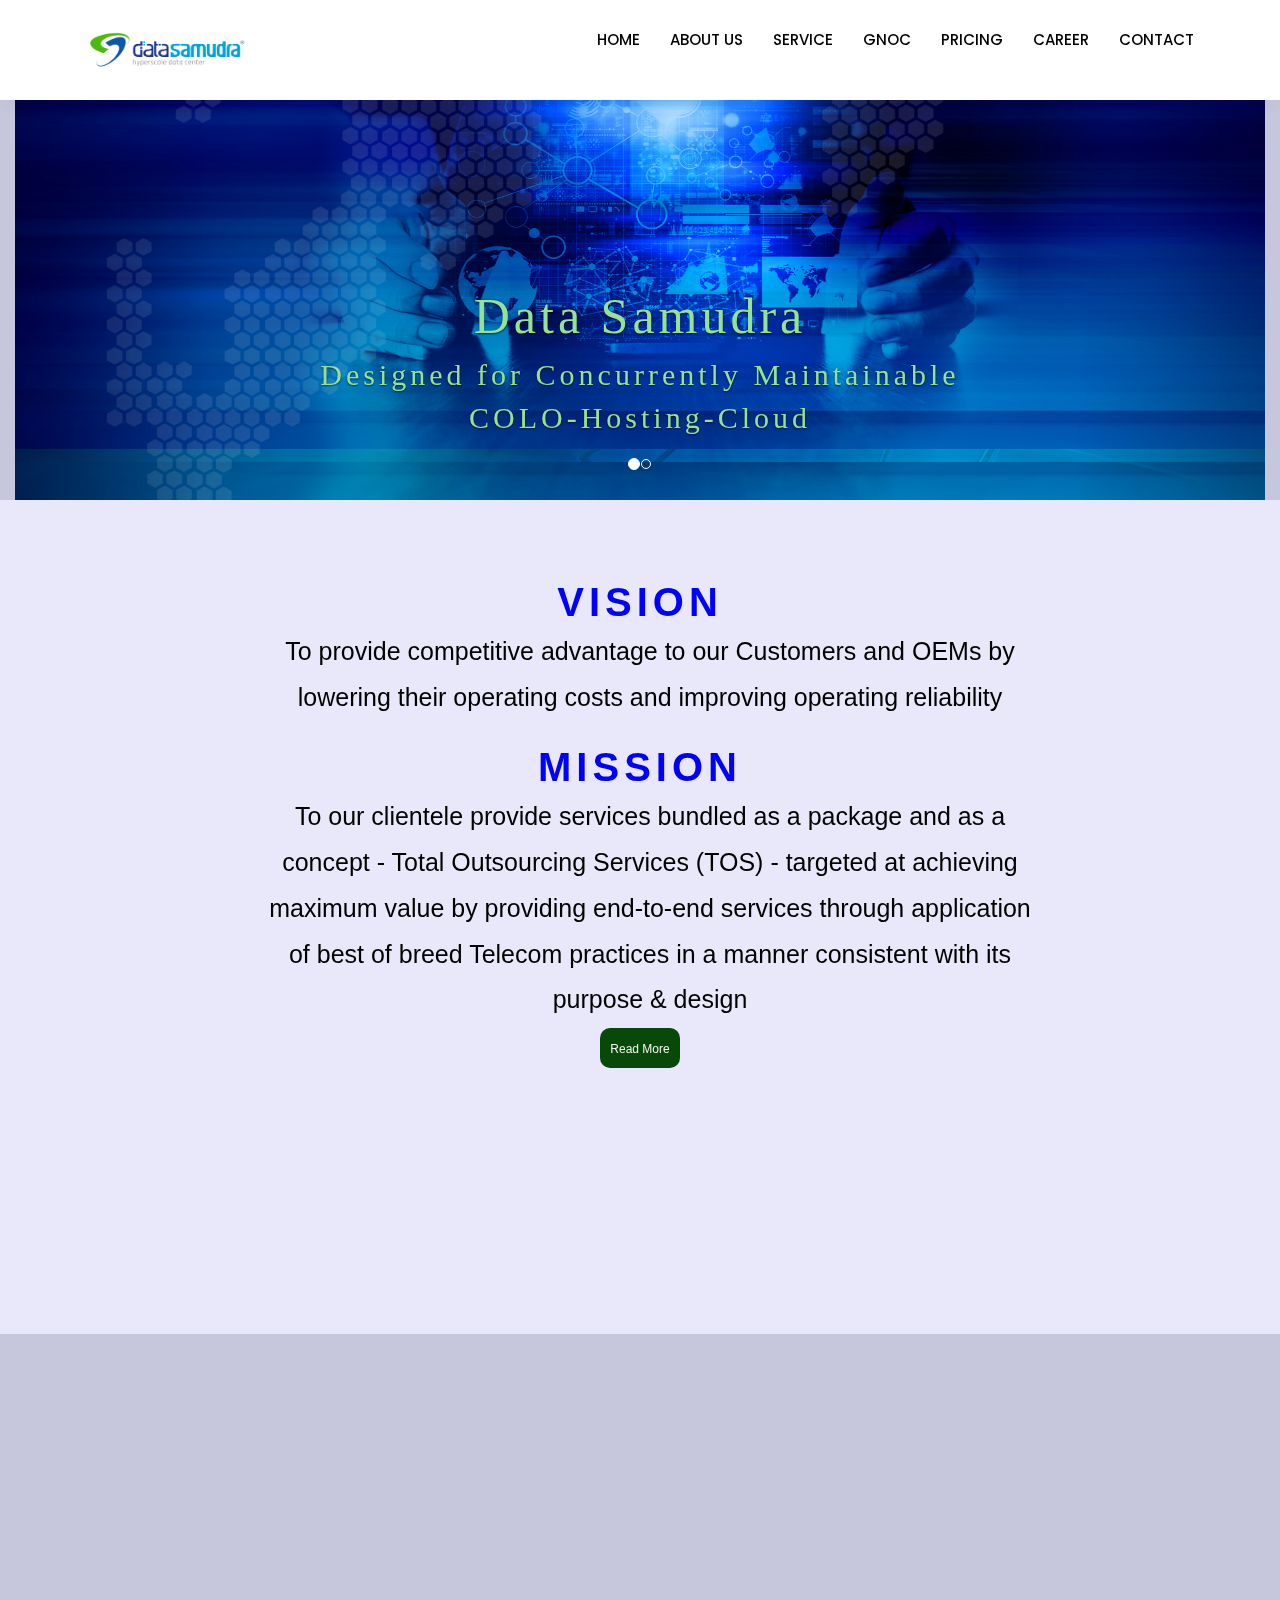
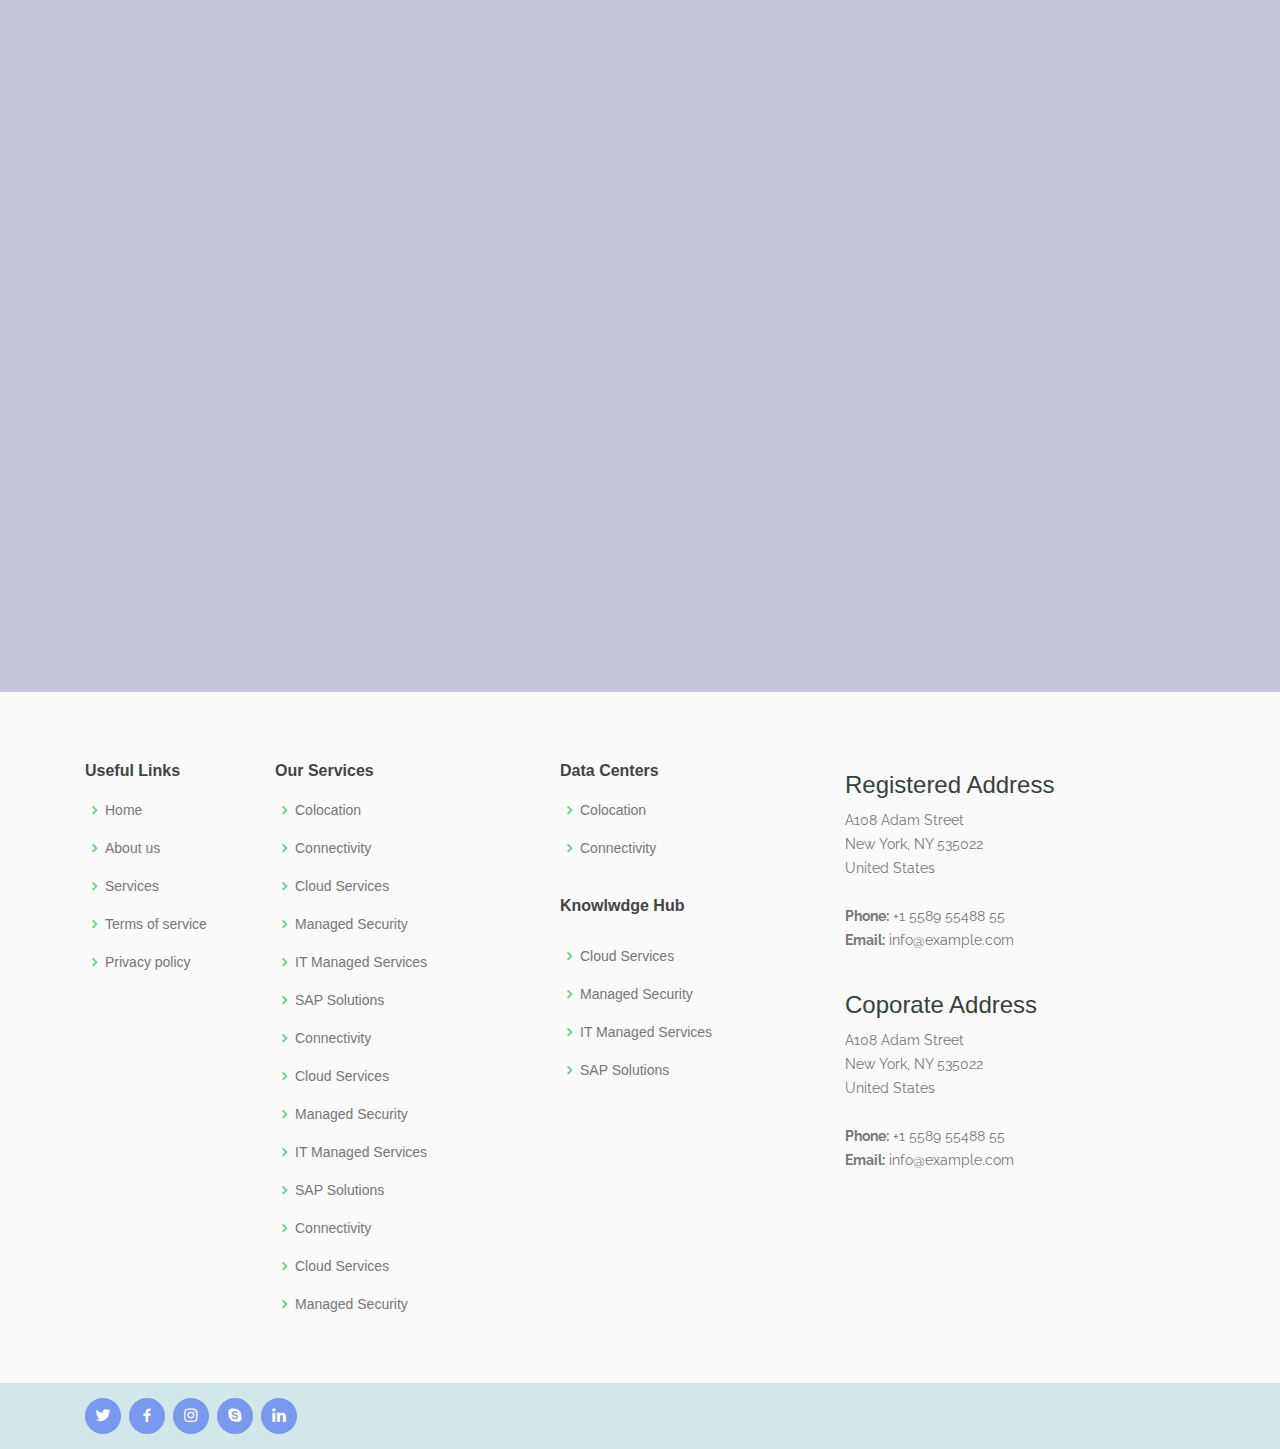
<file: index.html>
<!DOCTYPE html>
<html lang="en">

<head>
  <meta charset="utf-8">
  <meta content="width=device-width, initial-scale=1.0" name="viewport">

  <title>Teleindia</title>
  <meta content="" name="description">
  <meta content="" name="keywords">

  <!-- Favicons -->
  <link href="assets/img/logo_tele_01.png" rel="icon">
  <link href="assets/img/logo_tele_01.png" rel="apple-touch-icon">

  <!-- Google Fonts -->
  <link
    href="https://fonts.googleapis.com/css?family=Open+Sans:300,300i,400,400i,600,600i,700,700i|Raleway:300,300i,400,400i,500,500i,600,600i,700,700i|Poppins:300,300i,400,400i,500,500i,600,600i,700,700i"
    rel="stylesheet">

  <!-- Vendor CSS Files -->
  <link href="assets/vendor/animate.css/animate.min.css" rel="stylesheet">
  <link href="assets/vendor/aos/aos.css" rel="stylesheet">
  <link href="assets/vendor/bootstrap/css/bootstrap.min.css" rel="stylesheet">
  <link href="assets/vendor/bootstrap-icons/bootstrap-icons.css" rel="stylesheet">
  <link href="assets/vendor/boxicons/css/boxicons.min.css" rel="stylesheet">
  <link href="assets/vendor/remixicon/remixicon.css" rel="stylesheet">
  <link href="assets/vendor/swiper/swiper-bundle.min.css" rel="stylesheet">
  <!-- Template Main CSS File -->
  <link href="assets/css/style.css" rel="stylesheet">

  <meta name="viewport" content="width=device-width, initial-scale=1">
  <link rel="stylesheet" href="https://maxcdn.bootstrapcdn.com/bootstrap/3.4.1/css/bootstrap.min.css">
  <script src="https://ajax.googleapis.com/ajax/libs/jquery/3.6.4/jquery.min.js"></script>
  <script src="https://maxcdn.bootstrapcdn.com/bootstrap/3.4.1/js/bootstrap.min.js"></script>

</head>
<body style="background-color: rgb(198, 198, 221);">
  <!-- ======= Header ======= -->
  <header id="header" class="fixed-top">
    <div class="container d-flex align-items-center">
      <h1 class="logo me-auto"><a href="index.html"><img src="/assets/Teleindia/logo/letterhead_left.PNG"></a></h1>

      <nav id="navbar" class="navbar order-last order-lg-0">
        <ul>
          <li><a class="active" href="index.html">HOME</a></li>
          <li><a href="about.html">ABOUT US</a></li>
          <li><a href="offerings.html">SERVICE</a></li>
          <li><a href="gnoc.html">GNOC</a></li>
          <li><a href="pricing.html">PRICING</a></li>
          <li><a href="events.html">CAREER</a></li>
          <li><a href="contact.html">CONTACT</a></li>
        </ul>
        <i class="bi bi-list mobile-nav-toggle"></i>
      </nav><!-- .navbar -->
    </div>
  </header><!-- End Header -->

  <!-- ======= Hero Section ======= -->
  <div class="container-fluid" >
    <div id="myCarousel" class="carousel slide" data-ride="carousel">
      <!-- Indicators -->
      <ol class="carousel-indicators">
        <li data-target="#myCarousel" data-slide-to="0" class="active"></li>
        <li data-target="#myCarousel" data-slide-to="1"></li>
      </ol>
  
      <!-- Wrapper for slides -->
      <div class="carousel-inner">
  
        <div class="item active">
          <img src="/assets/Teleindia/logo/banner_service.jpg" alt="Los Angeles" style="width: 100%;  height: 500px;">
          <div class="carousel-caption">
            <div class="con1 position-relative" data-aos="zoom-in" data-aos-delay="100">
              <h3 style="font-size: 50px; font-family: Cambria, Cochin, Georgia, Times, 'Times New Roman', serif; letter-spacing: 4px; color: rgb(148, 226, 148); font-weight: bold bolder;">Data Samudra</h3>
              <p style="font-size: 30px; font-family: Cambria, Cochin, Georgia, Times, 'Times New Roman', serif; letter-spacing: 4px; color: rgb(148, 226, 148); font-weight: bold bolder;">Designed for Concurrently Maintainable
              COLO-Hosting-Cloud</p>
            </div>
          </div>
        </div>
        
    
        <div class="item">
          <img src="/assets/Teleindia/logo/banner_reselling.jpg" alt="Chicago" style="width:100%; height: 500px;">
          <div class="carousel-caption">
            <h3 style="font-size: 50px; font-family: Cambria, Cochin, Georgia, Times, 'Times New Roman', serif; letter-spacing: 4px; color: rgb(148, 226, 148); font-weight: bold bolder;">GNOC</h3>
            <p style="font-size: 30px; font-family: Cambria, Cochin, Georgia, Times, 'Times New Roman', serif; letter-spacing: 4px; color: rgb(148, 226, 148); font-weight: bold bolder;">Global Network Operations Center</p>
          </div>
        </div>
      </div>
  
      <!-- Left and right controls -->
      <a class="left carousel-control" href="#myCarousel" data-slide="prev">
        <span class="sr-only">Previous</span>
      </a>
      <a class="right carousel-control" href="#myCarousel" data-slide="next">
        <span class="sr-only">Next</span>
      </a>
      
    </div>
  </div>

  <!---------------------------------------------------------------------------->

  <section id="about" class="about" style="background-color: rgb(233, 232, 250);">
    <div class="container" data-aos="fade-up">

      <div class="row">
        <div class="vision" data-aos="fade-left" style="text-align: center;">
          <h3 style="font-size: 40px; font-weight: 900; letter-spacing: 5px; font-family: 'Franklin Gothic Medium', 'Arial Narrow', Arial, sans-serif; color: blue;">VISION</h3>
          <style>
            ul > p{
              color: black;
              font-size: 25px;
            }
          </style>
          <ul>
            <p>To provide competitive advantage to our Customers and OEMs by</p>
            <p>lowering their operating costs and improving operating reliability</p>
          </ul>
        </div>
        <div class="mission" data-aos="fade-right" stdata-aos-delay="100" style="text-align: center;">
          <h3 style="font-size: 40px; font-weight: 900; letter-spacing: 5px; font-family: 'Franklin Gothic Medium', 'Arial Narrow', Arial, sans-serif; color: blue;">MISSION</h3>
          <div class="para2" style="font-size: 25px;">
            <ul style="color: black;">
              <style>
                div > ul > p{
                  color: black;
                }
              </style>
              <p> To our clientele provide services bundled as a package and as a</p>
              <p>concept - Total Outsourcing Services (TOS) - targeted at achieving</p>
              <p>maximum value by providing end-to-end services through application</p>
              <p>of best of breed Telecom practices in a manner consistent with its</p>
              <p>purpose & design</p>
            </ul>
          </div>
          <button style="border-radius: 10px; padding: 3px;  border: none; background-color: rgb(8, 72, 8); padding: 10px;"><a href="/about.html" style="font-size: 12px; color: whitesmoke;">Read More</a></button>
        </div>
        <div class="mission" data-aos="fade-right" stdata-aos-delay="100" style="text-align: center;">
          <h3 style="font-size: 40px; font-weight: 900; letter-spacing: 5px; font-family: 'Franklin Gothic Medium', 'Arial Narrow', Arial, sans-serif; color: blue;">CORPORATE GOVERNANCE</h3>
          <style>
            ul > p{
              color: black;
              font-size: 25px;
            }
          </style>
          <ul>
            <p>Diligent Corporate Governence and Adherence to Compliances is the</p>
            <p>basis of all our engagements.</p>
          </ul>
          
          <button style="border-radius: 10px; padding: 3px;  border: none; background-color: rgb(8, 72, 8); padding: 10px;"><a href="/about.html" style="font-size: 12px; color: whitesmoke;">Read More</a></button>
        </div>
      </div>

    </div>
  </section><!-- End About Section -->
  
  <!------------------------------------------------------------------>
  <main id="main">

    <!-- ======= About Section ======= -->
    <section id="about" class="about">
      <div class="container" data-aos="fade-up">

        <div class="row">
          <div class="col-lg-4 order-1 order-lg-2" data-aos="fade-right" stdata-aos-delay="100">
            <img src="assets/Teleindia/logo/home.jpg" class="img-fluid " alt="" width="500px">
            
          </div>
          <div class="col-lg-8 pt-4 pt-lg-0 order-2 order-lg-1 content">
            <h3 style="font-size: 40px;">WHAT IS DATA SAMUDRA </h3>
            <p class="fst-italic" style="font-size: 20px;">
              Data Samudra is One of the First On-Demand & On-Demand & On-Requirement Data Center providing Co-Location,
              Hosting & Cloud Services

            </p>
            <ul style="font-size: 17px;">
              <li><i class="bi bi-check-circle"></i> Data Samudra is a subsidiary of Teleindia Networks one of India's
                well known Telecom Services organization. </li>
              <li><i class="bi bi-check-circle"></i> Duis aute irure dolor in reprehenderit in voluptate velit.</li>
              <li><i class="bi bi-check-circle"></i> Teleindia has developed and setup a greenfield facility in
                Bangalore, the Silicon Valley of East The Facility is very close to Bangalore International Airport, in
                a large IT park by Govt of Karnataka, India.</li>
            </ul>
          </div>
        </div>

      </div>
    </section><!-- End About Section -->


    <div class="container-fluid" data-aos="fade-up" style="background-image: url(/assets/Teleindia/logo/bg_optional.jpg);">

      <div class="row align-items-center">
        <h3 style="text-align: center; color: aliceblue; font-size: 40px; margin-top: 30px; margin-left: 30px;">WHY DATA SAMUDRA</h3>
        <div class="col-lg-4">
          <br>
          <br>
          <img src="assets/Teleindia/logo/computer-ethernet.jpg" alt="" class="img-fluid" style="margin-bottom: 50px; margin-left: 20px; border-radius: 10px;">
        </div>

        <div class="col-lg-8">
          <div class="stats-item d-flex align-items-center">
            <p style="text-align: right; font-size: 22px;">Quality, Commitment, Understanding cutting-edge technology, expertise, and superior customer service are key factors in Teleindia’s growth and success.</p>
          </div>
          <div class="stats-item d-flex align-items-center">
              <p style="text-align: right; font-size: 22px;">Since its inception, Teleindia Networks has successfully delivered a range of services to equipment vendors and service providers that have saved these companies time and money.</p>
            </div>
            <div class="stats-item d-flex align-items-center">
                <p style="text-align: right; font-size: 22px;">Teleindia Networks' key service offerings include field support, network design, installation and integration, remote integration and validation services</p>
            </div>     
          </div><!-- End Stats Item -->
        </div>
      </div>
    </div>

    <br>
    <br>



    
    <!-- ======= Features Section ======= -->
    

      
  </main><!-- End #main -->

  
      


    <!-- ======= Footer ======= -->
  <footer id="footer">
    <div class="footer-top">
      <div class="container">
        <div class="row">

          <div class="col-lg-2 col-md-6 footer-links dark">
            <h4>Useful Links</h4>
            <ul>
              <li><i class="bx bx-chevron-right"></i> <a href="#">Home</a></li>
              <li><i class="bx bx-chevron-right"></i> <a href="#">About us</a></li>
              <li><i class="bx bx-chevron-right"></i> <a href="#">Services</a></li>
              <li><i class="bx bx-chevron-right"></i> <a href="#">Terms of service</a></li>
              <li><i class="bx bx-chevron-right"></i> <a href="#">Privacy policy</a></li>
            </ul>
          </div>


          


          <div class="col-lg-3 col-md-6 footer-links">
            <h4>Our Services</h4>
            <ul>
              <li><i class="bx bx-chevron-right"></i> <a href="#">Colocation</a></li>
              <li><i class="bx bx-chevron-right"></i> <a href="#">Connectivity</a></li>
              <li><i class="bx bx-chevron-right"></i> <a href="#">Cloud Services</a></li>
              <li><i class="bx bx-chevron-right"></i> <a href="#">Managed Security</a></li>
              <li><i class="bx bx-chevron-right"></i> <a href="#">IT Managed Services</a></li>

              <li><i class="bx bx-chevron-right"></i> <a href="#">SAP Solutions</a></li>
              <li><i class="bx bx-chevron-right"></i> <a href="#">Connectivity</a></li>
              <li><i class="bx bx-chevron-right"></i> <a href="#">Cloud Services</a></li>
              <li><i class="bx bx-chevron-right"></i> <a href="#">Managed Security</a></li>
              <li><i class="bx bx-chevron-right"></i> <a href="#">IT Managed Services</a></li>

              <li><i class="bx bx-chevron-right"></i> <a href="#">SAP Solutions</a></li>
              <li><i class="bx bx-chevron-right"></i> <a href="#">Connectivity</a></li>
              <li><i class="bx bx-chevron-right"></i> <a href="#">Cloud Services</a></li>
              <li><i class="bx bx-chevron-right"></i> <a href="#">Managed Security</a></li>
            </ul>
          </div>


          

          <div class="col-lg-3 col-md-6 footer-links">
            <h4>Data Centers</h4>
            <ul>
              <li><i class="bx bx-chevron-right"></i> <a href="#">Colocation</a></li>
              <li><i class="bx bx-chevron-right"></i> <a href="#">Connectivity</a></li>
              <br>
              <h4>Knowlwdge Hub</h4>
            
              <li><i class="bx bx-chevron-right"></i> <a href="#">Cloud Services</a></li>
              <li><i class="bx bx-chevron-right"></i> <a href="#">Managed Security</a></li>
              <li><i class="bx bx-chevron-right"></i> <a href="#">IT Managed Services</a></li>

              <li><i class="bx bx-chevron-right"></i> <a href="#">SAP Solutions</a></li>
              
            </ul>
          </div>


          <div class="col-lg-3 col-md-6 footer-contact">
            <h3>Registered Address</h3>
            <p>
              A108 Adam Street <br>
              New York, NY 535022<br>
              United States <br><br>
              <strong>Phone:</strong> +1 5589 55488 55<br>
              <strong>Email:</strong> info@example.com<br>
            </p>
            <br>
            <h3>Coporate Address</h3>
            <p>
              A108 Adam Street <br>
              New York, NY 535022<br>
              United States <br><br>
              <strong>Phone:</strong> +1 5589 55488 55<br>
              <strong>Email:</strong> info@example.com<br>
            </p>
          </div>

        </div>
      </div>
    </div>

    <div class="container d-md-flex py-4">


      <div class="social-links text-center text-md-right pt-3 pt-md-0">
        <a href="#" class="twitter"><i class="bx bxl-twitter"></i></a>
        <a href="#" class="facebook"><i class="bx bxl-facebook"></i></a>
        <a href="#" class="instagram"><i class="bx bxl-instagram"></i></a>
        <a href="#" class="google-plus"><i class="bx bxl-skype"></i></a>
        <a href="#" class="linkedin"><i class="bx bxl-linkedin"></i></a>
      </div>
    </div>
  </footer><!-- End Footer -->

  <div id="preloader"></div>
  <a href="#" class="back-to-top d-flex align-items-center justify-content-center"><i
      class="bi bi-arrow-up-short"></i></a>

  <!-- Vendor JS Files -->
  <script src="assets/vendor/purecounter/purecounter_vanilla.js"></script>
  <script src="assets/vendor/aos/aos.js"></script>
  <script src="assets/vendor/bootstrap/js/bootstrap.bundle.min.js"></script>
  <script src="assets/vendor/swiper/swiper-bundle.min.js"></script>
  <script src="assets/vendor/php-email-form/validate.js"></script>

  <!-- Template Main JS File -->
  <script src="assets/js/main.js"></script>

</body>

</html>
</file>
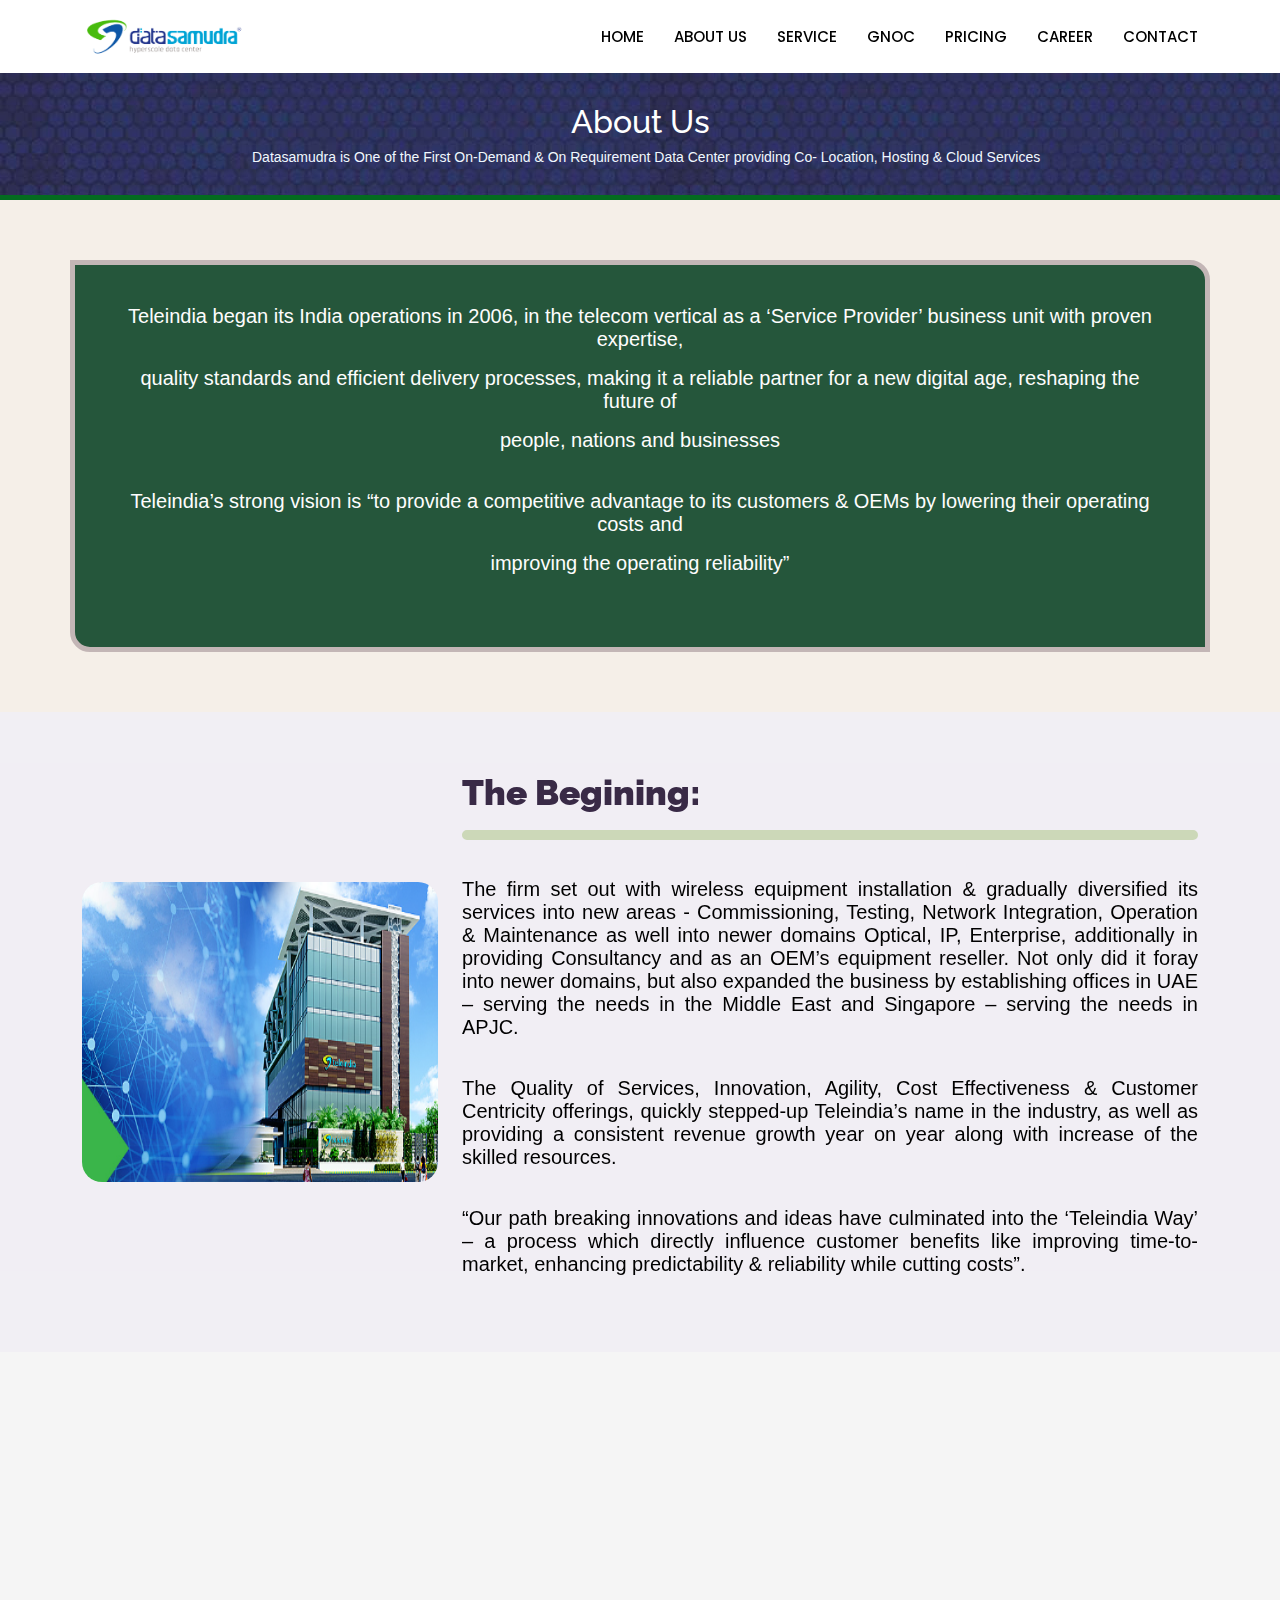
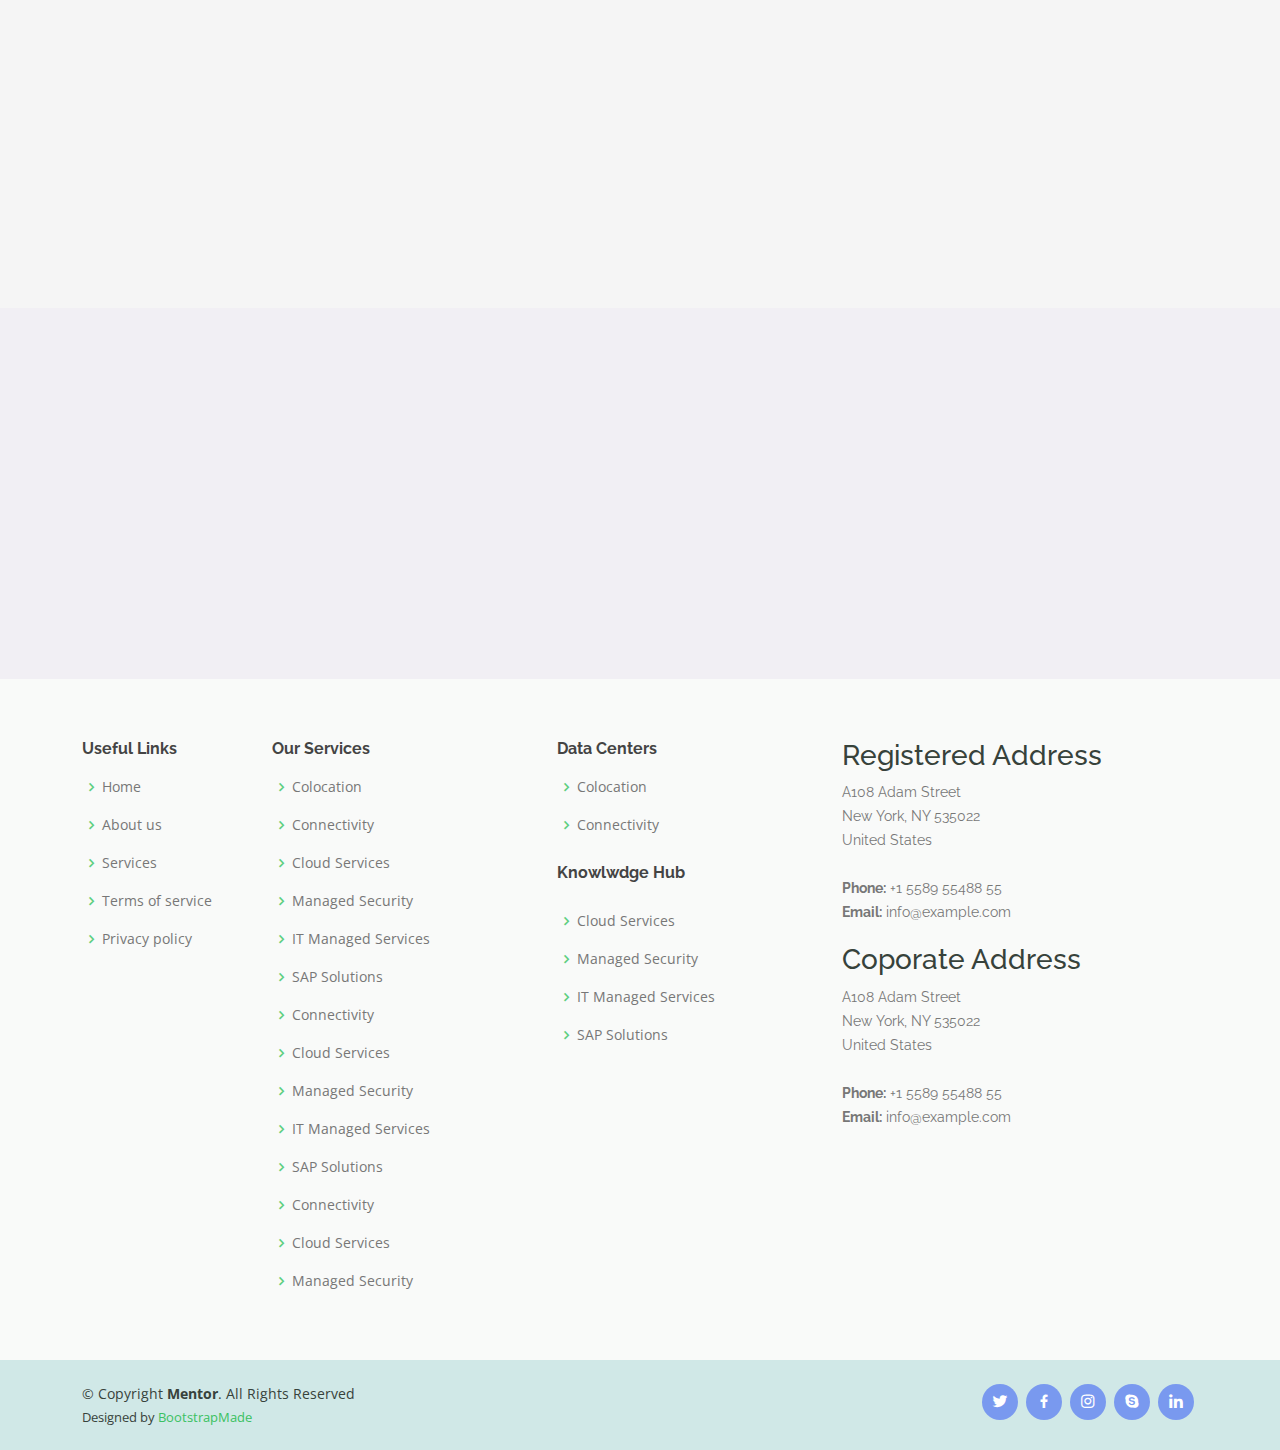
<file: about.html>
<!DOCTYPE html>
<html lang="en">

<head>
  <meta charset="utf-8">
  <meta content="width=device-width, initial-scale=1.0" name="viewport">

  <title>About - TeleIndia</title>
  <meta content="" name="description">
  <meta content="" name="keywords">

  <!-- Favicons -->
  <link href="assets/img/logo_tele_01.png" rel="icon">
  <link href="assets/img/logo_tele_01.png" rel="apple-touch-icon">

  <!-- Google Fonts -->
  <link href="https://fonts.googleapis.com/css?family=Open+Sans:300,300i,400,400i,600,600i,700,700i|Raleway:300,300i,400,400i,500,500i,600,600i,700,700i|Poppins:300,300i,400,400i,500,500i,600,600i,700,700i" rel="stylesheet">

  <!-- Vendor CSS Files -->
  <link href="assets/vendor/animate.css/animate.min.css" rel="stylesheet">
  <link href="assets/vendor/aos/aos.css" rel="stylesheet">
  <link href="assets/vendor/bootstrap/css/bootstrap.min.css" rel="stylesheet">
  <link href="assets/vendor/bootstrap-icons/bootstrap-icons.css" rel="stylesheet">
  <link href="assets/vendor/boxicons/css/boxicons.min.css" rel="stylesheet">
  <link href="assets/vendor/remixicon/remixicon.css" rel="stylesheet">
  <link href="assets/vendor/swiper/swiper-bundle.min.css" rel="stylesheet">

  <!-- Template Main CSS File -->
  <link href="assets/css/style.css" rel="stylesheet">

  
</head>

<body style="background-color: rgb(245, 239, 232);">

  <!-- ======= Header ======= -->
  <header id="header" class="fixed-top">
    <div class="container d-flex align-items-center">

      <h1 class="logo me-auto"><a href="index.html"><img src="/assets/Teleindia/logo/letterhead_left.PNG"></a></h1>

      <!-- Uncomment below if you prefer to use an image logo -->
      <!-- <a href="index.html" class="logo me-auto"><img src="assets/img/logo.png" alt="" class="img-fluid"></a>-->

      <nav id="navbar" class="navbar order-last order-lg-0">
        <ul>
          <li><a class="active" href="index.html">HOME</a></li>
          <li><a href="about.html">ABOUT US</a></li>
          <li><a href="offerings.html">SERVICE</a></li>
          <li><a href="gnoc.html">GNOC</a></li>
          <li><a href="pricing.html">PRICING</a></li>
          <li><a href="events.html">CAREER</a></li>
          <li><a href="contact.html">CONTACT</a></li>
        </ul>
        <i class="bi bi-list mobile-nav-toggle"></i>
      </nav><!-- .navbar -->

    </div>
  </header><!-- End Header -->

  <main id="main">
    <!-- ======= Breadcrumbs ======= -->
    <div class="breadcrumbs" data-aos="fade-in" style="background-image: url(/assets/Teleindia/logo/Data\ Samudra\ 2_Page_09_Image_0002.jpg); border-bottom: 5px solid rgb(4, 107, 32);">
      <div class="container">
        <h2>About Us</h2>
        <p style="color: aliceblue; margin-left: 170px;">Datasamudra is One of the First On-Demand & On Requirement Data Center     providing Co- Location,
        Hosting & Cloud Services </p>
      </div>
    </div><!-- End Breadcrumbs -->

    <!--------------hero section---------------------------------------->
    <!-----<section id="hero" class="d-flex justify-content-center align-items-center">
      <div class="container position-relative" data-aos="zoom-in" data-aos-delay="100">
        <br><br><br>
        <centre><p style="text-align: center; font-size: xx-large;">INDIA’S ONLY FLEXIBLE ON-DEMAND & ON-REQUIREMENT DATA CENTER</p></centre><br>
        <centre><p style=" color: aliceblue; text-align: center; font-size: x-large;">Operational sustainability and resilience Designed for Redundancy and Concurrent Maintainability As mandated for Certification of a Data Centre</p></centre>
      </div>

  </main> End #main -->

  <!-- ======= Stats Counter Section ======= -->
  <section id="stats-counter" class="stats-counter" data-aos="fade-up">
    <div class="container" data-aos="fade-up" style="text-align: center; background-color: rgb(37, 86, 59); border-radius: 0px 20px 0px 20px; border: 5px solid  rgb(195, 182, 182); padding: 40px;">

      <div class="row gy-4 align-items-center">
        <style>
          div ul>p{
            color: rgb(254, 253, 253);
            font-size: 20px;
            text-align: center;
          }
        </style>
        <ul>
          <p>Teleindia began its India operations in 2006, in the telecom vertical as a ‘Service Provider’ business unit with proven expertise,</p>
          <p>quality standards and efficient delivery processes, making it a reliable partner for a new digital age, reshaping the future of</p>
          <p>people, nations and businesses</p>
          <br>
          <p>Teleindia’s strong vision is “to provide a competitive advantage to its customers & OEMs by lowering their operating costs and</p>
          <p>improving the operating reliability”</p>
        </ul>
      </div>
    </div>
  </section><!-- End Stats Counter Section -->


  <!----------------------------------------------------------------->
  <!-- ======= Stats Section ======= -->
  <section id="stats-counter" class="stats-counter" style="background-color: rgba(238, 238, 251, 0.607);">
    <div class="container" data-aos="fade-up">

      <div class="row gy-4 align-items-center">

        <div class="col-lg-4">
          <img src="assets/Teleindia/logo/about/g1.png" alt="" class="img-fluid" style="border-radius: 0px 0px 0px 0px; height: 300px; border-radius: 20px; box-shadow: 10px;">
        </div>

        <div class="col-lg-8" >
          <h5 style="font-weight: 900; font-size: 35px;">The Begining:</h5><hr style="border: 5px solid rgb(94, 153, 5); border-radius: 10px; ">
          <br>
          <style>
            p{
              color: black;
              text-align: left;
              text-align: justify;
              font-size: 20px;
              font-family: 'Gill Sans', 'Gill Sans MT', Calibri, 'Trebuchet MS', sans-serif;
            }
            h5{
              text-align: left;
            }
          </style>
          <p>The firm set out with wireless equipment installation & gradually diversified its services into new areas - Commissioning, Testing, Network Integration, Operation & Maintenance as well into newer domains Optical, IP, Enterprise, additionally in providing Consultancy and as an OEM’s equipment reseller. Not only did it foray into newer domains, but also expanded the business by establishing offices in UAE – serving the needs in the Middle East and Singapore – serving the needs in APJC.</p><br>
          <p>The Quality of Services, Innovation, Agility, Cost Effectiveness & Customer Centricity offerings, quickly stepped-up Teleindia’s name in the industry, as well as providing a consistent revenue growth year on year along with increase of the skilled resources.</p><br>
          <p>“Our path breaking innovations and ideas have culminated into the ‘Teleindia Way’ – a process which directly influence customer benefits like improving time-to-market, enhancing predictability & reliability while cutting costs”.</p>
        </div>
      </div>

    </div>
  </section><!-- End Stats Counter Section -->


  <!--------------------------------------------------------->

  <!-- ======= Stats Section ======= -->
  <section id="stats-counter" class="stats-counter" style="background-color: whitesmoke;">
    <div class="container" data-aos="fade-up">

      <div class="row gy-4 align-items-center">

        <div class="col-lg-8" >
          <h5 style="font-weight: 900; font-size: 35px;">The Expertise:</h5><hr style="border: 5px solid rgb(94, 153, 5); border-radius: 10px; ">
          <br>
          <style>
            p{
              color: black;
              text-align: left;
              text-align: justify;
              font-size: 20px;
              font-family: 'Gill Sans', 'Gill Sans MT', Calibri, 'Trebuchet MS', sans-serif;
            }
            h5{
              text-align: left;
            }
          </style>
          <p>Teleindia’s strong technical expertise in multiple networking domains & technologies helps to provide best-in-class, end-to-end services to its clients. The firm’s global delivery model helps in achieving all of its goals, while offering the benefits of lowered risk and increased productivity. Also, Teleindia is the only vendor in India trained for Submarine Network Integration.</p><br>
          <p>Being an ISO 9001:2015 & ISO 45001:2018 certified company, Teleindia ensures quality in all its delivery, through in-house training, hands-on experience, using time tested methodologies, as well as the Health & Safety of the employees. With an aim to provide for its customers & OEMs, services bundled as a package & concept, we follow the ‘Total Outsourcing Services’ (TOS) process, which targets achieving maximum value through end-to-end services, applying best-of-breed telecom practices, consistent with its purpose & design.</p>
        </div>

        <div class="col-lg-4">
          <img src="assets/Teleindia/logo/about/g2.png" alt="" class="img-fluid" style="border-radius: 0px 0px 0px 0px; height: 300px; border-radius: 20px; box-shadow: 10px;">
        </div>

      </div>

    </div>
  </section><!-- End Stats Counter Section -->


  <!----------------Certifications-------------------------------------->
  <!-- ======= Stats Section ======= -->
  <section id="stats-counter" class="stats-counter" style="background-color: rgba(238, 238, 251, 0.607);">
    <div class="container" data-aos="fade-up">

      <div class="row gy-4 align-items-center">

        <div class="col-lg-12" style="background-image: url(/assets/Teleindia/logo/about/bg2.png); padding: 40px;">
          <h2 style="text-align: center; color: aliceblue;">CLIENTS - WE PARTNER WITH</h2>
        </div>
        
        <div class="clients-slider swiper" style="border-image: url(/assets/Teleindia/logo/about/bg1.png);"><br><br><br>
          <div class="swiper-wrapper align-items-center">
            <div class="swiper-slide"><img src="assets/Teleindia/logo/Clients/client_adva.jpg" class="img-fluid" alt=""></div>
            <div class="swiper-slide"><img src="assets/Teleindia/logo/Clients/client_alcatel.jpg" class="img-fluid" alt=""></div>
            <div class="swiper-slide"><img src="assets/Teleindia/logo/Clients/client_altran.jpg" class="img-fluid" alt=""></div>
            <div class="swiper-slide"><img src="assets/Teleindia/logo/Clients/client_bt.jpg" class="img-fluid" alt=""></div>
            <div class="swiper-slide"><img src="assets/Teleindia/logo/Clients/client_ciena.jpg" class="img-fluid" alt=""></div>
            <div class="swiper-slide"><img src="assets/Teleindia/logo/Clients/client_cisco.jpg" class="img-fluid" alt=""></div>
            <div class="swiper-slide"><img src="assets/Teleindia/logo/Clients/client_coriant.jpg" class="img-fluid" alt=""></div>
            <div class="swiper-slide"><img src="assets/Teleindia/logo/Clients/client_elastic.jpg" class="img-fluid" alt=""></div>
            <div class="swiper-slide"><img src="assets/Teleindia/logo/Clients/client_fibre.jpg" class="img-fluid" alt=""></div>
            <div class="swiper-slide"><img src="assets/Teleindia/logo/Clients/client_nokia.jpg" class="img-fluid" alt=""></div>
            <div class="swiper-slide"><img src="assets/Teleindia/logo/Clients/client_ribbon.jpg" class="img-fluid" alt=""></div>
            <div class="swiper-slide"><img src="assets/Teleindia/logo/Clients/client_utstar.jpg" class="img-fluid" alt=""></div>
            <div class="swiper-slide"><img src="assets/Teleindia/logo/Clients/client_vodafone.jpg" class="img-fluid" alt=""></div>
          </div>
        </div>
      </div>

    </div>
  </section><!-- End Stats Counter Section -->


  

  <!-- ======= Footer ======= -->
  <footer id="footer">

    <div class="footer-top">
      <div class="container">
        <div class="row">

          <div class="col-lg-2 col-md-6 footer-links">
            <h4>Useful Links</h4>
            <ul>
              <li><i class="bx bx-chevron-right"></i> <a href="#">Home</a></li>
              <li><i class="bx bx-chevron-right"></i> <a href="#">About us</a></li>
              <li><i class="bx bx-chevron-right"></i> <a href="#">Services</a></li>
              <li><i class="bx bx-chevron-right"></i> <a href="#">Terms of service</a></li>
              <li><i class="bx bx-chevron-right"></i> <a href="#">Privacy policy</a></li>
            </ul>
          </div>

          
          <div class="col-lg-3 col-md-6 footer-links">
            <h4>Our Services</h4>
            <ul>
              <li><i class="bx bx-chevron-right"></i> <a href="#">Colocation</a></li>
              <li><i class="bx bx-chevron-right"></i> <a href="#">Connectivity</a></li>
              <li><i class="bx bx-chevron-right"></i> <a href="#">Cloud Services</a></li>
              <li><i class="bx bx-chevron-right"></i> <a href="#">Managed Security</a></li>
              <li><i class="bx bx-chevron-right"></i> <a href="#">IT Managed Services</a></li>

              <li><i class="bx bx-chevron-right"></i> <a href="#">SAP Solutions</a></li>
              <li><i class="bx bx-chevron-right"></i> <a href="#">Connectivity</a></li>
              <li><i class="bx bx-chevron-right"></i> <a href="#">Cloud Services</a></li>
              <li><i class="bx bx-chevron-right"></i> <a href="#">Managed Security</a></li>
              <li><i class="bx bx-chevron-right"></i> <a href="#">IT Managed Services</a></li>

              <li><i class="bx bx-chevron-right"></i> <a href="#">SAP Solutions</a></li>
              <li><i class="bx bx-chevron-right"></i> <a href="#">Connectivity</a></li>
              <li><i class="bx bx-chevron-right"></i> <a href="#">Cloud Services</a></li>
              <li><i class="bx bx-chevron-right"></i> <a href="#">Managed Security</a></li>
            </ul>
          </div>


          

          <div class="col-lg-3 col-md-6 footer-links">
            <h4>Data Centers</h4>
            <ul>
              <li><i class="bx bx-chevron-right"></i> <a href="#">Colocation</a></li>
              <li><i class="bx bx-chevron-right"></i> <a href="#">Connectivity</a></li>
              <br>
              <h4>Knowlwdge Hub</h4>
            
              <li><i class="bx bx-chevron-right"></i> <a href="#">Cloud Services</a></li>
              <li><i class="bx bx-chevron-right"></i> <a href="#">Managed Security</a></li>
              <li><i class="bx bx-chevron-right"></i> <a href="#">IT Managed Services</a></li>

              <li><i class="bx bx-chevron-right"></i> <a href="#">SAP Solutions</a></li>
              
            </ul>
          </div>


          <div class="col-lg-3 col-md-6 footer-contact">
            <h3>Registered Address</h3>
            <p>
              A108 Adam Street <br>
              New York, NY 535022<br>
              United States <br><br>
              <strong>Phone:</strong> +1 5589 55488 55<br>
              <strong>Email:</strong> info@example.com<br>
            </p>
            <br>
            <h3>Coporate Address</h3>
            <p>
              A108 Adam Street <br>
              New York, NY 535022<br>
              United States <br><br>
              <strong>Phone:</strong> +1 5589 55488 55<br>
              <strong>Email:</strong> info@example.com<br>
            </p>
          </div>

        </div>
      </div>
    </div>

    <div class="container d-md-flex py-4">

      <div class="me-md-auto text-center text-md-start">
        <div class="copyright">
          &copy; Copyright <strong><span>Mentor</span></strong>. All Rights Reserved
        </div>
        <div class="credits">
          Designed by <a href="https://bootstrapmade.com/">BootstrapMade</a>
        </div>
      </div>
      <div class="social-links text-center text-md-right pt-3 pt-md-0">
        <a href="#" class="twitter"><i class="bx bxl-twitter"></i></a>
        <a href="#" class="facebook"><i class="bx bxl-facebook"></i></a>
        <a href="#" class="instagram"><i class="bx bxl-instagram"></i></a>
        <a href="#" class="google-plus"><i class="bx bxl-skype"></i></a>
        <a href="#" class="linkedin"><i class="bx bxl-linkedin"></i></a>
      </div>
    </div>
  </footer><!-- End Footer -->

  <div id="preloader"></div>
  <a href="#" class="back-to-top d-flex align-items-center justify-content-center"><i class="bi bi-arrow-up-short"></i></a>

  <!-- Vendor JS Files -->
  <script src="assets/vendor/purecounter/purecounter_vanilla.js"></script>
  <script src="assets/vendor/aos/aos.js"></script>
  <script src="assets/vendor/bootstrap/js/bootstrap.bundle.min.js"></script>
  <script src="assets/vendor/swiper/swiper-bundle.min.js"></script>
  <script src="assets/vendor/php-email-form/validate.js"></script>

  <!-- Template Main JS File -->
  <script src="assets/js/main.js"></script>

</body>

</html>
</file>
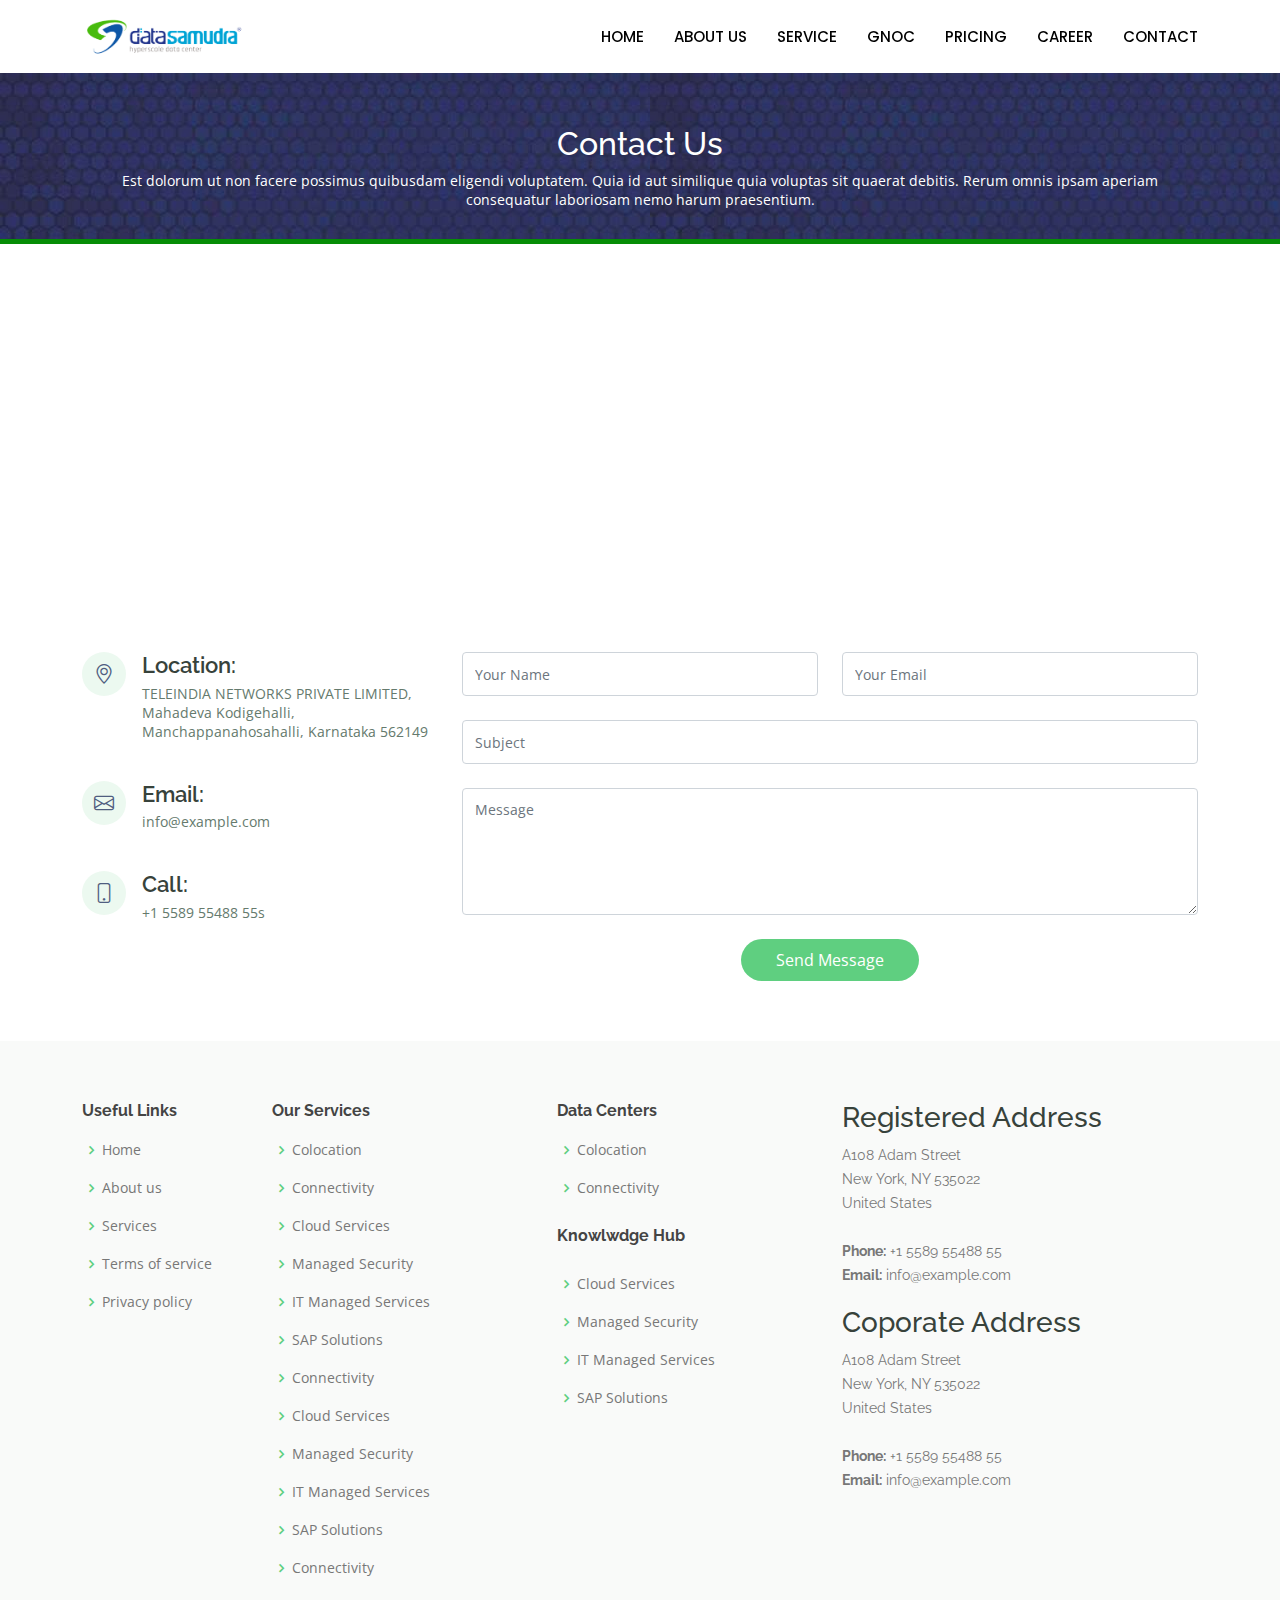
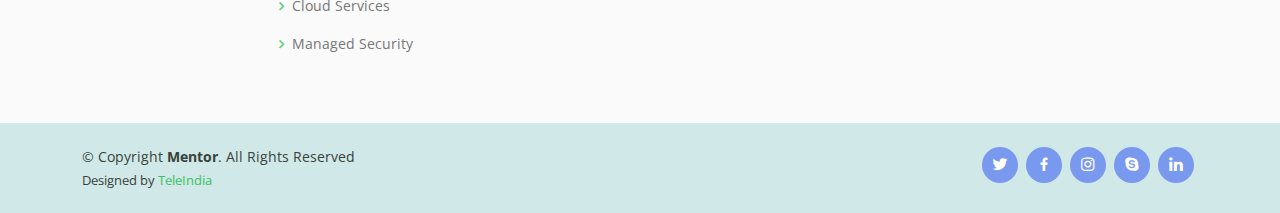
<file: contact.html>
<!DOCTYPE html>
<html lang="en">

<head>
  <meta charset="utf-8">
  <meta content="width=device-width, initial-scale=1.0" name="viewport">

  <title>Contact - TeleIndia</title>
  <meta content="" name="description">
  <meta content="" name="keywords">

  <!-- Favicons -->
  <link href="assets/img/logo_tele_01.png" rel="icon">
  <link href="assets/img/logo_tele_01.png" rel="apple-touch-icon">

  <!-- Google Fonts -->
  <link href="https://fonts.googleapis.com/css?family=Open+Sans:300,300i,400,400i,600,600i,700,700i|Raleway:300,300i,400,400i,500,500i,600,600i,700,700i|Poppins:300,300i,400,400i,500,500i,600,600i,700,700i" rel="stylesheet">

  <!-- Vendor CSS Files -->
  <link href="assets/vendor/animate.css/animate.min.css" rel="stylesheet">
  <link href="assets/vendor/aos/aos.css" rel="stylesheet">
  <link href="assets/vendor/bootstrap/css/bootstrap.min.css" rel="stylesheet">
  <link href="assets/vendor/bootstrap-icons/bootstrap-icons.css" rel="stylesheet">
  <link href="assets/vendor/boxicons/css/boxicons.min.css" rel="stylesheet">
  <link href="assets/vendor/remixicon/remixicon.css" rel="stylesheet">
  <link href="assets/vendor/swiper/swiper-bundle.min.css" rel="stylesheet">

  <!-- Template Main CSS File -->
  <link href="assets/css/style.css" rel="stylesheet">

  
</head>

<body>

  <!-- ======= Header ======= -->
  <header id="header" class="fixed-top">
    <div class="container d-flex align-items-center">

      <h1 class="logo me-auto"><a href="index.html"><img src="/assets/Teleindia/logo/letterhead_left.PNG"></a></h1>

      <!-- Uncomment below if you prefer to use an image logo -->
      <!-- <a href="index.html" class="logo me-auto"><img src="assets/img/logo.png" alt="" class="img-fluid"></a>-->

      <nav id="navbar" class="navbar order-last order-lg-0">
        <ul>
          <li><a class="active" href="index.html">HOME</a></li>
          <li><a href="about.html">ABOUT US</a></li>
          <li><a href="offerings.html">SERVICE</a></li>
          <li><a href="gnoc.html">GNOC</a></li>
          <li><a href="pricing.html">PRICING</a></li>
          <li><a href="events.html">CAREER</a></li>
          <li><a href="contact.html">CONTACT</a></li>

          
        </ul>
        <i class="bi bi-list mobile-nav-toggle"></i>
      </nav><!-- .navbar -->
    </div>
  </header><!-- End Header -->

  <main id="main">

    <!-- ======= Breadcrumbs ======= -->
    <div class="breadcrumbs" data-aos="fade-in" style="background-image: url(/assets/Teleindia/logo/Data\ Samudra\ 2_Page_09_Image_0002.jpg); border-bottom: 5px solid rgb(6, 141, 6);"><br>
      <div class="container">
        <h2>Contact Us</h2>
        <p>Est dolorum ut non facere possimus quibusdam eligendi voluptatem. Quia id aut similique quia voluptas sit quaerat debitis. Rerum omnis ipsam aperiam consequatur laboriosam nemo harum praesentium. </p>
      </div>
    </div><!-- End Breadcrumbs -->

    <!-- ======= Contact Section ======= -->
    <section id="contact" class="contact">
      <div data-aos="fade-up">
        <iframe style="border:0; width: 100%; height: 350px;" src="https://www.google.com/maps/embed?pb=!1m18!1m12!1m3!1d3885.182782924815!2d77.70686640980773!3d13.150867710870818!2m3!1f0!2f0!3f0!3m2!1i1024!2i768!4f13.1!3m3!1m2!1s0x3bae3e756c21009d%3A0xdadeb87cad26c4f0!2sTELEINDIA%20NETWORKS%20PRIVATE%20LIMITED!5e0!3m2!1sen!2sin!4v1685965872099!5m2!1sen!2sin" width="600" height="450" style="border:0;" allowfullscreen="" loading="lazy" referrerpolicy="no-referrer-when-downgrade" frameborder="0" allowfullscreen></iframe>
      </div>

      <div class="container" data-aos="fade-up">

        <div class="row mt-5">

          <div class="col-lg-4">
            <div class="info">
              <div class="address">
                <i class="bi bi-geo-alt"></i>
                <h4>Location:</h4>
                <p>TELEINDIA NETWORKS PRIVATE LIMITED, Mahadeva Kodigehalli, Manchappanahosahalli, Karnataka 562149</p>
              </div>

              <div class="email">
                <i class="bi bi-envelope"></i>
                <h4>Email:</h4>
                <p>info@example.com</p>
              </div>

              <div class="phone">
                <i class="bi bi-phone"></i>
                <h4>Call:</h4>
                <p>+1 5589 55488 55s</p>
              </div>

            </div>

          </div>

          <div class="col-lg-8 mt-5 mt-lg-0">

            <form action="forms/contact.php" method="post" role="form" class="php-email-form">
              <div class="row">
                <div class="col-md-6 form-group">
                  <input type="text" name="name" class="form-control" id="name" placeholder="Your Name" required>
                </div>
                <div class="col-md-6 form-group mt-3 mt-md-0">
                  <input type="email" class="form-control" name="email" id="email" placeholder="Your Email" required>
                </div>
              </div>
              <div class="form-group mt-3">
                <input type="text" class="form-control" name="subject" id="subject" placeholder="Subject" required>
              </div>
              <div class="form-group mt-3">
                <textarea class="form-control" name="message" rows="5" placeholder="Message" required></textarea>
              </div>
              <div class="my-3">
                <div class="loading">Loading</div>
                <div class="error-message"></div>
                <div class="sent-message">Your message has been sent. Thank you!</div>
              </div>
              <div class="text-center"><button type="submit">Send Message</button></div>
            </form>

          </div>

        </div>

      </div>
    </section><!-- End Contact Section -->

  </main><!-- End #main -->

  <!-- ======= Footer ======= -->
  <footer id="footer">

    <div class="footer-top">
      <div class="container">
        <div class="row">

          

          <div class="col-lg-2 col-md-6 footer-links">
            <h4>Useful Links</h4>
            <ul>
              <li><i class="bx bx-chevron-right"></i> <a href="#">Home</a></li>
              <li><i class="bx bx-chevron-right"></i> <a href="#">About us</a></li>
              <li><i class="bx bx-chevron-right"></i> <a href="#">Services</a></li>
              <li><i class="bx bx-chevron-right"></i> <a href="#">Terms of service</a></li>
              <li><i class="bx bx-chevron-right"></i> <a href="#">Privacy policy</a></li>
            </ul>
          </div>


          


          <div class="col-lg-3 col-md-6 footer-links">
            <h4>Our Services</h4>
            <ul>
              <li><i class="bx bx-chevron-right"></i> <a href="#">Colocation</a></li>
              <li><i class="bx bx-chevron-right"></i> <a href="#">Connectivity</a></li>
              <li><i class="bx bx-chevron-right"></i> <a href="#">Cloud Services</a></li>
              <li><i class="bx bx-chevron-right"></i> <a href="#">Managed Security</a></li>
              <li><i class="bx bx-chevron-right"></i> <a href="#">IT Managed Services</a></li>

              <li><i class="bx bx-chevron-right"></i> <a href="#">SAP Solutions</a></li>
              <li><i class="bx bx-chevron-right"></i> <a href="#">Connectivity</a></li>
              <li><i class="bx bx-chevron-right"></i> <a href="#">Cloud Services</a></li>
              <li><i class="bx bx-chevron-right"></i> <a href="#">Managed Security</a></li>
              <li><i class="bx bx-chevron-right"></i> <a href="#">IT Managed Services</a></li>

              <li><i class="bx bx-chevron-right"></i> <a href="#">SAP Solutions</a></li>
              <li><i class="bx bx-chevron-right"></i> <a href="#">Connectivity</a></li>
              <li><i class="bx bx-chevron-right"></i> <a href="#">Cloud Services</a></li>
              <li><i class="bx bx-chevron-right"></i> <a href="#">Managed Security</a></li>
            </ul>
          </div>


          

          <div class="col-lg-3 col-md-6 footer-links">
            <h4>Data Centers</h4>
            <ul>
              <li><i class="bx bx-chevron-right"></i> <a href="#">Colocation</a></li>
              <li><i class="bx bx-chevron-right"></i> <a href="#">Connectivity</a></li>
              <br>
              <h4>Knowlwdge Hub</h4>
            
              <li><i class="bx bx-chevron-right"></i> <a href="#">Cloud Services</a></li>
              <li><i class="bx bx-chevron-right"></i> <a href="#">Managed Security</a></li>
              <li><i class="bx bx-chevron-right"></i> <a href="#">IT Managed Services</a></li>

              <li><i class="bx bx-chevron-right"></i> <a href="#">SAP Solutions</a></li>
              
            </ul>
          </div>


          <div class="col-lg-3 col-md-6 footer-contact">
            <h3>Registered Address</h3>
            <p>
              A108 Adam Street <br>
              New York, NY 535022<br>
              United States <br><br>
              <strong>Phone:</strong> +1 5589 55488 55<br>
              <strong>Email:</strong> info@example.com<br>
            </p>
            <br>
            <h3>Coporate Address</h3>
            <p>
              A108 Adam Street <br>
              New York, NY 535022<br>
              United States <br><br>
              <strong>Phone:</strong> +1 5589 55488 55<br>
              <strong>Email:</strong> info@example.com<br>
            </p>
          </div>

        </div>
      </div>
    </div>

    <div class="container d-md-flex py-4">

      <div class="me-md-auto text-center text-md-start">
        <div class="copyright">
          &copy; Copyright <strong><span>Mentor</span></strong>. All Rights Reserved
        </div>
        <div class="credits">
          
          Designed by <a href="https://bootstrapmade.com/">TeleIndia</a>
        </div>
      </div>
      <div class="social-links text-center text-md-right pt-3 pt-md-0">
        <a href="#" class="twitter"><i class="bx bxl-twitter"></i></a>
        <a href="#" class="facebook"><i class="bx bxl-facebook"></i></a>
        <a href="#" class="instagram"><i class="bx bxl-instagram"></i></a>
        <a href="#" class="google-plus"><i class="bx bxl-skype"></i></a>
        <a href="#" class="linkedin"><i class="bx bxl-linkedin"></i></a>
      </div>
    </div>
  </footer><!-- End Footer -->

  <div id="preloader"></div>
  <a href="#" class="back-to-top d-flex align-items-center justify-content-center"><i class="bi bi-arrow-up-short"></i></a>

  <!-- Vendor JS Files -->
  <script src="assets/vendor/purecounter/purecounter_vanilla.js"></script>
  <script src="assets/vendor/aos/aos.js"></script>
  <script src="assets/vendor/bootstrap/js/bootstrap.bundle.min.js"></script>
  <script src="assets/vendor/swiper/swiper-bundle.min.js"></script>
  <script src="assets/vendor/php-email-form/validate.js"></script>

  <!-- Template Main JS File -->
  <script src="assets/js/main.js"></script>

</body>

</html>
</file>
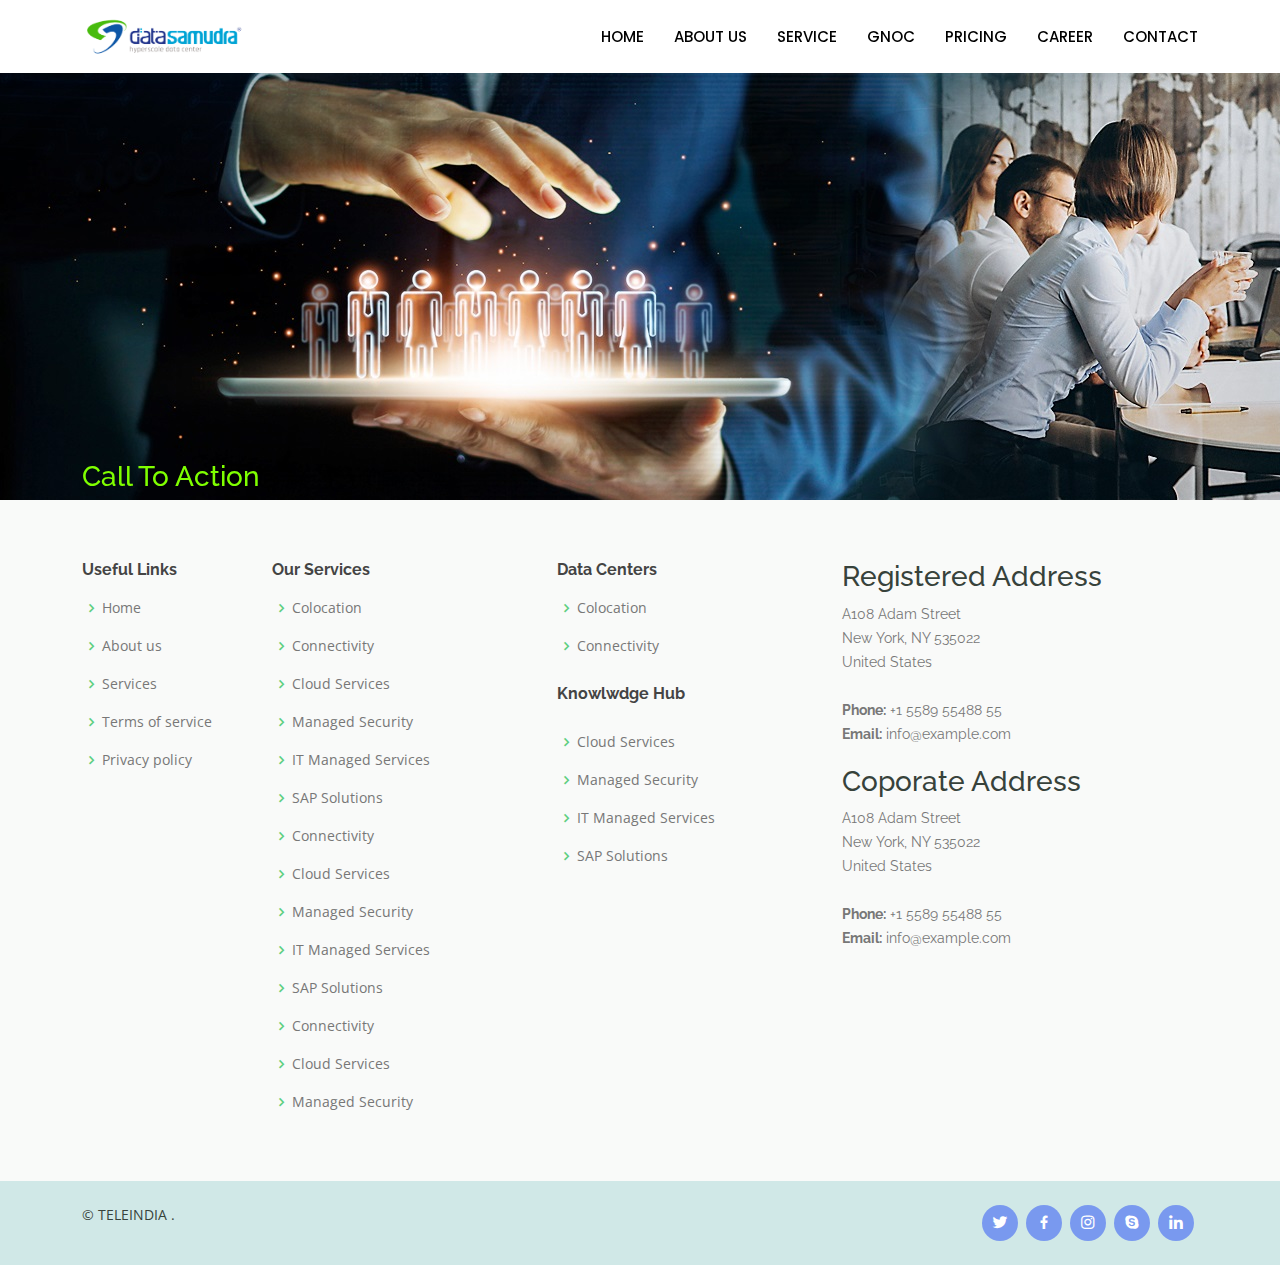
<file: events.html>
<!DOCTYPE html>
<html lang="en">

<head>
  <meta charset="utf-8">
  <meta content="width=device-width, initial-scale=1.0" name="viewport">

  <title>Events - TeleIndia</title>
  <meta content="" name="description">
  <meta content="" name="keywords">

  <!-- Favicons -->
  <link href="assets/img/logo_tele_01.png" rel="icon">
  <link href="assets/img/logo_tele_01.png" rel="apple-touch-icon">

  <!-- Google Fonts -->
  <link href="https://fonts.googleapis.com/css?family=Open+Sans:300,300i,400,400i,600,600i,700,700i|Raleway:300,300i,400,400i,500,500i,600,600i,700,700i|Poppins:300,300i,400,400i,500,500i,600,600i,700,700i" rel="stylesheet">

  <!-- Vendor CSS Files -->
  <link href="assets/vendor/animate.css/animate.min.css" rel="stylesheet">
  <link href="assets/vendor/aos/aos.css" rel="stylesheet">
  <link href="assets/vendor/bootstrap/css/bootstrap.min.css" rel="stylesheet">
  <link href="assets/vendor/bootstrap-icons/bootstrap-icons.css" rel="stylesheet">
  <link href="assets/vendor/boxicons/css/boxicons.min.css" rel="stylesheet">
  <link href="assets/vendor/remixicon/remixicon.css" rel="stylesheet">
  <link href="assets/vendor/swiper/swiper-bundle.min.css" rel="stylesheet">

  <!-- Template Main CSS File -->
  <link href="assets/css/style.css" rel="stylesheet">

  
</head>

<body>

  <!-- ======= Header ======= -->
  <header id="header" class="fixed-top">
    <div class="container d-flex align-items-center">

      <h1 class="logo me-auto"><a href="index.html"><img src="/assets/Teleindia/logo/letterhead_left.PNG"></a></h1>

      <!-- Uncomment below if you prefer to use an image logo -->
      <!-- <a href="index.html" class="logo me-auto"><img src="assets/img/logo.png" alt="" class="img-fluid"></a>-->

      <nav id="navbar" class="navbar order-last order-lg-0">
        <ul>
          <li><a class="active" href="index.html">HOME</a></li>
          <li><a href="about.html">ABOUT US</a></li>
          <li><a href="offerings.html">SERVICE</a></li>
          <li><a href="gnoc.html">GNOC</a></li>
          <li><a href="pricing.html">PRICING</a></li>
          <li><a href="events.html">CAREER</a></li>
          <li><a href="contact.html">CONTACT</a></li>
        </ul>
        <i class="bi bi-list mobile-nav-toggle"></i>
      </nav><!-- .navbar -->
    </div>
  </header><!-- End Header -->

  <section id="call-to-action" class="call-to-action" style="background-image: url(/assets/Teleindia/logo/career.jpg);  height: 500px;">
    <div class="container" data-aos="zoom-out">
      <h3 style="margin-top: 400px; color: chartreuse;">Call To Action</h3>
    </div>
    
    
  </section><!-- End Call To Action Section -->
  <div class="img" style="background-color: rgb(46, 6, 251);"></div>

  <!-- ======= Footer ======= -->
  <footer id="footer">

    <div class="footer-top">
      <div class="container">
        <div class="row">

          <div class="col-lg-2 col-md-6 footer-links">
            <h4>Useful Links</h4>
            <ul>
              <li><i class="bx bx-chevron-right"></i> <a href="#">Home</a></li>
              <li><i class="bx bx-chevron-right"></i> <a href="#">About us</a></li>
              <li><i class="bx bx-chevron-right"></i> <a href="#">Services</a></li>
              <li><i class="bx bx-chevron-right"></i> <a href="#">Terms of service</a></li>
              <li><i class="bx bx-chevron-right"></i> <a href="#">Privacy policy</a></li>
            </ul>
          </div>


          


          <div class="col-lg-3 col-md-6 footer-links">
            <h4>Our Services</h4>
            <ul>
              <li><i class="bx bx-chevron-right"></i> <a href="#">Colocation</a></li>
              <li><i class="bx bx-chevron-right"></i> <a href="#">Connectivity</a></li>
              <li><i class="bx bx-chevron-right"></i> <a href="#">Cloud Services</a></li>
              <li><i class="bx bx-chevron-right"></i> <a href="#">Managed Security</a></li>
              <li><i class="bx bx-chevron-right"></i> <a href="#">IT Managed Services</a></li>

              <li><i class="bx bx-chevron-right"></i> <a href="#">SAP Solutions</a></li>
              <li><i class="bx bx-chevron-right"></i> <a href="#">Connectivity</a></li>
              <li><i class="bx bx-chevron-right"></i> <a href="#">Cloud Services</a></li>
              <li><i class="bx bx-chevron-right"></i> <a href="#">Managed Security</a></li>
              <li><i class="bx bx-chevron-right"></i> <a href="#">IT Managed Services</a></li>

              <li><i class="bx bx-chevron-right"></i> <a href="#">SAP Solutions</a></li>
              <li><i class="bx bx-chevron-right"></i> <a href="#">Connectivity</a></li>
              <li><i class="bx bx-chevron-right"></i> <a href="#">Cloud Services</a></li>
              <li><i class="bx bx-chevron-right"></i> <a href="#">Managed Security</a></li>
            </ul>
          </div>


          

          <div class="col-lg-3 col-md-6 footer-links">
            <h4>Data Centers</h4>
            <ul>
              <li><i class="bx bx-chevron-right"></i> <a href="#">Colocation</a></li>
              <li><i class="bx bx-chevron-right"></i> <a href="#">Connectivity</a></li>
              <br>
              <h4>Knowlwdge Hub</h4>
            
              <li><i class="bx bx-chevron-right"></i> <a href="#">Cloud Services</a></li>
              <li><i class="bx bx-chevron-right"></i> <a href="#">Managed Security</a></li>
              <li><i class="bx bx-chevron-right"></i> <a href="#">IT Managed Services</a></li>

              <li><i class="bx bx-chevron-right"></i> <a href="#">SAP Solutions</a></li>
              
            </ul>
          </div>


          <div class="col-lg-3 col-md-6 footer-contact">
            <h3>Registered Address</h3>
            <p>
              A108 Adam Street <br>
              New York, NY 535022<br>
              United States <br><br>
              <strong>Phone:</strong> +1 5589 55488 55<br>
              <strong>Email:</strong> info@example.com<br>
            </p>
            <br>
            <h3>Coporate Address</h3>
            <p>
              A108 Adam Street <br>
              New York, NY 535022<br>
              United States <br><br>
              <strong>Phone:</strong> +1 5589 55488 55<br>
              <strong>Email:</strong> info@example.com<br>
            </p>
          </div>

        </div>
      </div>
    </div>

    <div class="container d-md-flex py-4">

      <div class="me-md-auto text-center text-md-start">
        <div class="copyright">
          &copy; TELEINDIA <strong></strong>.
        </div>
      </div>
      <div class="social-links text-center text-md-right pt-3 pt-md-0">
        <a href="#" class="twitter"><i class="bx bxl-twitter"></i></a>
        <a href="#" class="facebook"><i class="bx bxl-facebook"></i></a>
        <a href="#" class="instagram"><i class="bx bxl-instagram"></i></a>
        <a href="#" class="google-plus"><i class="bx bxl-skype"></i></a>
        <a href="#" class="linkedin"><i class="bx bxl-linkedin"></i></a>
      </div>
    </div>
  </footer><!-- End Footer -->

  <div id="preloader"></div>
  <a href="#" class="back-to-top d-flex align-items-center justify-content-center"><i class="bi bi-arrow-up-short"></i></a>

  <!-- Vendor JS Files -->
  <script src="assets/vendor/purecounter/purecounter_vanilla.js"></script>
  <script src="assets/vendor/aos/aos.js"></script>
  <script src="assets/vendor/bootstrap/js/bootstrap.bundle.min.js"></script>
  <script src="assets/vendor/swiper/swiper-bundle.min.js"></script>
  <script src="assets/vendor/php-email-form/validate.js"></script>

  <!-- Template Main JS File -->
  <script src="assets/js/main.js"></script>

</body>

</html>
</file>
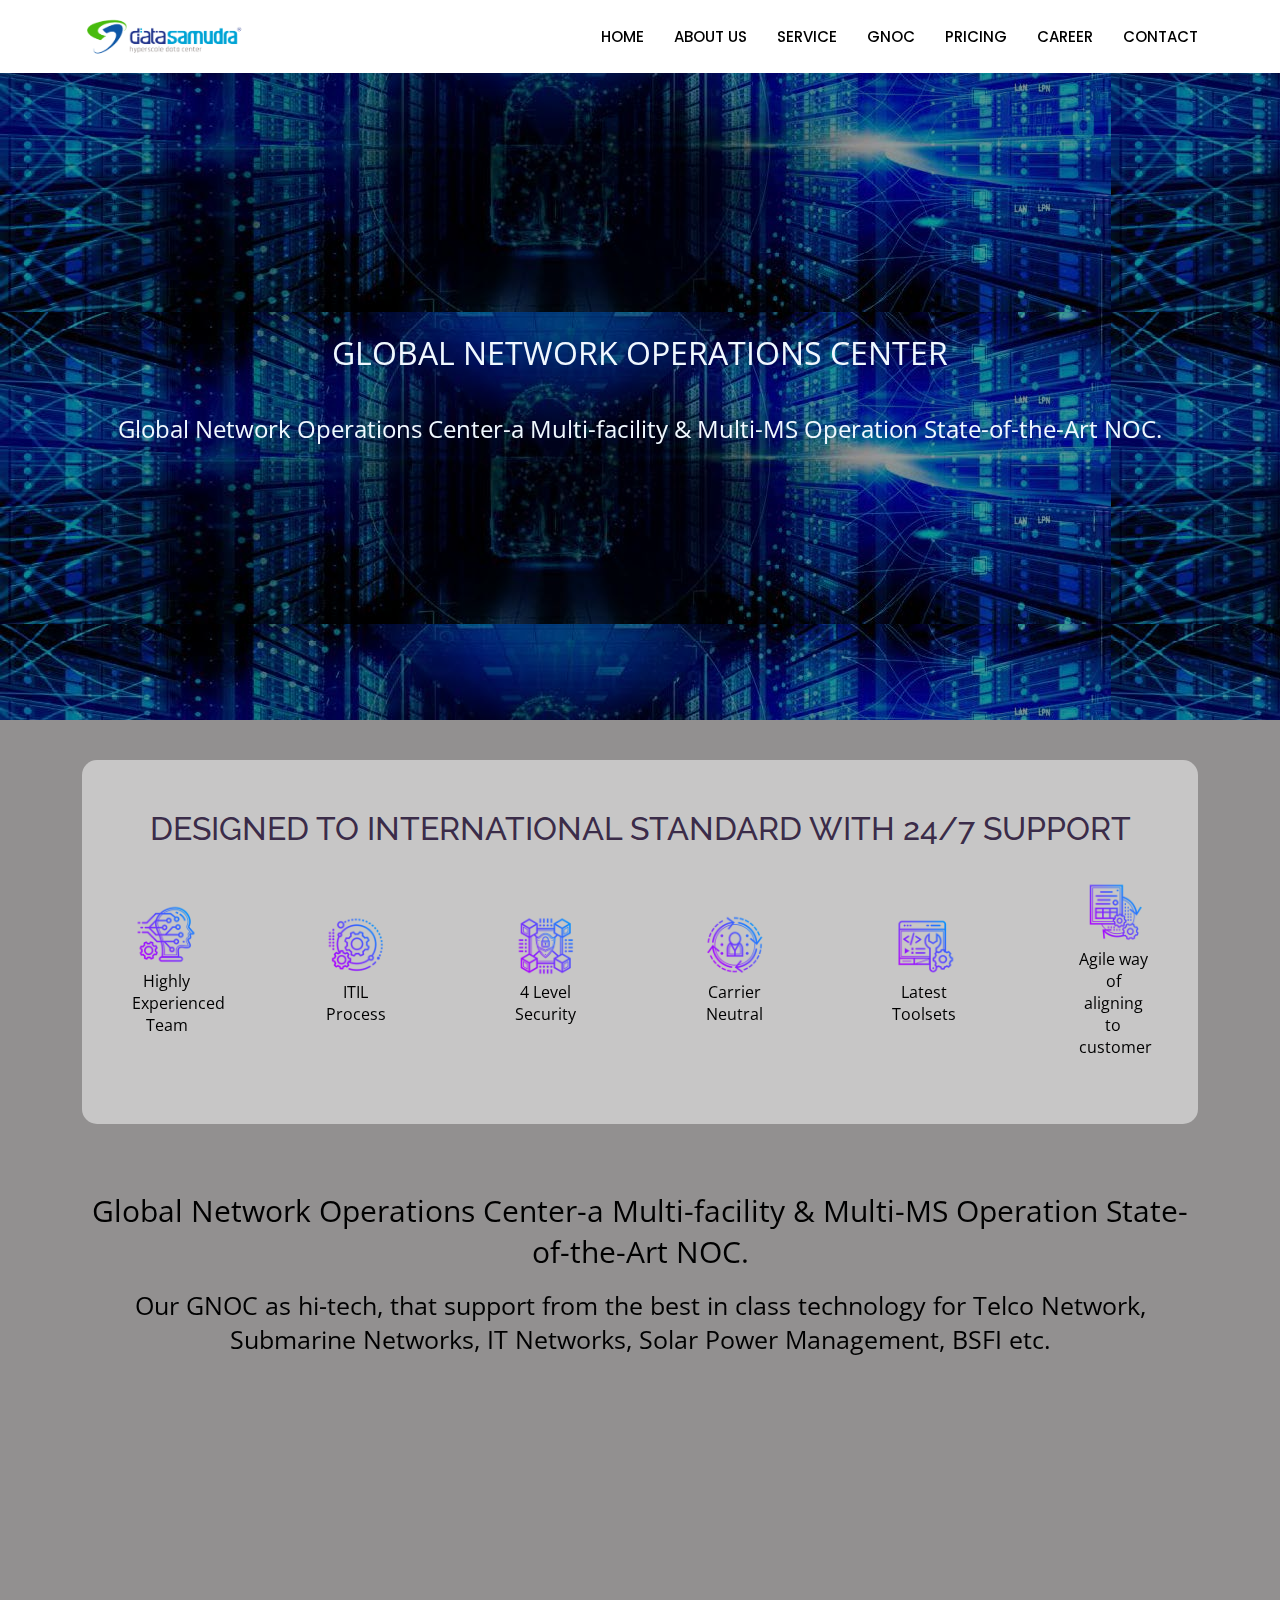
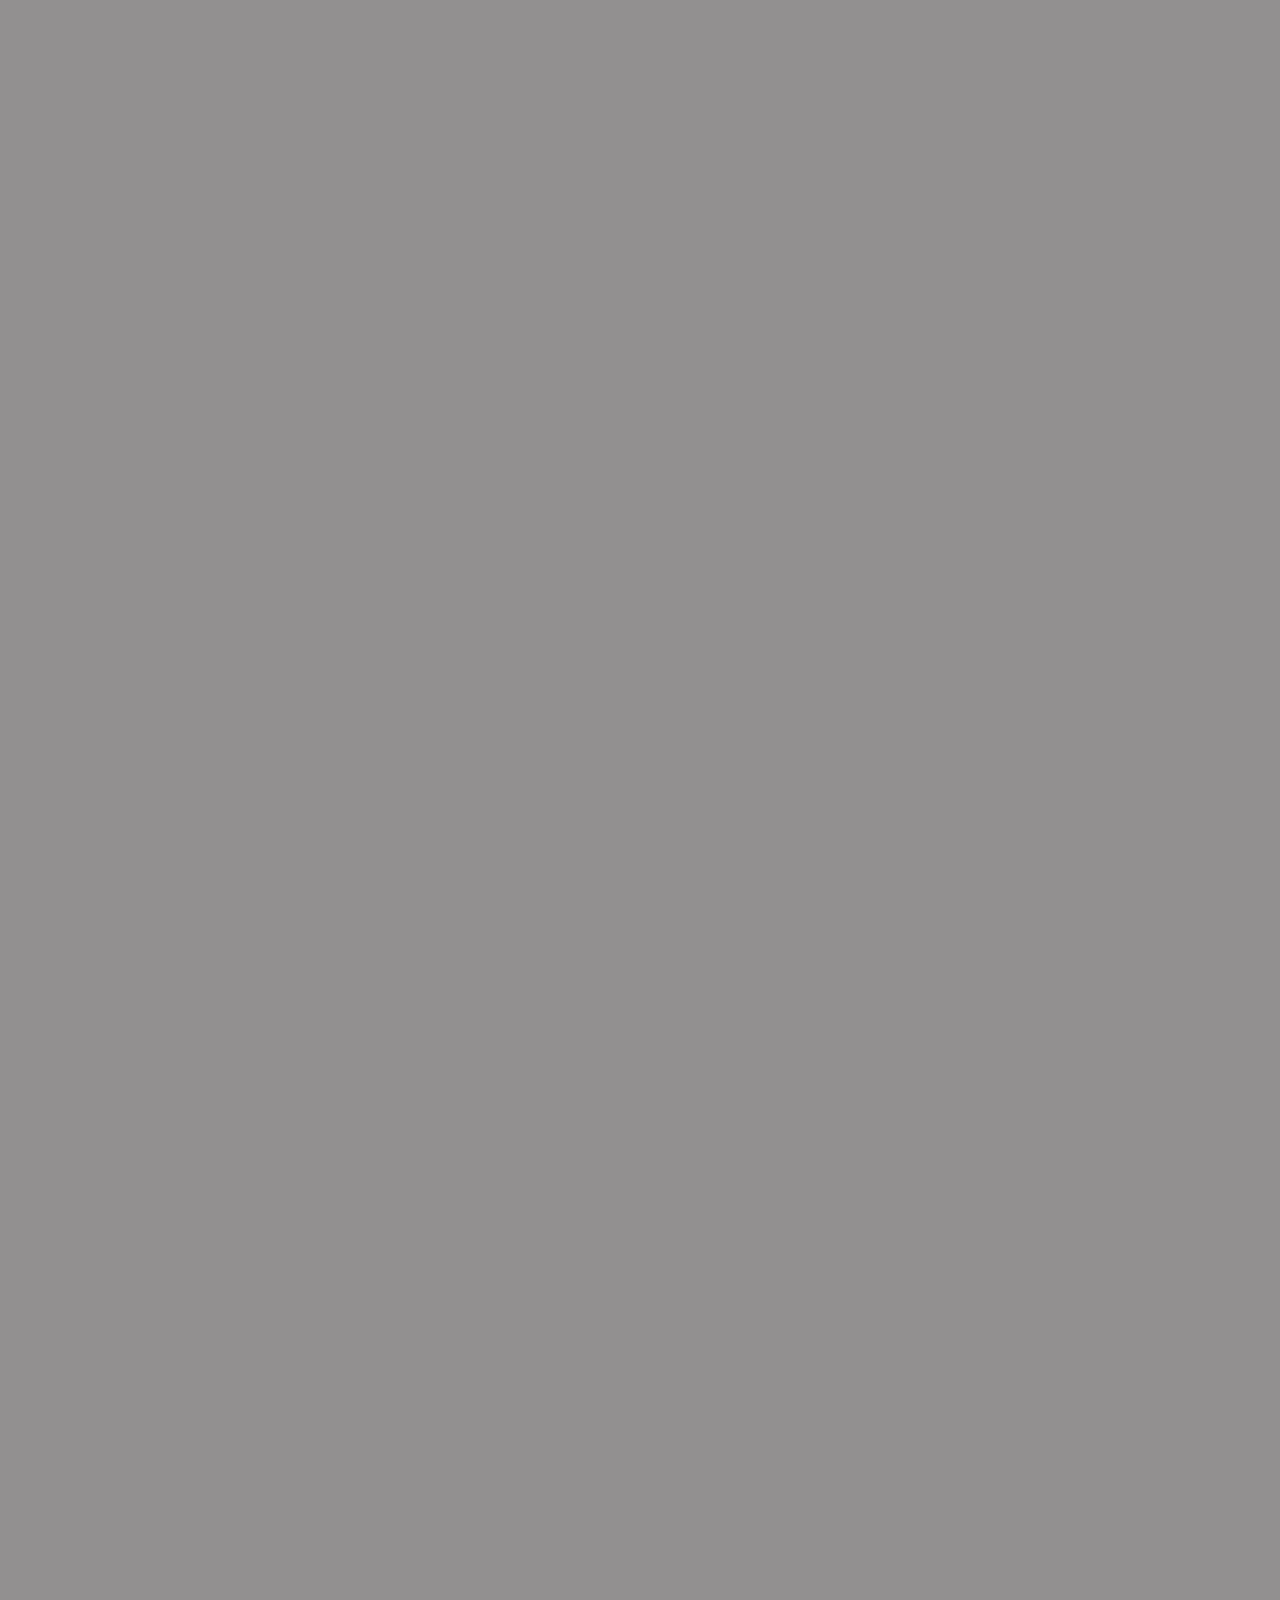
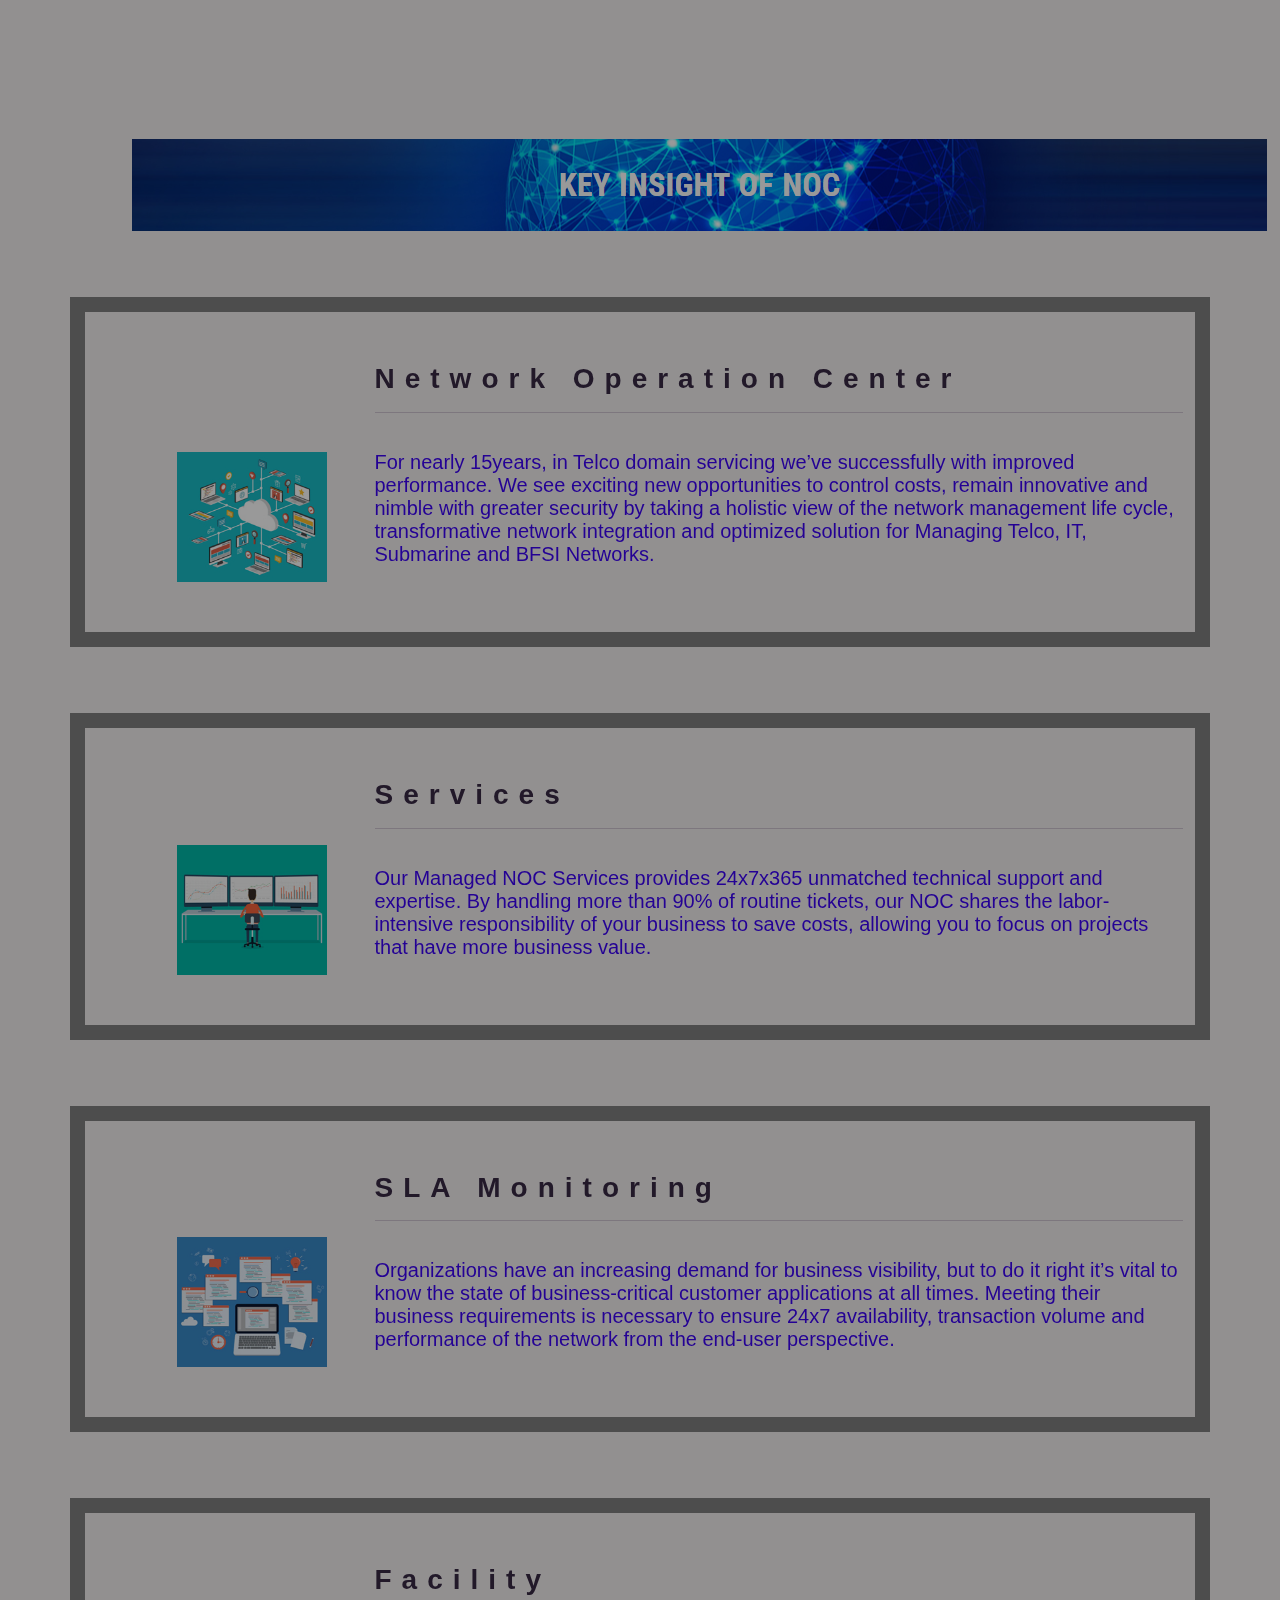
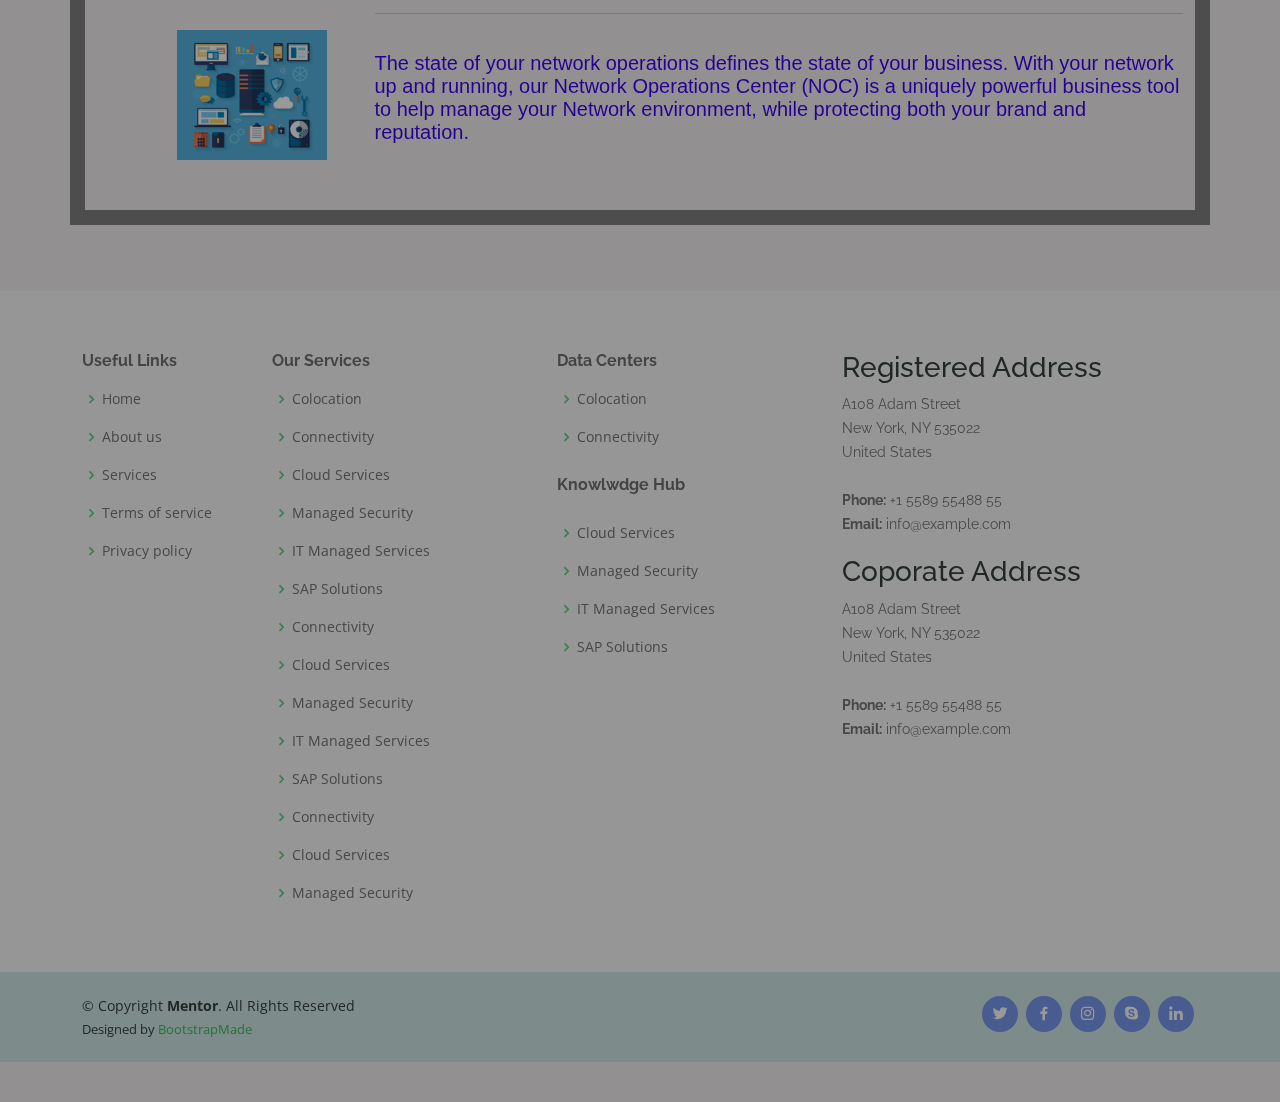
<file: gnoc.html>
<!DOCTYPE html>
<html lang="en">

<head>
  <meta charset="utf-8">
  <meta content="width=device-width, initial-scale=1.0" name="viewport">

  <title>GNOC - TeleIndia</title>
  <meta content="" name="description">
  <meta content="" name="keywords">

  <!-- Favicons -->
  <link href="assets/img/logo_tele_01.png" rel="icon">
  <link href="assets/img/logo_tele_01.png" rel="apple-touch-icon">

  <!-- Google Fonts -->
  <link href="https://fonts.googleapis.com/css?family=Open+Sans:300,300i,400,400i,600,600i,700,700i|Raleway:300,300i,400,400i,500,500i,600,600i,700,700i|Poppins:300,300i,400,400i,500,500i,600,600i,700,700i" rel="stylesheet">

  <!-- Vendor CSS Files -->
  <link href="assets/vendor/animate.css/animate.min.css" rel="stylesheet">
  <link href="assets/vendor/aos/aos.css" rel="stylesheet">
  <link href="assets/vendor/bootstrap/css/bootstrap.min.css" rel="stylesheet">
  <link href="assets/vendor/bootstrap-icons/bootstrap-icons.css" rel="stylesheet">
  <link href="assets/vendor/boxicons/css/boxicons.min.css" rel="stylesheet">
  <link href="assets/vendor/remixicon/remixicon.css" rel="stylesheet">
  <link href="assets/vendor/swiper/swiper-bundle.min.css" rel="stylesheet">

  <!-- Template Main CSS File -->
  <link href="assets/css/style.css" rel="stylesheet">
  <link href="assets/css/gnoc.css" rel="stylesheet">

  
</head>

<body style="background-color: rgb(243, 240, 240);">

  <!-- ======= Header ======= -->
  <header id="header" class="fixed-top">
    <div class="container d-flex align-items-center">

      <h1 class="logo me-auto"><a href="index.html"><img src="/assets/Teleindia/logo/letterhead_left.PNG"></a></h1>

      <!-- Uncomment below if you prefer to use an image logo -->
      <!-- <a href="index.html" class="logo me-auto"><img src="assets/img/logo.png" alt="" class="img-fluid"></a>-->

      <nav id="navbar" class="navbar order-last order-lg-0">
        <ul>
          <li><a class="active" href="index.html">HOME</a></li>
          <li><a href="about.html">ABOUT US</a></li>
          <li><a href="offerings.html">SERVICE</a></li>
          <li><a href="gnoc.html">GNOC</a></li>
          <li><a href="pricing.html">PRICING</a></li>
          <li><a href="events.html">CAREER</a></li>
          <li><a href="contact.html">CONTACT</a></li>
        </ul>
        <i class="bi bi-list mobile-nav-toggle"></i>
      </nav><!-- .navbar -->
    </div>
  </header><!-- End Header -->

  <main id="main" data-aos="fade-in">


    <!-- ======= Hero Section ======= -->
  <section id="hero" class="d-flex justify-content-center align-items-center" style="background-image: url(/assets/Teleindia/logo/Data\ Samudra.jpg);">
    <div class="container position-relative" data-aos="zoom-in" data-aos-delay="100">
      <centre><p style="text-align: center; font-size: xx-large; color: aliceblue;">GLOBAL NETWORK OPERATIONS CENTER</p></centre><br>
      <centre><p style=" color: aliceblue; text-align: center; font-size: x-large;">Global Network Operations Center-a Multi-facility & Multi-MS Operation State-of-the-Art NOC.</p></centre> 
    </div>
  </section><!-- End Hero -->


  <section id="clients" class="clients">
    <div class="container" data-aos="zoom-out">
      <div class="clients-slider swiper" style="border: none; background-color: rgb(199, 198, 198); padding: 50px 50px 50px 50px; border-radius: 15px;">
        <h2 style="text-align: center;">DESIGNED TO INTERNATIONAL STANDARD WITH 24/7 SUPPORT</h2>
        <br>
        <div class="swiper-wrapper align-items-center">
          <div class="swiper-slide"><img src="assets/Teleindia/logo/GNOC/p1.png" class="img-fluid" alt="" style="height: 120; width: 120px;">
          <p style="text-align: center;">Highly Experienced Team</p></div>
          <div class="swiper-slide"><img src="assets/Teleindia/logo/GNOC/p2.png" class="img-fluid" alt="" style="height: 120; width: 120px;">
            <p style="text-align: center;">ITIL Process</p></div>
          <div class="swiper-slide"><img src="assets/Teleindia/logo/GNOC/p3.png" class="img-fluid" alt="" style="height: 120; width: 120px;">
            <p style="text-align: center;">4 Level Security</p></div>
          <div class="swiper-slide"><img src="assets/Teleindia/logo/GNOC/p4.png" class="img-fluid" alt="" style="height: 120; width: 120px;">
            <p style="text-align: center;">Carrier Neutral</p></div>
          <div class="swiper-slide"><img src="assets/Teleindia/logo/GNOC/p5.png" class="img-fluid" alt="" style="height: 120; width: 120px;">
            <p style="text-align: center;">Latest Toolsets</p></div>
          <div class="swiper-slide"><img src="assets/Teleindia/logo/GNOC/p6.png" class="img-fluid" alt="" style="height: 120; width: 120px;">
            <p style="text-align: center;">Agile way of aligning to customer</p></div>
        </div>
      </div>


    </div>
    <br>
    <br>
    <br>
  <main id="main">

    <!-- ======= Breadcrumbs ======= -->
    <div class="gnoc">
      <div class="container">
        <p style="font-size: 30px; text-align: center; color: black;">Global Network Operations Center-a Multi-facility & Multi-MS Operation State-of-the-Art NOC.</p>
        <p style="font-size: 25px; text-align: center; color: black;">Our GNOC as hi-tech, that support from the best in class technology for Telco Network, Submarine Networks, IT Networks, Solar Power Management, BSFI etc.</p>
      </div>
    </div><!-- End Breadcrumbs -->

    <br>

    <!-- ======= Stats Counter Section ======= -->
    <section id="stats-counter" class="stats-counter">
      <div class="container" data-aos="fade-up">

        <div class="row gy-4 align-items-center">

          <div class="col-lg-6">
            <img src="assets/Teleindia/logo/gt.png" alt="" class="img-fluid">
          </div>

          <div class="col-lg-6" style="color: black;">
            <h3>Features :</h3>
            <br>
            <ul>
              <p style="color: black;">&gt; &nbsp; Two different ISP Network Connectivity </p>
              <hr>
              <p>&gt; &nbsp; 1G to 10G Bandwidth from Each Operator </p>
              <hr>
              <p>&gt; &nbsp; ITIL Process </p>
              <hr>
              <p>&gt; &nbsp; Highly Secured NOC</p>
              <hr>
              <p>&gt; &nbsp; Latest Technology tool will be used </p>
              <hr>
              <p>&gt; &nbsp; Highly Skilled Manpower available </p>
              <hr>
              <p>&gt; &nbsp; 4 Level of Security access </p>
              <hr>
              <p>&gt; &nbsp; Video Camera, Biometric Access etc.,</p>
              <hr>
              <p>&gt; &nbsp; 90 days of Storage of events </p>
              <hr>
              <p>&gt; &nbsp; Pro-active monitoring </p>
              <hr>
              <p>&gt; &nbsp; Agile way of aligning to customer requirement</p>
              
            </ul>
          </div>
        </div>
      </div>
    </section><!-- End Stats Counter Section -->

    <!--------------------------------------------------------------------------------->
    <section id="stats-counter" class="stats-counter">
      <div class="container-fluid" data-aos="fade-up" style="background-color: azure; border-radius: 30px 30px 0px 0px;">
        <div class="row gy-4 align-items-center">
          <p style="text-align: center; font-size: 35px; font-family: Cambria, Cochin, Georgia, Times, 'Times New Roman', serif; letter-spacing: 5px;" >Teleindia GNOC Capability</p>
          <div class="col-lg-4">
            <img src="assets/Teleindia/logo/G-Noc_01.jpg" alt="" class="img-fluid" style="margin-left: 20px;">
            <br>
          </div>
          <div class="col-lg-8" style="color: black;">
            <br>
            <ul>
               <p><strong><b>People : </b></strong>&nbsp; Network deployments & roll outs are very challenging task for any organization. With involvement of several stakeholders, Teleindia has developed extensive experience in deploying networks and infrastructure. In addition, strong program and project management skills ensure cost-effective network implementation, which results in faster time-to-market, while getting it right the first time, every single time.</p><br>
               <p><strong><b>Processes: </b></strong> &nbsp; Well-understood and highly streamlined processes, tightly coupled with effective systems, are critically important to a smooth-running GNOC operation. Timely communication and correct escalation are vital to meet stringent SLAs for mission-critical networks. Teleindia GNOC have established a set of best-practice processes and ensure GNOC engineers maintain a strong working</p><br>
               <p><strong><b>Technology: </b></strong> &nbsp; Teleindia GNOC management architecture provides monitoring and management capabilities that enable the timely identification of performance impacting faults and events, the diagnosis and resolution of technology issues, and the automation of routine tasks.</p>
                <p>Based on the device or level of service request, the GNOC utilizes a combination of the Latest technologies to achieve the speedy identification of issue ,reporting and advise of resolutions.</p><br>
            </ul>
          </div>

        </div>

      </div>
    </section><!-- End Stats Counter Section -->

    <!------------------------------------------------------------------------------>
    

    <section id="stats-counter" class="stats-counter">
      <div class="container-fluid" data-aos="fade-up">
        <div class="row gy-4 align-items-center">
          <div class="col-lg-6">
            <br>
            <ul>
              <p>Our GNOC as hi-tech, that support from the best in class technology for Telecom service providers, Submarine Networks, IT Networks, Solar Power Management, BSFI etc.</p><br>
              <p><strong><b>Quality Consistency: </b></strong> &nbsp; The sheer excellence in technology deployed at a GNOC is proof to the promise of higher quality delivery. At a GNOC, tasks are repeated over and over again. This leads to better knowledge accumulation from actual operations and scope for improvement. Besides, GNOCs have been driven by centralized quality control, automation and overall management visibility to the entire operations. This ensures consistence in service quality across geographies, removing chances of disparate reputation across geographies</p><br>
           </ul>
            <br>
          </div>
          <div class="col-lg-6" style="color: black;">
            <br>
            <ul>
               <p><strong><b>Better Traffic Management: </b></strong>&nbsp; With a 24/7 work model, the eyes in our GNOC can have a constant view of the entire network with proper data visualization in place. Network providers can therefore monitor, manage and maintain geography-wise service levels at all times.</p><br>
               <p><strong><b>Lower Cost:</b></strong> &nbsp; Operational processes get streamlined, IT infrastructure costs are contained and high levels of automation leads to a considerable cost reduction in case of a GNOC.</p><br>
               <p><strong><b>Higher Security: </b></strong> &nbsp; By centralizing the NOCs, invest well into the different standards of security, such as physical security, data network security and information security.</p>
            </ul>
          </div>

        </div>

      </div>
    </section><!-- End Stats Counter Section -->


    <!----------------------------------------------------------------------------->

    <div class="container">
      <img src="/assets/Teleindia/logo/GNOC/t2.png" alt="KEY INSIGHT OF NOC" style="margin-left: 50px;">
    </div>
    <!---------------------------->
    <br><br><br>
    <div class="container">
      <div class="row align-items-end" style="border: 15px solid grey;">
        <div class="col-lg-3" style="margin-bottom: 50px;">
          <img src="/assets/Teleindia/logo/GNOC/k1.jpg" alt="g1" style="margin-left: 80px;width: 150px; height: 130px;">
        </div>
        <div class="col-lg-9" style="margin-bottom: 50px;">
          <h3 style="margin-left: 0px; margin-bottom: 10px; font-family: 'Gill Sans', 'Gill Sans MT', Calibri, 'Trebuchet MS', sans-serif; margin-top: 50px; letter-spacing: 10px;"  ><b>Network Operation Center</b></h3>
          <hr>
          <br>
          <p style="color: rgb(60, 3, 247); font-size: 20px; font-family: 'Segoe UI', Tahoma, Geneva, Verdana, sans-serif;">For nearly 15years, in Telco domain servicing we’ve successfully with improved performance. We see exciting new opportunities to control costs, remain innovative and nimble with greater security by taking a holistic view of the network management life cycle, transformative network integration and optimized solution for Managing Telco, IT, Submarine and BFSI Networks.</p>
        </div>
      </div>
    </div>  


    <!------------------------2st--------------------------------------------->
    <br><br><br>
    <div class="container">
      <div class="row align-items-end" style="border: 15px solid grey;">
        <div class="col-lg-3" style="margin-bottom: 50px;">
          <img src="/assets/Teleindia/logo/GNOC/k2.jpg" alt="g1" style="margin-left: 80px;width: 150px; height: 130px;">
        </div>
        <div class="col-lg-9" style="margin-bottom: 50px;">
          <h3 style="margin-left: 0px; margin-bottom: 10px; font-family: 'Gill Sans', 'Gill Sans MT', Calibri, 'Trebuchet MS', sans-serif; margin-top: 50px; letter-spacing: 10px;"  ><b>Services</b></h3>
          <hr>
          <br>
          <p style="color: rgb(60, 3, 247); font-size: 20px; font-family: 'Segoe UI', Tahoma, Geneva, Verdana, sans-serif;">Our Managed NOC Services provides 24x7x365 unmatched technical support and expertise. By handling more than 90% of routine tickets, our NOC shares the labor-intensive responsibility of your business to save costs, allowing you to focus on projects that have more business value.</p>
        </div>
      </div>
    </div>  

    <!------------------------2st--------------------------------------------->
    <br><br><br>
    <div class="container">
      <div class="row align-items-end" style="border: 15px solid grey;">
        <div class="col-lg-3" style="margin-bottom: 50px;">
          <img src="/assets/Teleindia/logo/GNOC/k3.jpg" alt="g1" style="margin-left: 80px;width: 150px; height: 130px;">
        </div>
        <div class="col-lg-9" style="margin-bottom: 50px;">
          <h3 style="margin-left: 0px; margin-bottom: 10px; font-family: 'Gill Sans', 'Gill Sans MT', Calibri, 'Trebuchet MS', sans-serif; margin-top: 50px; letter-spacing: 10px;"  ><b>SLA Monitoring</b></h3>
          <hr>
          <br>
          <p style="color: rgb(60, 3, 247); font-size: 20px; font-family: 'Segoe UI', Tahoma, Geneva, Verdana, sans-serif;">Organizations have an increasing demand for business visibility, but to do it right it’s vital to know the state of business-critical customer applications at all times. Meeting their business requirements is necessary to ensure 24x7 availability, transaction volume and performance of the network from the end-user perspective.</p>
        </div>
      </div>
    </div>  


    <!------------------------2st--------------------------------------------->
    <br><br><br>
    <div class="container">
      <div class="row align-items-end" style="border: 15px solid grey;">
        <div class="col-lg-3" style="margin-bottom: 50px;">
          <img src="/assets/Teleindia/logo/GNOC/k4.jpg" alt="g1" style="margin-left: 80px;width: 150px; height: 130px;">
        </div>
        <div class="col-lg-9" style="margin-bottom: 50px;">
          <h3 style="margin-left: 0px; margin-bottom: 10px; font-family: 'Gill Sans', 'Gill Sans MT', Calibri, 'Trebuchet MS', sans-serif; margin-top: 50px; letter-spacing: 10px;"  ><b>Facility</b></h3>
          <hr>
          <br>
          <p style="color: rgb(60, 3, 247); font-size: 20px; font-family: 'Segoe UI', Tahoma, Geneva, Verdana, sans-serif;">The state of your network operations defines the state of your business. With your network up and running, our Network Operations Center (NOC) is a uniquely powerful business tool to help manage your Network environment, while protecting both your brand and reputation.</p>
        </div>
      </div>
      <br><br><br>


    

    

  </main><!-- End #main -->

  <!-- ======= Footer ======= -->
  <footer id="footer">

    <div class="footer-top">
      <div class="container">
        <div class="row">

          <div class="col-lg-2 col-md-6 footer-links">
            <h4>Useful Links</h4>
            <ul>
              <li><i class="bx bx-chevron-right"></i> <a href="#">Home</a></li>
              <li><i class="bx bx-chevron-right"></i> <a href="#">About us</a></li>
              <li><i class="bx bx-chevron-right"></i> <a href="#">Services</a></li>
              <li><i class="bx bx-chevron-right"></i> <a href="#">Terms of service</a></li>
              <li><i class="bx bx-chevron-right"></i> <a href="#">Privacy policy</a></li>
            </ul>
          </div>


          


          <div class="col-lg-3 col-md-6 footer-links">
            <h4>Our Services</h4>
            <ul>
              <li><i class="bx bx-chevron-right"></i> <a href="#">Colocation</a></li>
              <li><i class="bx bx-chevron-right"></i> <a href="#">Connectivity</a></li>
              <li><i class="bx bx-chevron-right"></i> <a href="#">Cloud Services</a></li>
              <li><i class="bx bx-chevron-right"></i> <a href="#">Managed Security</a></li>
              <li><i class="bx bx-chevron-right"></i> <a href="#">IT Managed Services</a></li>

              <li><i class="bx bx-chevron-right"></i> <a href="#">SAP Solutions</a></li>
              <li><i class="bx bx-chevron-right"></i> <a href="#">Connectivity</a></li>
              <li><i class="bx bx-chevron-right"></i> <a href="#">Cloud Services</a></li>
              <li><i class="bx bx-chevron-right"></i> <a href="#">Managed Security</a></li>
              <li><i class="bx bx-chevron-right"></i> <a href="#">IT Managed Services</a></li>

              <li><i class="bx bx-chevron-right"></i> <a href="#">SAP Solutions</a></li>
              <li><i class="bx bx-chevron-right"></i> <a href="#">Connectivity</a></li>
              <li><i class="bx bx-chevron-right"></i> <a href="#">Cloud Services</a></li>
              <li><i class="bx bx-chevron-right"></i> <a href="#">Managed Security</a></li>
            </ul>
          </div>


          

          <div class="col-lg-3 col-md-6 footer-links">
            <h4>Data Centers</h4>
            <ul>
              <li><i class="bx bx-chevron-right"></i> <a href="#">Colocation</a></li>
              <li><i class="bx bx-chevron-right"></i> <a href="#">Connectivity</a></li>
              <br>
              <h4>Knowlwdge Hub</h4>
            
              <li><i class="bx bx-chevron-right"></i> <a href="#">Cloud Services</a></li>
              <li><i class="bx bx-chevron-right"></i> <a href="#">Managed Security</a></li>
              <li><i class="bx bx-chevron-right"></i> <a href="#">IT Managed Services</a></li>

              <li><i class="bx bx-chevron-right"></i> <a href="#">SAP Solutions</a></li>
              
            </ul>
          </div>


          <div class="col-lg-3 col-md-6 footer-contact">
            <h3>Registered Address</h3>
            <p>
              A108 Adam Street <br>
              New York, NY 535022<br>
              United States <br><br>
              <strong>Phone:</strong> +1 5589 55488 55<br>
              <strong>Email:</strong> info@example.com<br>
            </p>
            <br>
            <h3>Coporate Address</h3>
            <p>
              A108 Adam Street <br>
              New York, NY 535022<br>
              United States <br><br>
              <strong>Phone:</strong> +1 5589 55488 55<br>
              <strong>Email:</strong> info@example.com<br>
            </p>
          </div>

        </div>
      </div>
    </div>

    <div class="container d-md-flex py-4">

      <div class="me-md-auto text-center text-md-start">
        <div class="copyright">
          &copy; Copyright <strong><span>Mentor</span></strong>. All Rights Reserved
        </div>
        <div class="credits">
          
          Designed by <a href="https://bootstrapmade.com/">BootstrapMade</a>
        </div>
      </div>
      <div class="social-links text-center text-md-right pt-3 pt-md-0">
        <a href="#" class="twitter"><i class="bx bxl-twitter"></i></a>
        <a href="#" class="facebook"><i class="bx bxl-facebook"></i></a>
        <a href="#" class="instagram"><i class="bx bxl-instagram"></i></a>
        <a href="#" class="google-plus"><i class="bx bxl-skype"></i></a>
        <a href="#" class="linkedin"><i class="bx bxl-linkedin"></i></a>
      </div>
    </div>
  </footer><!-- End Footer -->

  <div id="preloader"></div>
  <a href="#" class="back-to-top d-flex align-items-center justify-content-center"><i class="bi bi-arrow-up-short"></i></a>

  <!-- Vendor JS Files -->
  <script src="assets/vendor/purecounter/purecounter_vanilla.js"></script>
  <script src="assets/vendor/aos/aos.js"></script>
  <script src="assets/vendor/bootstrap/js/bootstrap.bundle.min.js"></script>
  <script src="assets/vendor/swiper/swiper-bundle.min.js"></script>
  <script src="assets/vendor/php-email-form/validate.js"></script>

  <!-- Template Main JS File -->
  <script src="assets/js/main.js"></script>

</body>

</html>
</file>
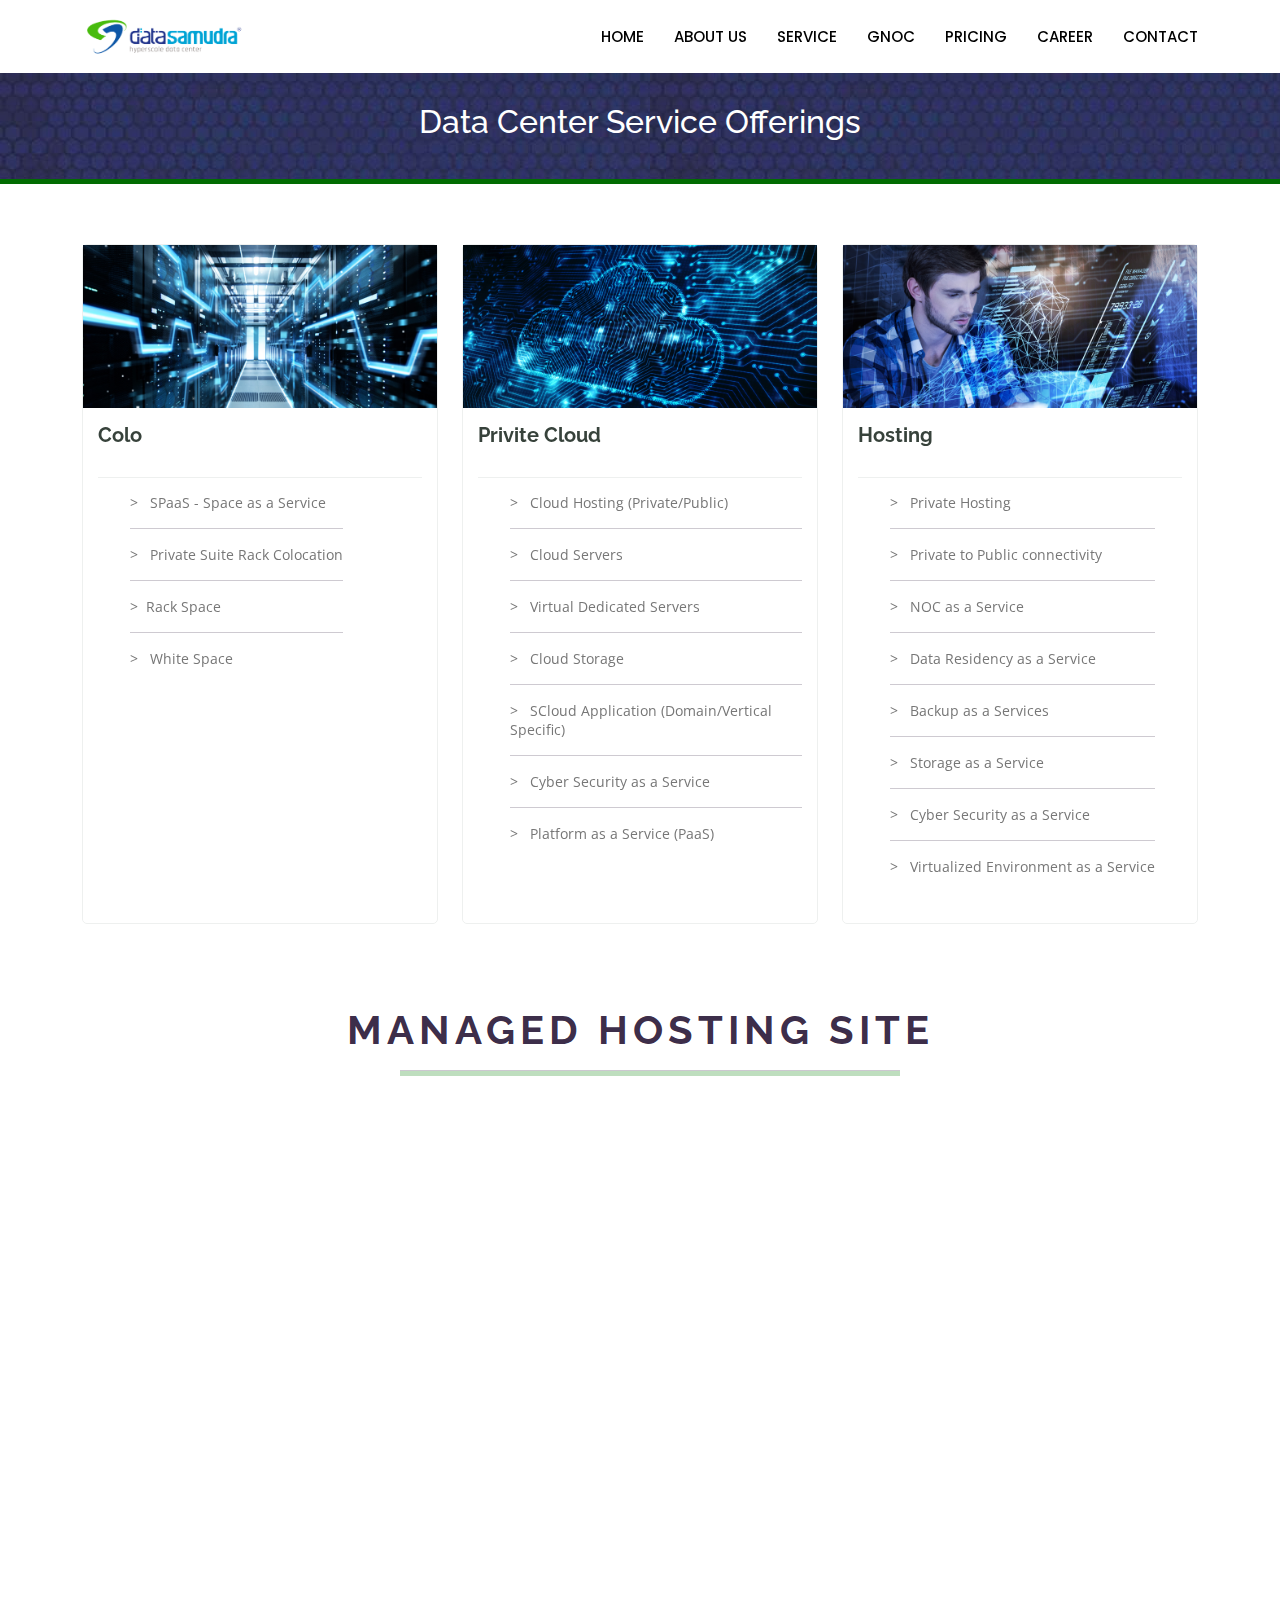
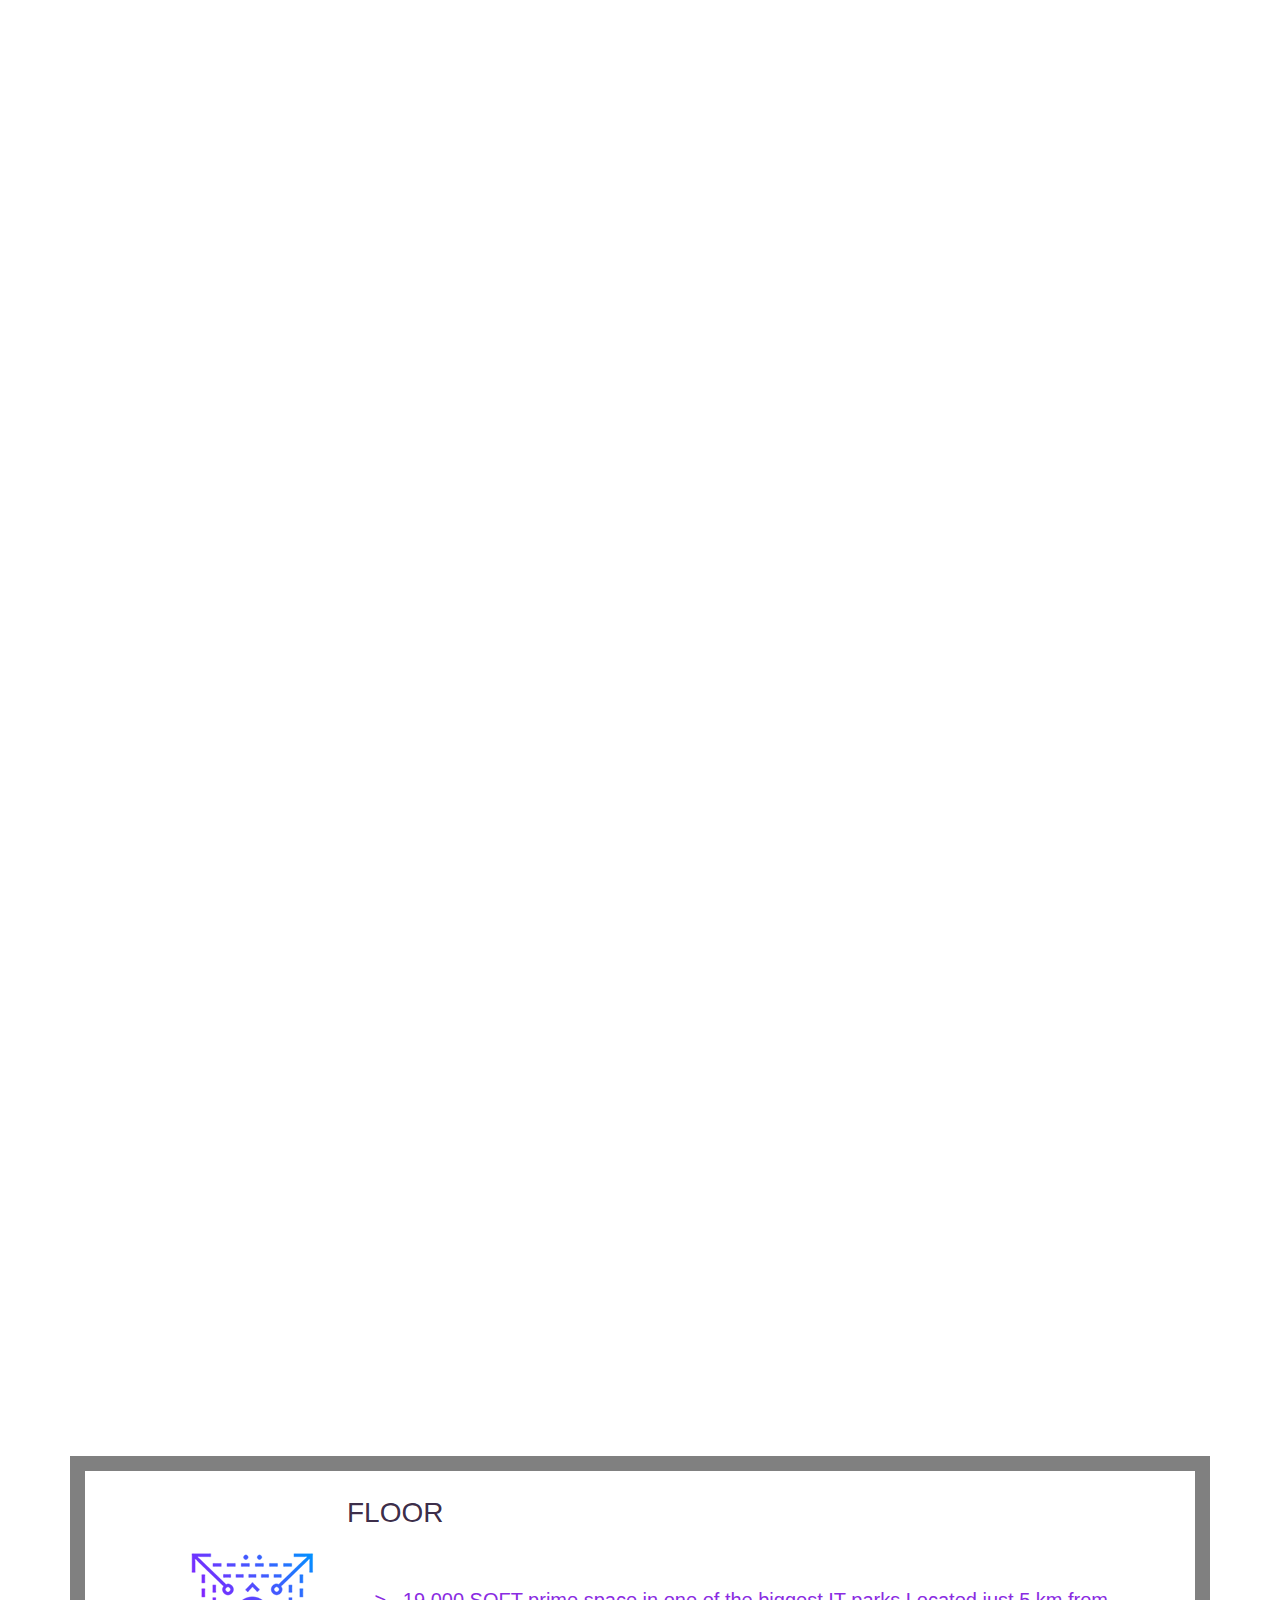
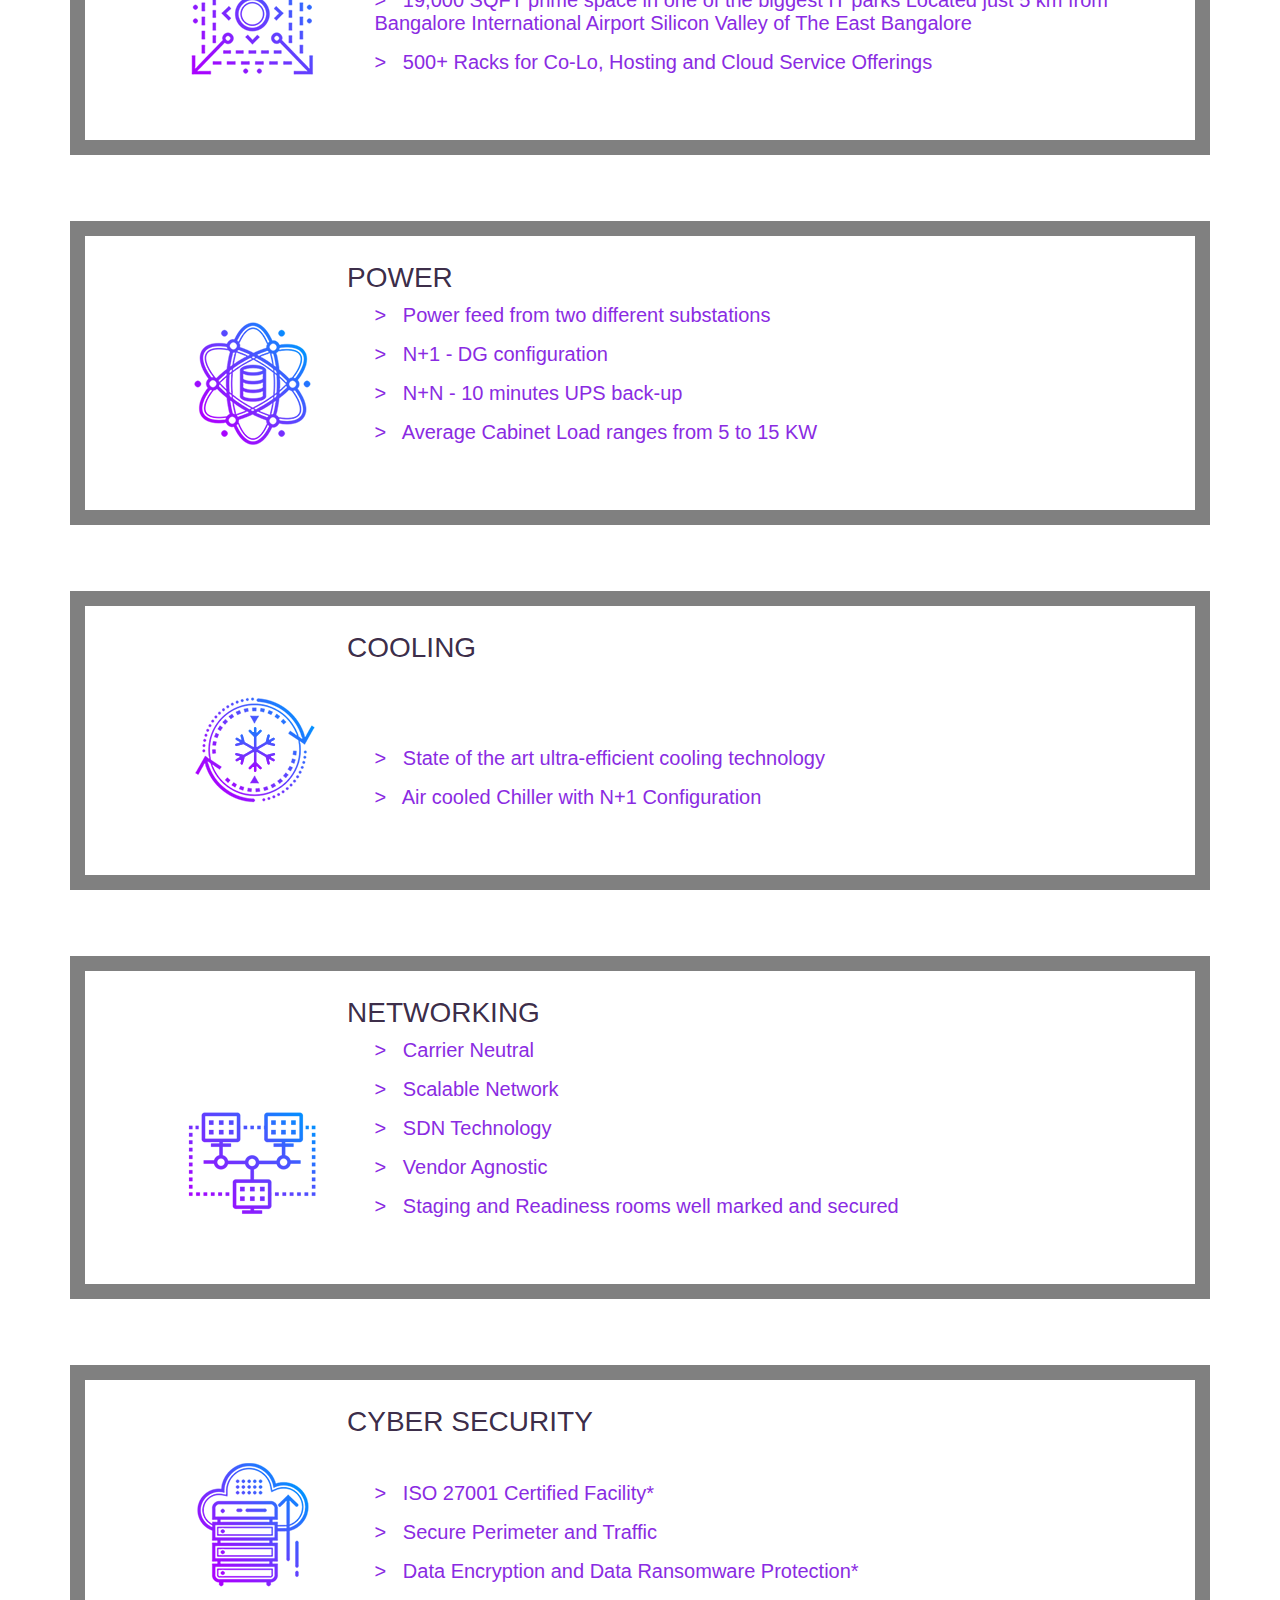
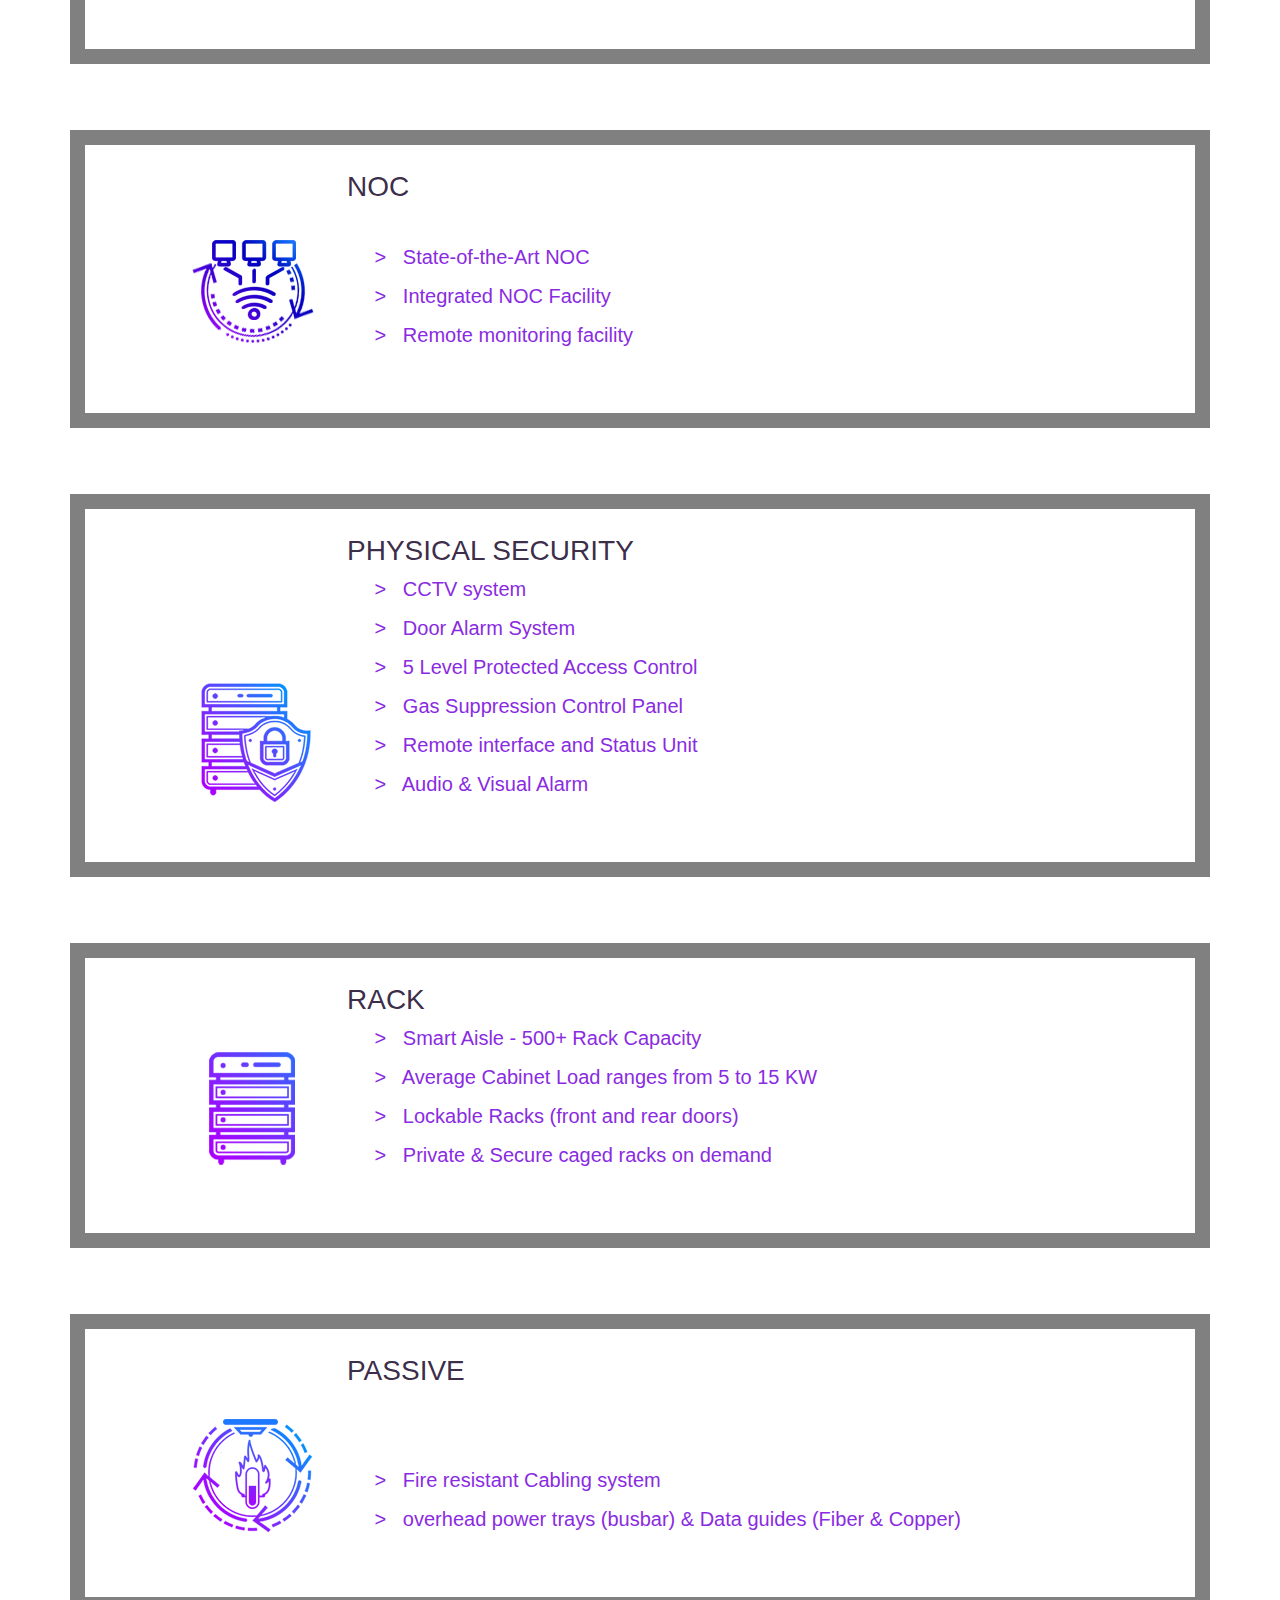
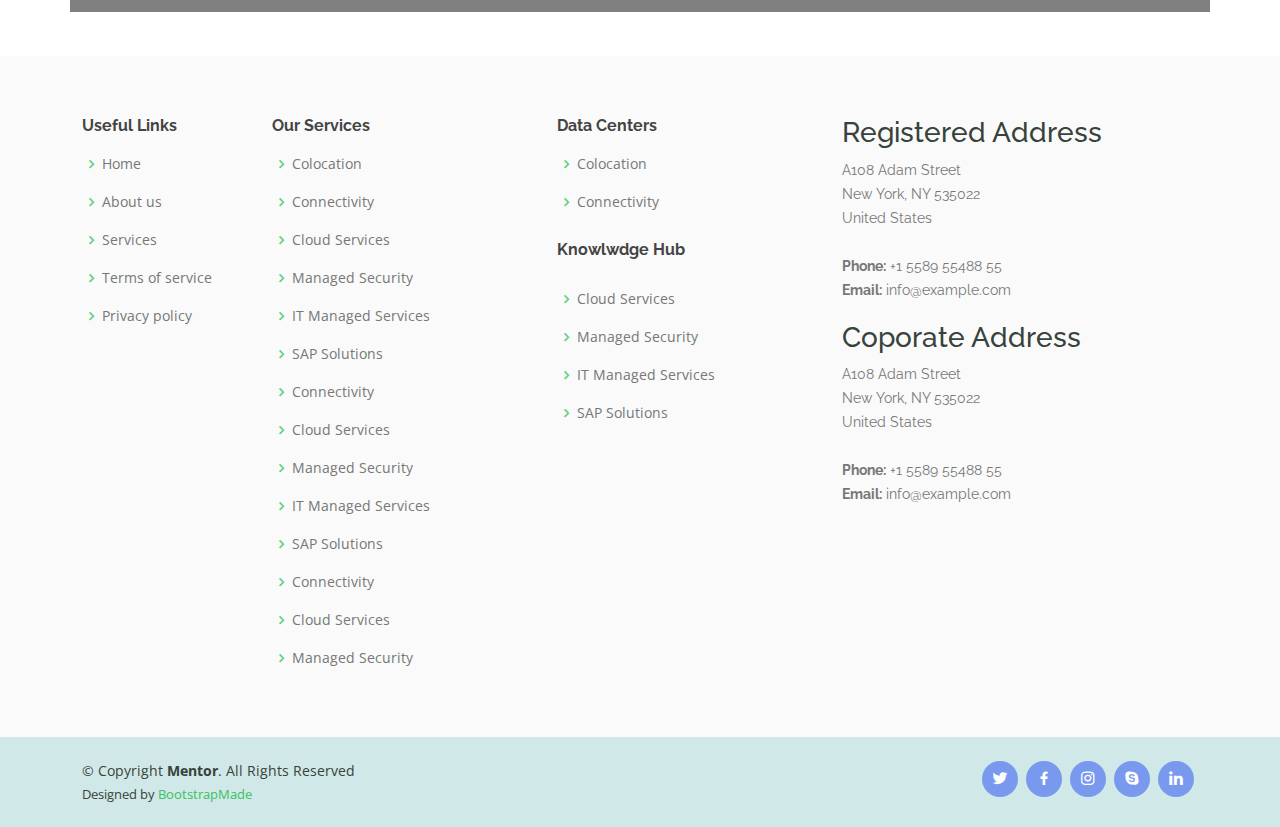
<file: offerings.html>
<!DOCTYPE html>
<html lang="en">

<head>
  <meta charset="utf-8">
  <meta content="width=device-width, initial-scale=1.0" name="viewport">

  <title>Courses - TeleIndia</title>
  <meta content="" name="description">
  <meta content="" name="keywords">

  <!-- Favicons -->
  <link href="assets/img/logo_tele_01.png" rel="icon">
  <link href="assets/img/logo_tele_01.png" rel="apple-touch-icon">

  <!-- Google Fonts -->
  <link href="https://fonts.googleapis.com/css?family=Open+Sans:300,300i,400,400i,600,600i,700,700i|Raleway:300,300i,400,400i,500,500i,600,600i,700,700i|Poppins:300,300i,400,400i,500,500i,600,600i,700,700i" rel="stylesheet">

  <!-- Vendor CSS Files -->
  <link href="assets/vendor/animate.css/animate.min.css" rel="stylesheet">
  <link href="assets/vendor/aos/aos.css" rel="stylesheet">
  <link href="assets/vendor/bootstrap/css/bootstrap.min.css" rel="stylesheet">
  <link href="assets/vendor/bootstrap-icons/bootstrap-icons.css" rel="stylesheet">
  <link href="assets/vendor/boxicons/css/boxicons.min.css" rel="stylesheet">
  <link href="assets/vendor/remixicon/remixicon.css" rel="stylesheet">
  <link href="assets/vendor/swiper/swiper-bundle.min.css" rel="stylesheet">

  <!-- Template Main CSS File -->
  <link href="assets/css/style.css" rel="stylesheet">

  <script src="https://code.jquery.com/jquery-3.5.1.min.js"></script>
	
	<style type="text/css">
		.content {
			position: absolute;
			top: 50%;
			left: 50%;
			transform: translate(-50%, -50%);
			width: 350px;
			height: 300px;
			text-align: center;
			background-color: #eaeafd;
			box-sizing: border-box;
			padding: 10px;
			z-index: 100;
			display: none;
      border-radius: 20px;
			/to hide popup initially/
		}
		
		.close-btn {
			position: absolute;
			right: 20px;
			top: 15px;
			background-color: black;
			color: white;
			border-radius: 50%;
			padding: 4px;
		}

    input{
      border-radius: 15px;
      border-style:none;
      margin-left: 10px;
      height: 38px;
      margin-top: -5px;

      
      
    }

    label{

      color: black;
    }

	</style>

  
</head>

<body>

  <!-- ======= Header ======= -->
  <header id="header" class="fixed-top">
    <div class="container d-flex align-items-center">

      <h1 class="logo me-auto"><a href="index.html"><img src="/assets/Teleindia/logo/letterhead_left.PNG"></a></h1>

      <!-- Uncomment below if you prefer to use an image logo -->
      <!-- <a href="index.html" class="logo me-auto"><img src="assets/img/logo.png" alt="" class="img-fluid"></a>-->

      <nav id="navbar" class="navbar order-last order-lg-0">
        <ul>
          <li><a class="active" href="index.html">HOME</a></li>
          <li><a href="about.html">ABOUT US</a></li>
          <li><a href="offerings.html">SERVICE</a></li>
          <li><a href="gnoc.html">GNOC</a></li>
          <li><a href="pricing.html">PRICING</a></li>
          <li><a href="events.html">CAREER</a></li>
          <li><a href="contact.html">CONTACT</a></li>
        </ul>
        <i class="bi bi-list mobile-nav-toggle"></i>
      </nav><!-- .navbar -->
    </div>
  </header><!-- End Header -->

  <main id="main" data-aos="fade-in">

    <!-- ======= Breadcrumbs ======= -->
    <div class="breadcrumbs" style="background-image: url(/assets/Teleindia/logo/Data\ Samudra\ 2_Page_09_Image_0002.jpg); border-bottom: 5px solid rgb(2, 108, 2);">
      <div class="container">
        <h2>Data Center Service Offerings</h2>
      </div>
    </div><!-- End Breadcrumbs -->

    <!-- ======= Courses Section ======= -->
    <section id="courses" class="courses">
      <div class="container" data-aos="fade-up">

        <div class="row" data-aos="zoom-in" data-aos-delay="100">

          <div class="col-lg-4 col-md-6 d-flex align-items-stretch">
            <div class="course-item">
              <img src="assets/Teleindia/logo/mt-1.jpg" class="img-fluid" alt="...">
              <div class="course-content">
                <h3><a href="course-details.html">Colo</a></h3>
                <br>
                <div class="trainer d-flex justify-content-between align-items-center">
                  <div class="trainer-profile d-flex align-items-center">
                    <ul>
                      <p>&gt; &nbsp; SPaaS - Space as a Service </p>
                      <hr>
                      <p>&gt; &nbsp; Private Suite Rack Colocation </p>
                      <hr>
                      <!---------------------------------------------------------------------------------->
                      
                      <p onclick="togglePopup()">&gt; &nbsp;Rack Space</p>
                      <hr>

	                    <!-- div containing the popup -->
                      
                      <div class="content">
                            <h3>Rack Space</h3>
                        <div onclick="togglePopup()" class="close-btn">
                          ×
                        </div>
                        <br>
                        <form>                          
                          <div class="form-row">
                            <div class="input-group">
                              <label>No of Racks: </label>
                              <input type="text" class="form-control" id="racks" style="width: 40px; margin-left: 10px">
                            </div>
                            <br>

                            <div class="input-group">
                              <label>Power Level: </label>
                              <input type="text" id="power" name="power" class="form-control" aria-label="Text input with dropdown button" style="width: 70px; height: 35px; margin-left: 10px ">
                              <select class="form-select" id="p_level" name="p_level" style="height: 35px; border-radius: 5px; margin-left: 5px; width: 30px; margin-top: -5px;">
                                <option selected>Watt</option>
                                <option>KiloWatt</option>
                              </select>
                            </div>
                            <br>                             
                            <div class="form-row">
                              <div class="input-group">
                                <label>Bandwidth: </label>
                                <input class="form-control" type="text" id="bandwidth" style="width: 40px; margin-left: 15px">
                              </div>
                            </div>
                              
                          </div>
                          <br>
                          
                          <button type="submit" class="btn btn-primary">Submit</button>
                          
                        </form>
                        
                        <script type="text/javascript">                      
                          // Function to show and hide the popup
                          function togglePopup()
                          {
                            $(".content").toggle();
                          }
                        </script>

                      </div>

                      <p>&gt; &nbsp; White Space</p>
                      
                    </ul>
                 </div>
                </div>
              </div>
            
            </div>
          </div> <!-- End Course Item-->

          <div class="col-lg-4 col-md-6 d-flex align-items-stretch mt-4 mt-md-0">
            <div class="course-item">
              <img src="assets/Teleindia/logo/mt-2.jpg" class="img-fluid" alt="...">
              <div class="course-content">

                <h3><a href="course-details.html">Privite Cloud</a></h3>
                <br>
                <div class="trainer d-flex justify-content-between align-items-center">
                  
                  <div class="trainer-profile d-flex align-items-center">
                    <ul>
                      <p>&gt; &nbsp; Cloud Hosting (Private/Public) </p>
                      <hr>
                      <p>&gt; &nbsp; Cloud Servers </p>
                      <hr>
                      <p>&gt; &nbsp; Virtual Dedicated Servers </p>
                      <hr>
                      <p>&gt; &nbsp; Cloud Storage</p>
                      <hr>
                      <p>&gt; &nbsp; SCloud Application (Domain/Vertical Specific) </p>
                      <hr>
                      <p>&gt; &nbsp; Cyber Security as a Service </p>
                      <hr>
                      <p>&gt; &nbsp; Platform as a Service (PaaS) </p>
                    </ul>
                  </div>
                  
                </div>
              </div>
            </div>
          </div> <!-- End Course Item-->

          <div class="col-lg-4 col-md-6 d-flex align-items-stretch mt-4 mt-lg-0">
            <div class="course-item">
              <img src="assets/Teleindia/logo/mt-4.jpg" class="img-fluid" alt="...">
              <div class="course-content">
                
                <h3><a href="course-details.html">Hosting</a></h3>
                <br>
                <div class="trainer d-flex justify-content-between align-items-center">
                  <div class="trainer-profile d-flex align-items-center">
                    <ul>
                      <p>&gt; &nbsp; Private Hosting </p>
                      <hr>
                      <p>&gt; &nbsp; Private to Public connectivity </p>
                      <hr>
                      <p>&gt; &nbsp; NOC as a Service </p>
                      <hr>
                      <p>&gt; &nbsp; Data Residency as a Service</p>
                      <hr>
                      <p>&gt; &nbsp; Backup as a Services</p>
                      <hr>
                      <p>&gt; &nbsp; Storage as a Service </p>
                      <hr>
                      <p>&gt; &nbsp; Cyber Security as a Service </p>
                      <hr>
                      <p>&gt; &nbsp; Virtualized Environment as a Service </p>
                    </ul>
                  </div>
                  
                </div>
              </div>
            </div>
          </div> <!-- End Course Item-->

        </div>

      </div>
    </section><!-- End Courses Section -->

  </main><!-- End #main -->


  <br>
    <div class="topic1">
      <h1 style="text-align: center; font-weight: bolder; letter-spacing: 5px;">MANAGED HOSTING SITE</h1><hr style="border-bottom: 5px solid green; width: 500px; margin-left: 400px;">
    </div>

    <!-- ======= Stats Counter Section ======= -->
    <section id="stats-counter" class="stats-counter">
      <div class="container" data-aos="fade-up">

        <div class="row gy-4 align-items-center">

          <div class="col-lg-6 d-flex" style="background-color: rgb(34, 92, 53); padding-top: 30px; padding-bottom: 20px; width: 400px; border-radius: 0px 20px 0px 20px; color: azure; margin-left: 30px;" >
            <h3>Managed Compute</h3> 
          </div>
          <div class="col-lg-6 d-flex" style="background-color: rgb(34, 92, 53); padding-top: 30px; padding-bottom: 20px; width: 400px; border-radius: 0px 20px 0px 20px; margin-left: 180px; color: azure;" >
            <h3>Colocation Platinum</h3>
          </div>
        </div>
        <br>
        <div class="row gy-4">
          <div class="col-lg-5" style="background-color: rgb(221, 221, 240) ; border-radius: 10px 10px 0px 0px; box-shadow: 10px; margin-left: 30px;">
            <br>
            <p style="color: rgb(1, 1, 23); font-size: 20px;"> &#xBB; &nbsp;Fully managed end to end IT solution</p>
            <p style="color: rgb(1, 1, 23); font-size: 20px;"> &#xBB; &nbsp;Solution design, provisioning and management of IT infra</p>
            <p style="color: rgb(1, 1, 23); font-size: 20px;"> &#xBB; &nbsp;Built on industry standard tools, ITIL processes for enterprise and commodity hardware</p>
            <p style="color: rgb(1, 1, 23); font-size: 20px;"> &#xBB; &nbsp;Support for multiple OS, D Band middleware platforms</p>
            <p style="color: rgb(1, 1, 23); font-size: 20px;"> &#xBB; &nbsp;Integrated stack of network services: IP, MPLS, Ethernet WAN and bandwidth services for DC and end sites</p>
          </div>
          <div class="col-lg-5" style="background-color: rgb(221, 221, 240) ; border-radius: 10px 10px 0px 0px; box-shadow: 10px; margin-left: 100px;">
            <br>
            <p style="color: rgb(1, 1, 23); font-size: 20px;"> &#xBB; &nbsp;D Co-location and IT infra on an Opex basis
            </p>
            <p style="color: rgb(1, 1, 23); font-size: 20px;"> &#xBB; &nbsp;Procurement, rack and stack of compute, network & security hardware
            </p>
            <p style="color: rgb(1, 1, 23); font-size: 20px;"> &#xBB; &nbsp;D Remote hands service(hardware break-fix issues)
            </p>
            <p style="color: rgb(1, 1, 23); font-size: 20px;"> &#xBB; &nbsp;Optional Managed storage and managed
            </p>
            <p style="color: rgb(1, 1, 23); font-size: 20px;"> &#xBB; &nbsp;Backup services</p>
          </div>
        </div>
        </div>


      </div>
    </section><!-- End Stats Counter Section -->


    <!----------------------------------2------------------------------->

    <section id="stats-counter" class="stats-counter">
      <div class="container" data-aos="fade-up">

        <div class="row gy-4 align-items-center">

          <div class="col-lg-6 d-flex" style="background-color: rgb(34, 92, 53); padding-top: 30px; padding-bottom: 20px; width: 400px; border-radius: 0px 20px 0px 20px; color: azure; margin-left: 30px;" >
            <h3>Managed Colocation</h3> 
          </div>
          <div class="col-lg-6 d-flex" style="background-color: rgb(34, 92, 53); padding-top: 30px; padding-bottom: 20px; width: 400px; border-radius: 0px 20px 0px 20px; margin-left: 180px; color: azure;" >
            <h3>Managed Storage & Backup</h3>
          </div>
        </div>
        <br>
        <div class="row gy-4">
          <div class="col-lg-5" style="background-color: rgb(221, 221, 240) ; border-radius: 10px 10px 0px 0px; box-shadow: 10px; margin-left: 30px;">
            <br>
            <p style="color: rgb(1, 1, 23); font-size: 20px;"> &#xBB; &nbsp;Monitoring and management of IT infra from GNOC Center</p>
            <p style="color: rgb(1, 1, 23); font-size: 20px;"> &#xBB; &nbsp;Platform design, implementation and service reporting</p>
            <p style="color: rgb(1, 1, 23); font-size: 20px;"> &#xBB; &nbsp;Supported OS (Windows, Solaris, Linux)</p>
            <p style="color: rgb(1, 1, 23); font-size: 20px;"> &#xBB; &nbsp;D Platform maintenance including patch management</p>
            <p style="color: rgb(1, 1, 23); font-size: 20px;"> &#xBB; &nbsp;Ensuring high performance through best in class technical expertise</p>
          </div>
          <div class="col-lg-5" style="background-color: rgb(221, 221, 240) ; border-radius: 10px 10px 0px 0px; box-shadow: 10px; margin-left: 100px;">
            <br>
            <p style="color: rgb(1, 1, 23); font-size: 20px;"> &#xBB; &nbsp;D Shared and dedicated models, SAN, NAS and FC/ISCSI based solutions</p>
            <p style="color: rgb(1, 1, 23); font-size: 20px;"> &#xBB; &nbsp;Shared storage environments dedicated zoning and LUNS</p>
            <p style="color: rgb(1, 1, 23); font-size: 20px;"> &#xBB; &nbsp;Perform incremental backups-daily, weekly and monthly</p>
            <p style="color: rgb(1, 1, 23); font-size: 20px;"> &#xBB; &nbsp;Optional Managed storage and managed</p>
            <p style="color: rgb(1, 1, 23); font-size: 20px;"> &#xBB; &nbsp;Backup services</p>
          </div>
        </div>
        </div>


      </div>
    </section><!-- End Stats Counter Section -->


    <!----------------------------------3------------------------------->

    <section id="stats-counter" class="stats-counter">
      <div class="container" data-aos="fade-up">

        <div class="row gy-4 align-items-center">

          <div class="col-lg-6 d-flex" style="background-color: rgb(34, 92, 53); padding-top: 30px; padding-bottom: 20px; width: 400px; border-radius: 0px 20px 0px 20px; color: azure; margin-left: 30px;" >
            <h3>Managed Security</h3> 
          </div>
          <div class="col-lg-6 d-flex" style="background-color: rgb(34, 92, 53); padding-top: 30px; padding-bottom: 20px; width: 400px; border-radius: 0px 20px 0px 20px; margin-left: 180px; color: azure;" >
            <h3>Managed Storage & Backup</h3>
          </div>
        </div>
        <br>
        <div class="row gy-4">
          <div class="col-lg-5" style="background-color: rgb(221, 221, 240) ; border-radius: 10px 10px 0px 0px; box-shadow: 10px; margin-left: 30px;">
            <br>
            <p style="color: rgb(1, 1, 23); font-size: 20px;"> &#xBB; &nbsp;Services to secure customer infrastructure and hosted application in our data center</p>
            <p style="color: rgb(1, 1, 23); font-size: 20px;"> &#xBB; &nbsp;Managed SIEM, DDOS detection & mitigation, Firewall monitoring & management, WAF, UTM and network based vUTM, Managed and monitoring IDS/IPS</p>
            <p style="color: rgb(1, 1, 23); font-size: 20px;"> &#xBB; &nbsp;Vulnerability assessment, log/security management, managed authentication, managed proxy</p>
            <p style="color: rgb(1, 1, 23); font-size: 20px;"> &#xBB; &nbsp;D Platform maintenance including patch management</p>
            <p style="color: rgb(1, 1, 23); font-size: 20px;"> &#xBB; &nbsp;Ensuring high performance through best in class technical expertise</p>
          </div>
          <div class="col-lg-5" style="background-color: rgb(221, 221, 240) ; border-radius: 10px 10px 0px 0px; box-shadow: 10px; margin-left: 100px;">
            <br>
            <p style="color: rgb(1, 1, 23); font-size: 20px;"> &#xBB; &nbsp;D Shared and dedicated models, SAN, NAS and FC/ISCSI based solutions</p>
            <p style="color: rgb(1, 1, 23); font-size: 20px;"> &#xBB; &nbsp;Shared storage environments dedicated zoning and LUNS</p>
            <p style="color: rgb(1, 1, 23); font-size: 20px;"> &#xBB; &nbsp;Perform incremental backups-daily, weekly and monthly</p>
            <p style="color: rgb(1, 1, 23); font-size: 20px;"> &#xBB; &nbsp;Optional Managed storage and managed</p>
            <p style="color: rgb(1, 1, 23); font-size: 20px;"> &#xBB; &nbsp;Backup services</p>
          </div>
        </div>
        </div>


      </div>
    </section><!-- End Stats Counter Section -->

    <!------------------------1st--------------------------------------------->
    <br><br><br>
    <div class="container">
      <div class="row align-items-end" style="border: 15px solid grey;">
        <h3 style="margin-left: 250px; margin-top: 25px; margin-bottom: 10px; font-family: 'Gill Sans', 'Gill Sans MT', Calibri, 'Trebuchet MS', sans-serif;"  >FLOOR</h3>
        <div class="col-lg-3" style="margin-bottom: 50px;">
          <img src="/assets/Teleindia/logo/g1.png" alt="g1" style="margin-left: 80px;">
        </div>
        <div class="col-lg-9" style="margin-bottom: 50px;">
          <p style="color: blueviolet; font-size: 20px; font-family: 'Segoe UI', Tahoma, Geneva, Verdana, sans-serif;">&gt; &nbsp; 19,000 SQFT prime space in one of the biggest IT parks Located just 5 km from Bangalore International Airport Silicon Valley of The East Bangalore</p>
          <p style="color: blueviolet; font-size: 20px; font-family: 'Segoe UI', Tahoma, Geneva, Verdana, sans-serif;">&gt; &nbsp; 500+ Racks for Co-Lo, Hosting and Cloud Service Offerings</p>
        </div>
      </div>
    </div>  


    <!------------------------2st--------------------------------------------->
    <br><br><br>
    <div class="container">
      <div class="row align-items-end" style="border: 15px solid grey;">
        <h3 style="margin-left: 250px; margin-top: 25px; margin-bottom: 10px; font-family: 'Gill Sans', 'Gill Sans MT', Calibri, 'Trebuchet MS', sans-serif;"  >POWER</h3>
        <div class="col-lg-3" style="margin-bottom: 50px;">
          <img src="/assets/Teleindia/logo/g2.png" alt="g1" style="margin-left: 80px;">
        </div>
        <div class="col-lg-9" style="margin-bottom: 50px;">
          <p style="color: blueviolet; font-size: 20px; font-family: 'Segoe UI', Tahoma, Geneva, Verdana, sans-serif;">&gt; &nbsp; Power feed from two different substations</p>
          <p style="color: blueviolet; font-size: 20px; font-family: 'Segoe UI', Tahoma, Geneva, Verdana, sans-serif;">&gt; &nbsp; N+1 - DG configuration</p>
          <p style="color: blueviolet; font-size: 20px; font-family: 'Segoe UI', Tahoma, Geneva, Verdana, sans-serif;">&gt; &nbsp; N+N - 10 minutes UPS back-up</p>
          <p style="color: blueviolet; font-size: 20px; font-family: 'Segoe UI', Tahoma, Geneva, Verdana, sans-serif;">&gt; &nbsp; Average Cabinet Load ranges from 5 to 15 KW</p>
        </div>
      </div>
    </div>  


    <!------------------------3st--------------------------------------------->
    <br><br><br>
    <div class="container">
      <div class="row align-items-end" style="border: 15px solid grey;">
        <h3 style="margin-left: 250px; margin-top: 25px; margin-bottom: 10px; font-family: 'Gill Sans', 'Gill Sans MT', Calibri, 'Trebuchet MS', sans-serif;"  >COOLING</h3>
        <div class="col-lg-3" style="margin-bottom: 50px;">
          <img src="/assets/Teleindia/logo/g3.png" alt="g1" style="margin-left: 80px;">
        </div>
        <div class="col-lg-9" style="margin-bottom: 50px;">
          <p style="color: blueviolet; font-size: 20px; font-family: 'Segoe UI', Tahoma, Geneva, Verdana, sans-serif;">&gt; &nbsp; State  of the art ultra-efficient cooling  technology</p>
          <p style="color: blueviolet; font-size: 20px; font-family: 'Segoe UI', Tahoma, Geneva, Verdana, sans-serif;">&gt; &nbsp; Air cooled Chiller with N+1 Configuration</p>
        </div>
      </div>
    </div>  


    <!------------------------4st--------------------------------------------->
    <br><br><br>
    <div class="container">
      <div class="row align-items-end" style="border: 15px solid grey;">
        <h3 style="margin-left: 250px; margin-top: 25px; margin-bottom: 10px; font-family: 'Gill Sans', 'Gill Sans MT', Calibri, 'Trebuchet MS', sans-serif;"  >NETWORKING</h3>
        <div class="col-lg-3" style="margin-bottom: 50px;">
          <img src="/assets/Teleindia/logo/g4.png" alt="g1" style="margin-left: 80px;">
        </div>
        <div class="col-lg-9" style="margin-bottom: 50px;">
          <p style="color: blueviolet; font-size: 20px; font-family: 'Segoe UI', Tahoma, Geneva, Verdana, sans-serif;">&gt; &nbsp; Carrier Neutral</p>
          <p style="color: blueviolet; font-size: 20px; font-family: 'Segoe UI', Tahoma, Geneva, Verdana, sans-serif;">&gt; &nbsp; Scalable Network</p>
          <p style="color: blueviolet; font-size: 20px; font-family: 'Segoe UI', Tahoma, Geneva, Verdana, sans-serif;">&gt; &nbsp; SDN Technology</p>
          <p style="color: blueviolet; font-size: 20px; font-family: 'Segoe UI', Tahoma, Geneva, Verdana, sans-serif;">&gt; &nbsp; Vendor Agnostic</p>
          <p style="color: blueviolet; font-size: 20px; font-family: 'Segoe UI', Tahoma, Geneva, Verdana, sans-serif;">&gt; &nbsp; Staging and Readiness rooms well marked and secured</p>
        </div>
      </div>
    </div>  


    <!------------------------4st--------------------------------------------->
    <br><br><br>
    <div class="container">
      <div class="row align-items-end" style="border: 15px solid grey;">
        <h3 style="margin-left: 250px; margin-top: 25px; margin-bottom: 10px; font-family: 'Gill Sans', 'Gill Sans MT', Calibri, 'Trebuchet MS', sans-serif;"  >CYBER SECURITY</h3>
        <div class="col-lg-3" style="margin-bottom: 50px;">
          <img src="/assets/Teleindia/logo/g5.png" alt="g1" style="margin-left: 80px;">
        </div>
        <div class="col-lg-9" style="margin-bottom: 50px;">
          <p style="color: blueviolet; font-size: 20px; font-family: 'Segoe UI', Tahoma, Geneva, Verdana, sans-serif;">&gt; &nbsp; ISO 27001 Certified Facility*</p>
          <p style="color: blueviolet; font-size: 20px; font-family: 'Segoe UI', Tahoma, Geneva, Verdana, sans-serif;">&gt; &nbsp; Secure Perimeter and Traffic</p>
          <p style="color: blueviolet; font-size: 20px; font-family: 'Segoe UI', Tahoma, Geneva, Verdana, sans-serif;">&gt; &nbsp; Data Encryption and Data Ransomware Protection*</p>
        </div>
      </div>
    </div>  


    <!------------------------5st--------------------------------------------->
    <br><br><br>
    <div class="container">
      <div class="row align-items-end" style="border: 15px solid grey;">
        <h3 style="margin-left: 250px; margin-top: 25px; margin-bottom: 10px; font-family: 'Gill Sans', 'Gill Sans MT', Calibri, 'Trebuchet MS', sans-serif;"  >NOC</h3>
        <div class="col-lg-3" style="margin-bottom: 50px;">
          <img src="/assets/Teleindia/logo/g6.png" alt="g1" style="margin-left: 80px;">
        </div>
        <div class="col-lg-9" style="margin-bottom: 50px;">
          <p style="color: blueviolet; font-size: 20px; font-family: 'Segoe UI', Tahoma, Geneva, Verdana, sans-serif;">&gt; &nbsp; State-of-the-Art NOC</p>
          <p style="color: blueviolet; font-size: 20px; font-family: 'Segoe UI', Tahoma, Geneva, Verdana, sans-serif;">&gt; &nbsp; Integrated NOC Facility</p>
          <p style="color: blueviolet; font-size: 20px; font-family: 'Segoe UI', Tahoma, Geneva, Verdana, sans-serif;">&gt; &nbsp; Remote monitoring facility</p>
        </div>
      </div>
    </div>  


    <!------------------------6st--------------------------------------------->
    <br><br><br>
    <div class="container">
      <div class="row align-items-end" style="border: 15px solid grey;">
        <h3 style="margin-left: 250px; margin-top: 25px; margin-bottom: 10px; font-family: 'Gill Sans', 'Gill Sans MT', Calibri, 'Trebuchet MS', sans-serif;"  >PHYSICAL SECURITY</h3>
        <div class="col-lg-3" style="margin-bottom: 50px;">
          <img src="/assets/Teleindia/logo/g7.png" alt="g1" style="margin-left: 80px;">
        </div>
        <div class="col-lg-9" style="margin-bottom: 50px;">
          <p style="color: blueviolet; font-size: 20px; font-family: 'Segoe UI', Tahoma, Geneva, Verdana, sans-serif;">&gt; &nbsp; CCTV system</p>
          <p style="color: blueviolet; font-size: 20px; font-family: 'Segoe UI', Tahoma, Geneva, Verdana, sans-serif;">&gt; &nbsp; Door Alarm System</p>
          <p style="color: blueviolet; font-size: 20px; font-family: 'Segoe UI', Tahoma, Geneva, Verdana, sans-serif;">&gt; &nbsp; 5 Level Protected Access Control</p>
          <p style="color: blueviolet; font-size: 20px; font-family: 'Segoe UI', Tahoma, Geneva, Verdana, sans-serif;">&gt; &nbsp; Gas Suppression Control Panel</p>
          <p style="color: blueviolet; font-size: 20px; font-family: 'Segoe UI', Tahoma, Geneva, Verdana, sans-serif;">&gt; &nbsp; Remote interface and Status Unit</p>
          <p style="color: blueviolet; font-size: 20px; font-family: 'Segoe UI', Tahoma, Geneva, Verdana, sans-serif;">&gt; &nbsp; Audio & Visual Alarm</p>
        </div>
      </div>
    </div>  


    <!------------------------7st--------------------------------------------->
    <br><br><br>
    <div class="container">
      <div class="row align-items-end" style="border: 15px solid grey;">
        <h3 style="margin-left: 250px; margin-top: 25px; margin-bottom: 10px; font-family: 'Gill Sans', 'Gill Sans MT', Calibri, 'Trebuchet MS', sans-serif;"  >RACK</h3>
        <div class="col-lg-3" style="margin-bottom: 50px;">
          <img src="/assets/Teleindia/logo/g8.png" alt="g1" style="margin-left: 80px;">
        </div>
        <div class="col-lg-9" style="margin-bottom: 50px;">
          <p style="color: blueviolet; font-size: 20px; font-family: 'Segoe UI', Tahoma, Geneva, Verdana, sans-serif;">&gt; &nbsp; Smart Aisle - 500+ Rack Capacity</p>
          <p style="color: blueviolet; font-size: 20px; font-family: 'Segoe UI', Tahoma, Geneva, Verdana, sans-serif;">&gt; &nbsp; Average Cabinet Load ranges from 5 to 15 KW</p>
          <p style="color: blueviolet; font-size: 20px; font-family: 'Segoe UI', Tahoma, Geneva, Verdana, sans-serif;">&gt; &nbsp; Lockable Racks (front and rear doors)</p>
          <p style="color: blueviolet; font-size: 20px; font-family: 'Segoe UI', Tahoma, Geneva, Verdana, sans-serif;">&gt; &nbsp; Private & Secure caged racks on demand</p>
        </div>
      </div>
    </div>  


    <!------------------------1st--------------------------------------------->
    <br><br><br>
    <div class="container">
      <div class="row align-items-end" style="border: 15px solid grey;">
        <h3 style="margin-left: 250px; margin-top: 25px; margin-bottom: 10px; font-family: 'Gill Sans', 'Gill Sans MT', Calibri, 'Trebuchet MS', sans-serif;"  >PASSIVE</h3>
        <div class="col-lg-3" style="margin-bottom: 50px;">
          <img src="/assets/Teleindia/logo/g9.png" alt="g1" style="margin-left: 80px;">
        </div>
        <div class="col-lg-9" style="margin-bottom: 50px;">
          <p style="color: blueviolet; font-size: 20px; font-family: 'Segoe UI', Tahoma, Geneva, Verdana, sans-serif;">&gt; &nbsp; Fire resistant Cabling system</p>
          <p style="color: blueviolet; font-size: 20px; font-family: 'Segoe UI', Tahoma, Geneva, Verdana, sans-serif;">&gt; &nbsp; overhead power trays (busbar) & Data guides (Fiber & Copper)</p>
        </div>
      </div>
    </div>  
    <br>
    <br>

    

    
  </main><!-- End #main -->

  <!-- ======= Footer ======= -->
  <footer id="footer">

    <div class="footer-top">
      <div class="container">
        <div class="row">

          <div class="col-lg-2 col-md-6 footer-links">
            <h4>Useful Links</h4>
            <ul>
              <li><i class="bx bx-chevron-right"></i> <a href="#">Home</a></li>
              <li><i class="bx bx-chevron-right"></i> <a href="#">About us</a></li>
              <li><i class="bx bx-chevron-right"></i> <a href="#">Services</a></li>
              <li><i class="bx bx-chevron-right"></i> <a href="#">Terms of service</a></li>
              <li><i class="bx bx-chevron-right"></i> <a href="#">Privacy policy</a></li>
            </ul>
          </div>


          


          <div class="col-lg-3 col-md-6 footer-links">
            <h4>Our Services</h4>
            <ul>
              <li><i class="bx bx-chevron-right"></i> <a href="#">Colocation</a></li>
              <li><i class="bx bx-chevron-right"></i> <a href="#">Connectivity</a></li>
              <li><i class="bx bx-chevron-right"></i> <a href="#">Cloud Services</a></li>
              <li><i class="bx bx-chevron-right"></i> <a href="#">Managed Security</a></li>
              <li><i class="bx bx-chevron-right"></i> <a href="#">IT Managed Services</a></li>

              <li><i class="bx bx-chevron-right"></i> <a href="#">SAP Solutions</a></li>
              <li><i class="bx bx-chevron-right"></i> <a href="#">Connectivity</a></li>
              <li><i class="bx bx-chevron-right"></i> <a href="#">Cloud Services</a></li>
              <li><i class="bx bx-chevron-right"></i> <a href="#">Managed Security</a></li>
              <li><i class="bx bx-chevron-right"></i> <a href="#">IT Managed Services</a></li>

              <li><i class="bx bx-chevron-right"></i> <a href="#">SAP Solutions</a></li>
              <li><i class="bx bx-chevron-right"></i> <a href="#">Connectivity</a></li>
              <li><i class="bx bx-chevron-right"></i> <a href="#">Cloud Services</a></li>
              <li><i class="bx bx-chevron-right"></i> <a href="#">Managed Security</a></li>
            </ul>
          </div>


          

          <div class="col-lg-3 col-md-6 footer-links">
            <h4>Data Centers</h4>
            <ul>
              <li><i class="bx bx-chevron-right"></i> <a href="#">Colocation</a></li>
              <li><i class="bx bx-chevron-right"></i> <a href="#">Connectivity</a></li>
              <br>
              <h4>Knowlwdge Hub</h4>
            
              <li><i class="bx bx-chevron-right"></i> <a href="#">Cloud Services</a></li>
              <li><i class="bx bx-chevron-right"></i> <a href="#">Managed Security</a></li>
              <li><i class="bx bx-chevron-right"></i> <a href="#">IT Managed Services</a></li>

              <li><i class="bx bx-chevron-right"></i> <a href="#">SAP Solutions</a></li>
              
            </ul>
          </div>


          <div class="col-lg-3 col-md-6 footer-contact">
            <h3>Registered Address</h3>
            <p>
              A108 Adam Street <br>
              New York, NY 535022<br>
              United States <br><br>
              <strong>Phone:</strong> +1 5589 55488 55<br>
              <strong>Email:</strong> info@example.com<br>
            </p>
            <br>
            <h3>Coporate Address</h3>
            <p>
              A108 Adam Street <br>
              New York, NY 535022<br>
              United States <br><br>
              <strong>Phone:</strong> +1 5589 55488 55<br>
              <strong>Email:</strong> info@example.com<br>
            </p>
          </div>

        </div>
      </div>
    </div>

    <div class="container d-md-flex py-4">

      <div class="me-md-auto text-center text-md-start">
        <div class="copyright">
          &copy; Copyright <strong><span>Mentor</span></strong>. All Rights Reserved
        </div>
        <div class="credits">
          
          Designed by <a href="https://bootstrapmade.com/">BootstrapMade</a>
        </div>
      </div>
      <div class="social-links text-center text-md-right pt-3 pt-md-0">
        <a href="#" class="twitter"><i class="bx bxl-twitter"></i></a>
        <a href="#" class="facebook"><i class="bx bxl-facebook"></i></a>
        <a href="#" class="instagram"><i class="bx bxl-instagram"></i></a>
        <a href="#" class="google-plus"><i class="bx bxl-skype"></i></a>
        <a href="#" class="linkedin"><i class="bx bxl-linkedin"></i></a>
      </div>
    </div>
  </footer><!-- End Footer -->

  <div id="preloader"></div>
  <a href="#" class="back-to-top d-flex align-items-center justify-content-center"><i class="bi bi-arrow-up-short"></i></a>

  <!-- Vendor JS Files -->
  <script src="assets/vendor/purecounter/purecounter_vanilla.js"></script>
  <script src="assets/vendor/aos/aos.js"></script>
  <script src="assets/vendor/bootstrap/js/bootstrap.bundle.min.js"></script>
  <script src="assets/vendor/swiper/swiper-bundle.min.js"></script>
  <script src="assets/vendor/php-email-form/validate.js"></script>

  <!-- Template Main JS File -->
  <script src="assets/js/main.js"></script>

</body>

</html>
</file>
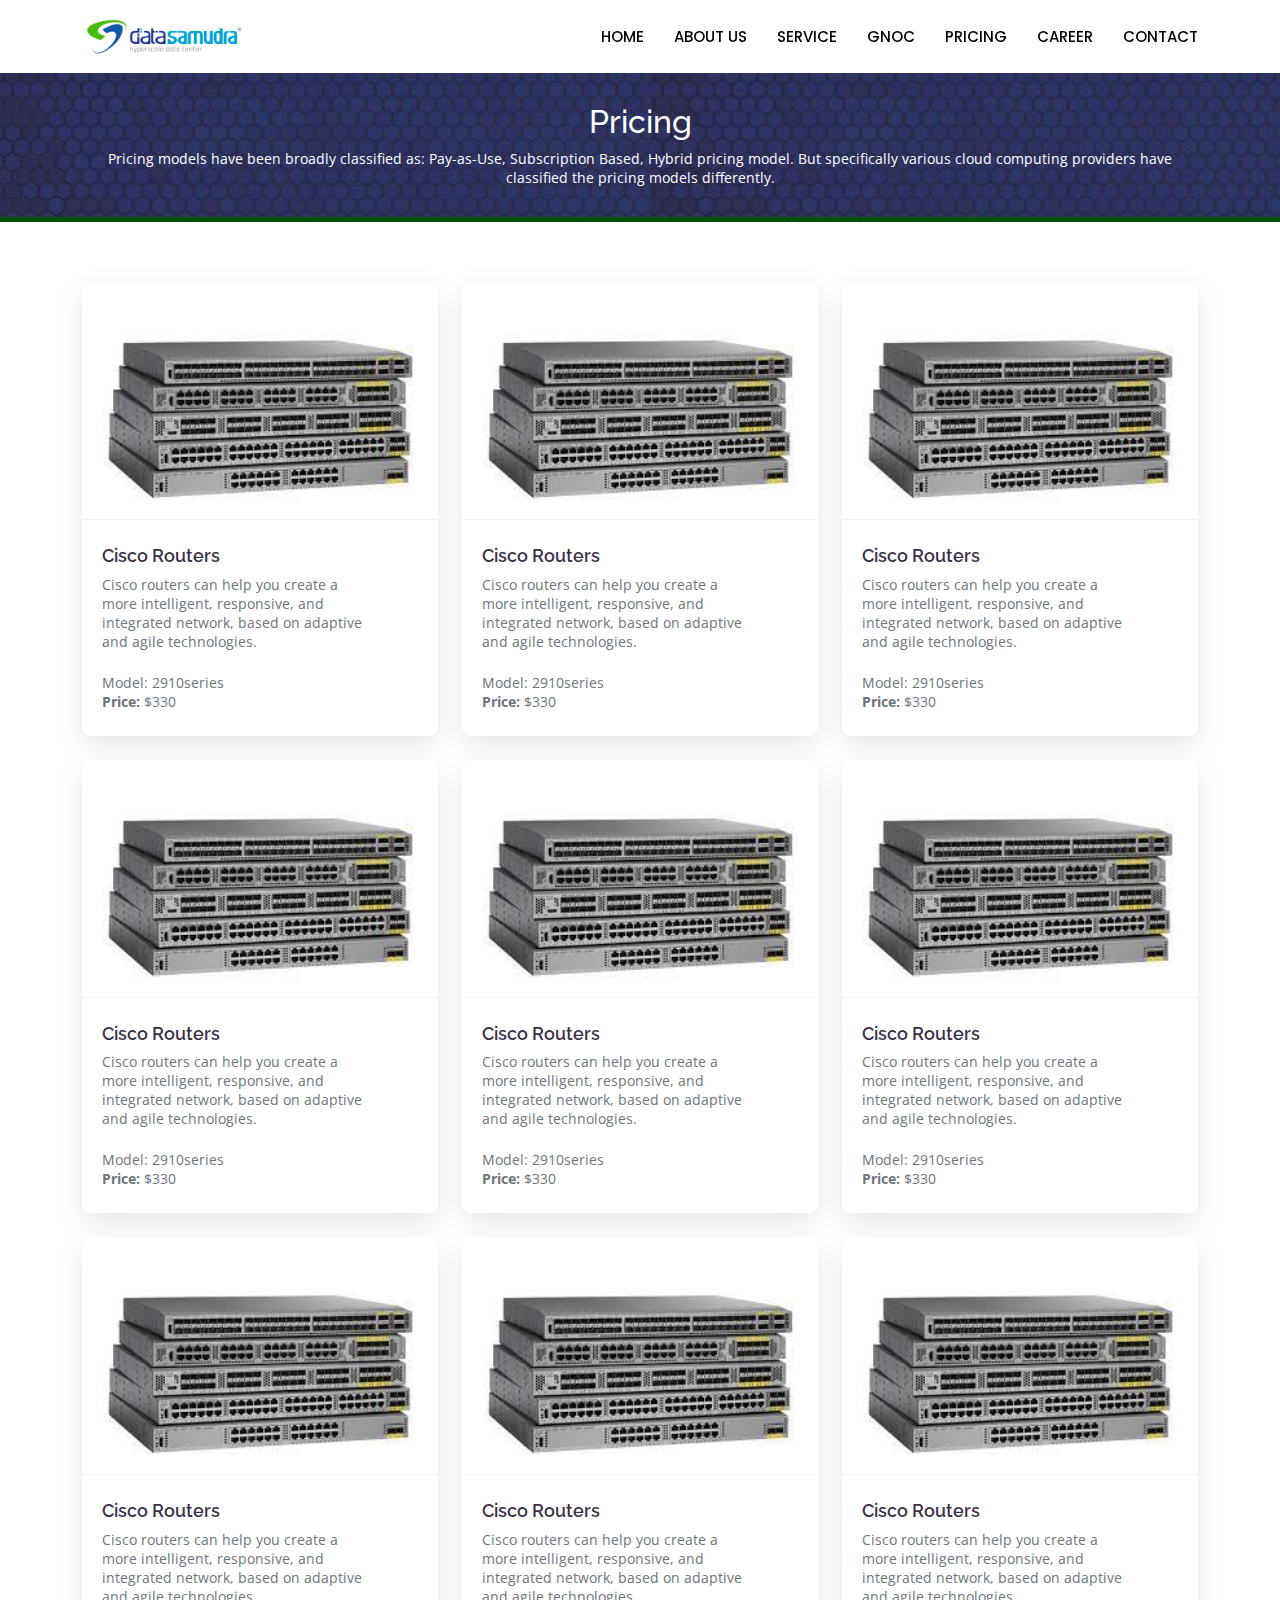
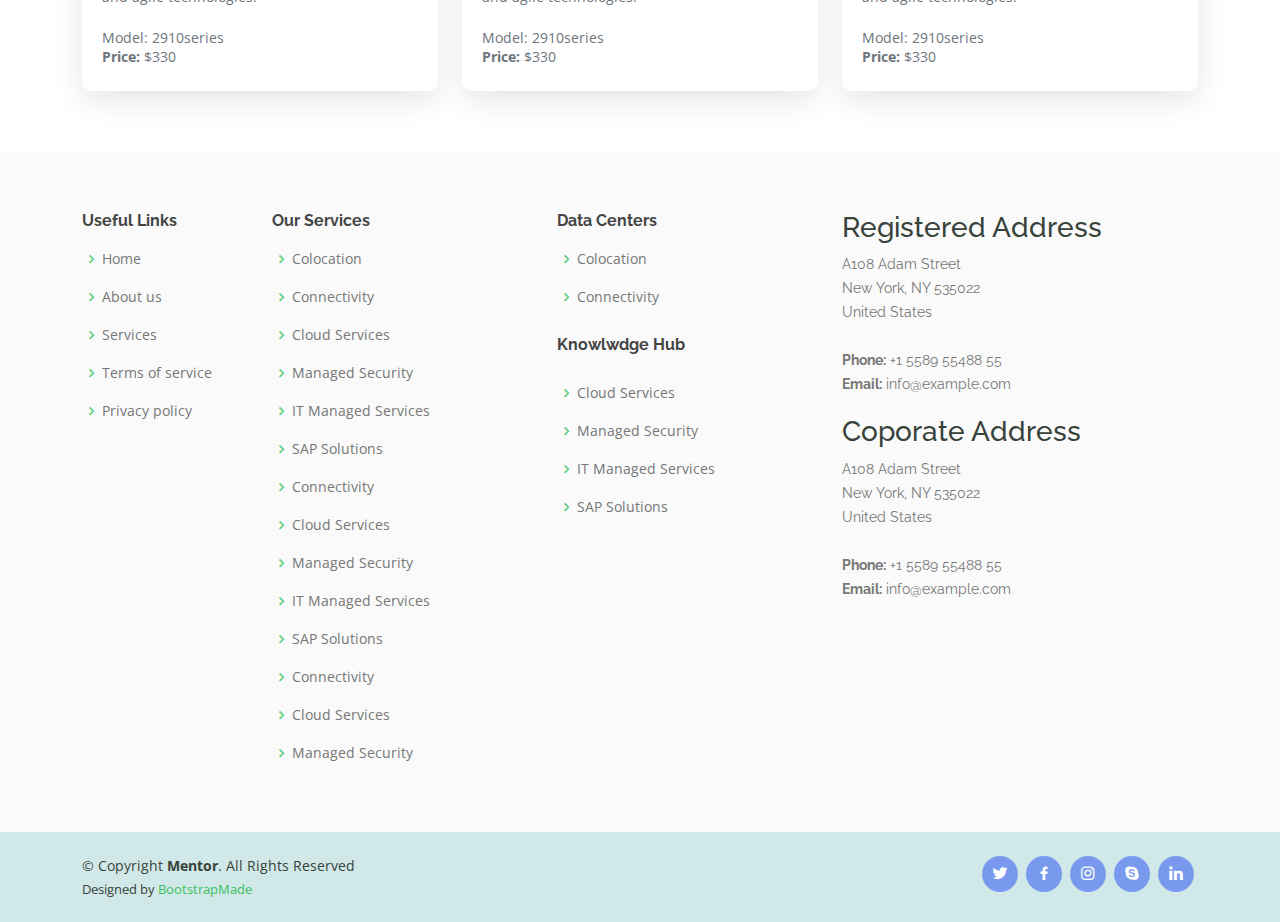
<file: pricing.html>
<!DOCTYPE html>
<html lang="en">

<head>
  <meta charset="utf-8">
  <meta content="width=device-width, initial-scale=1.0" name="viewport">

  <title>Pricing - Teleindia</title>
  <meta content="" name="description">
  <meta content="" name="keywords">

  <!-- Favicons -->
  <link href="assets/img/logo_tele_01.png" rel="icon">
  <link href="assets/img/logo_tele_01.png" rel="apple-touch-icon">

  <!-- Google Fonts -->
  <link href="https://fonts.googleapis.com/css?family=Open+Sans:300,300i,400,400i,600,600i,700,700i|Raleway:300,300i,400,400i,500,500i,600,600i,700,700i|Poppins:300,300i,400,400i,500,500i,600,600i,700,700i" rel="stylesheet">

  <!-- Vendor CSS Files -->
  <link href="assets/vendor/animate.css/animate.min.css" rel="stylesheet">
  <link href="assets/vendor/aos/aos.css" rel="stylesheet">
  <link href="assets/vendor/bootstrap/css/bootstrap.min.css" rel="stylesheet">
  <link href="assets/vendor/bootstrap-icons/bootstrap-icons.css" rel="stylesheet">
  <link href="assets/vendor/boxicons/css/boxicons.min.css" rel="stylesheet">
  <link href="assets/vendor/remixicon/remixicon.css" rel="stylesheet">
  <link href="assets/vendor/swiper/swiper-bundle.min.css" rel="stylesheet">

  <!-- Template Main CSS File -->
  <link href="assets/css/style.css" rel="stylesheet">
  <link href="assets/css/main.css" rel="stylesheet">

  
</head>

<body>

  <!-- ======= Header ======= -->
  <header id="header" class="fixed-top">
    <div class="container d-flex align-items-center">

      <h1 class="logo me-auto"><a href="index.html"><img src="/assets/Teleindia/logo/letterhead_left.PNG"></a></h1>

      <!-- Uncomment below if you prefer to use an image logo -->
      <!-- <a href="index.html" class="logo me-auto"><img src="assets/img/logo.png" alt="" class="img-fluid"></a>-->

      <nav id="navbar" class="navbar order-last order-lg-0">
        <ul>
          <li><a class="active" href="index.html">HOME</a></li>
          <li><a href="about.html">ABOUT US</a></li>
          <li><a href="offerings.html">SERVICE</a></li>
          <li><a href="gnoc.html">GNOC</a></li>
          <li><a href="pricing.html">PRICING</a></li>
          <li><a href="events.html">CAREER</a></li>
          <li><a href="contact.html">CONTACT</a></li>
        </ul>
        <i class="bi bi-list mobile-nav-toggle"></i>
      </nav><!-- .navbar -->

    </div>
  </header><!-- End Header -->

  <main id="main">
    <!-- ======= Breadcrumbs ======= -->
    <div class="breadcrumbs" style="background-image: url(/assets/Teleindia/logo/Data\ Samudra\ 2_Page_09_Image_0002.jpg); border-bottom: 5px solid rgb(1, 82, 1);" data-aos="fade-in">
      <div class="container">
        <h2>Pricing</h2>
        <p>Pricing models have been broadly classified as: Pay-as-Use, Subscription Based, Hybrid pricing model. But specifically various cloud computing providers have classified the pricing models differently. </p>
      </div>
    </div><!-- End Breadcrumbs -->

    <!-- ======= Pricing Section ======= -->
  
    <section id="portfolio" class="portfolio sections-bg">
      <div class="container" data-aos="fade-up">

        <div class="row gy-4 portfolio-container">

            <div class="col-xl-4 col-md-6 portfolio-item filter-app">
              <div class="portfolio-wrap">
                <a href="assets/Teleindia/logo/pricing/g1.jpg" data-gallery="portfolio-gallery-app" class="glightbox"><img src="assets/Teleindia/logo/pricing/g1.jpg" class="img-fluid" style="width: 100%;" alt=""></a>
                <div class="portfolio-info">
                  <h4><a href="portfolio-details.html" title="More Details">Cisco Routers</a></h4>
                  <p>Cisco routers can help you create a more intelligent, responsive, and integrated network, based on adaptive and agile technologies.</p>
                  <br>
                  <p>Model: 2910series</p>
                  <p><b>Price: </b>$330</p>
                </div>
              </div>
            </div><!-- End Portfolio Item -->

            <div class="col-xl-4 col-md-6 portfolio-item filter-app">
              <div class="portfolio-wrap">
                <a href="assets/Teleindia/logo/pricing/g1.jpg" data-gallery="portfolio-gallery-app" class="glightbox"><img src="assets/Teleindia/logo/pricing/g1.jpg" class="img-fluid" style="width: 100%;" alt=""></a>
                <div class="portfolio-info">
                  <h4><a href="portfolio-details.html" title="More Details">Cisco Routers</a></h4>
                  <p>Cisco routers can help you create a more intelligent, responsive, and integrated network, based on adaptive and agile technologies.</p>
                  <br>
                  <p>Model: 2910series</p>
                  <p><b>Price: </b>$330</p>
                </div>
              </div>
            </div><!-- End Portfolio Item -->

            <div class="col-xl-4 col-md-6 portfolio-item filter-app">
              <div class="portfolio-wrap">
                <a href="assets/Teleindia/logo/pricing/g1.jpg" data-gallery="portfolio-gallery-app" class="glightbox"><img src="assets/Teleindia/logo/pricing/g1.jpg" class="img-fluid" style="width: 100%;" alt=""></a>
                <div class="portfolio-info">
                  <h4><a href="portfolio-details.html" title="More Details">Cisco Routers</a></h4>
                  <p>Cisco routers can help you create a more intelligent, responsive, and integrated network, based on adaptive and agile technologies.</p>
                  <br>
                  <p>Model: 2910series</p>
                  <p><b>Price: </b>$330</p>
                </div>
              </div>
            </div><!-- End Portfolio Item -->

            <div class="col-xl-4 col-md-6 portfolio-item filter-app">
              <div class="portfolio-wrap">
                <a href="assets/Teleindia/logo/pricing/g1.jpg" data-gallery="portfolio-gallery-app" class="glightbox"><img src="assets/Teleindia/logo/pricing/g1.jpg" class="img-fluid" style="width: 100%;" alt=""></a>
                <div class="portfolio-info">
                  <h4><a href="portfolio-details.html" title="More Details">Cisco Routers</a></h4>
                  <p>Cisco routers can help you create a more intelligent, responsive, and integrated network, based on adaptive and agile technologies.</p>
                  <br>
                  <p>Model: 2910series</p>
                  <p><b>Price: </b>$330</p>
                </div>
              </div>
            </div><!-- End Portfolio Item -->

            <div class="col-xl-4 col-md-6 portfolio-item filter-app">
              <div class="portfolio-wrap">
                <a href="assets/Teleindia/logo/pricing/g1.jpg" data-gallery="portfolio-gallery-app" class="glightbox"><img src="assets/Teleindia/logo/pricing/g1.jpg" class="img-fluid" style="width: 100%;" alt=""></a>
                <div class="portfolio-info">
                  <h4><a href="portfolio-details.html" title="More Details">Cisco Routers</a></h4>
                  <p>Cisco routers can help you create a more intelligent, responsive, and integrated network, based on adaptive and agile technologies.</p>
                  <br>
                  <p>Model: 2910series</p>
                  <p><b>Price: </b>$330</p>
                </div>
              </div>
            </div><!-- End Portfolio Item -->

            <div class="col-xl-4 col-md-6 portfolio-item filter-app">
              <div class="portfolio-wrap">
                <a href="assets/Teleindia/logo/pricing/g1.jpg" data-gallery="portfolio-gallery-app" class="glightbox"><img src="assets/Teleindia/logo/pricing/g1.jpg" class="img-fluid" style="width: 100%;" alt=""></a>
                <div class="portfolio-info">
                  <h4><a href="portfolio-details.html" title="More Details">Cisco Routers</a></h4>
                  <p>Cisco routers can help you create a more intelligent, responsive, and integrated network, based on adaptive and agile technologies.</p>
                  <br>
                  <p>Model: 2910series</p>
                  <p><b>Price: </b>$330</p>
                </div>
              </div>
            </div><!-- End Portfolio Item -->

            <div class="col-xl-4 col-md-6 portfolio-item filter-app">
              <div class="portfolio-wrap">
                <a href="assets/Teleindia/logo/pricing/g1.jpg" data-gallery="portfolio-gallery-app" class="glightbox"><img src="assets/Teleindia/logo/pricing/g1.jpg" class="img-fluid" style="width: 100%;" alt=""></a>
                <div class="portfolio-info">
                  <h4><a href="portfolio-details.html" title="More Details">Cisco Routers</a></h4>
                  <p>Cisco routers can help you create a more intelligent, responsive, and integrated network, based on adaptive and agile technologies.</p>
                  <br>
                  <p>Model: 2910series</p>
                  <p><b>Price: </b>$330</p>
                </div>
              </div>
            </div><!-- End Portfolio Item -->

            <div class="col-xl-4 col-md-6 portfolio-item filter-app">
              <div class="portfolio-wrap">
                <a href="assets/Teleindia/logo/pricing/g1.jpg" data-gallery="portfolio-gallery-app" class="glightbox"><img src="assets/Teleindia/logo/pricing/g1.jpg" class="img-fluid" style="width: 100%;" alt=""></a>
                <div class="portfolio-info">
                  <h4><a href="portfolio-details.html" title="More Details">Cisco Routers</a></h4>
                  <p>Cisco routers can help you create a more intelligent, responsive, and integrated network, based on adaptive and agile technologies.</p>
                  <br>
                  <p>Model: 2910series</p>
                  <p><b>Price: </b>$330</p>
                </div>
              </div>
            </div><!-- End Portfolio Item -->

            <div class="col-xl-4 col-md-6 portfolio-item filter-app">
              <div class="portfolio-wrap">
                <a href="assets/Teleindia/logo/pricing/g1.jpg" data-gallery="portfolio-gallery-app" class="glightbox"><img src="assets/Teleindia/logo/pricing/g1.jpg" class="img-fluid" style="width: 100%;" alt=""></a>
                <div class="portfolio-info">
                  <h4><a href="portfolio-details.html" title="More Details">Cisco Routers</a></h4>
                  <p>Cisco routers can help you create a more intelligent, responsive, and integrated network, based on adaptive and agile technologies.</p>
                  <br>
                  <p>Model: 2910series</p>
                  <p><b>Price: </b>$330</p>
                </div>
              </div>
            </div><!-- End Portfolio Item -->


            
          </div><!-- End Portfolio Container -->

        </div>

      </div>
    </section><!-- End Portfolio Section -->

  </main><!-- End #main -->

  <!-- ======= Footer ======= -->
  <footer id="footer">

    <div class="footer-top">
      <div class="container">
        <div class="row">

          <div class="col-lg-2 col-md-6 footer-links dark">
            <h4>Useful Links</h4>
            <ul>
              <li><i class="bx bx-chevron-right"></i> <a href="#">Home</a></li>
              <li><i class="bx bx-chevron-right"></i> <a href="#">About us</a></li>
              <li><i class="bx bx-chevron-right"></i> <a href="#">Services</a></li>
              <li><i class="bx bx-chevron-right"></i> <a href="#">Terms of service</a></li>
              <li><i class="bx bx-chevron-right"></i> <a href="#">Privacy policy</a></li>
            </ul>
          </div>


          


          <div class="col-lg-3 col-md-6 footer-links">
            <h4>Our Services</h4>
            <ul>
              <li><i class="bx bx-chevron-right"></i> <a href="#">Colocation</a></li>
              <li><i class="bx bx-chevron-right"></i> <a href="#">Connectivity</a></li>
              <li><i class="bx bx-chevron-right"></i> <a href="#">Cloud Services</a></li>
              <li><i class="bx bx-chevron-right"></i> <a href="#">Managed Security</a></li>
              <li><i class="bx bx-chevron-right"></i> <a href="#">IT Managed Services</a></li>

              <li><i class="bx bx-chevron-right"></i> <a href="#">SAP Solutions</a></li>
              <li><i class="bx bx-chevron-right"></i> <a href="#">Connectivity</a></li>
              <li><i class="bx bx-chevron-right"></i> <a href="#">Cloud Services</a></li>
              <li><i class="bx bx-chevron-right"></i> <a href="#">Managed Security</a></li>
              <li><i class="bx bx-chevron-right"></i> <a href="#">IT Managed Services</a></li>

              <li><i class="bx bx-chevron-right"></i> <a href="#">SAP Solutions</a></li>
              <li><i class="bx bx-chevron-right"></i> <a href="#">Connectivity</a></li>
              <li><i class="bx bx-chevron-right"></i> <a href="#">Cloud Services</a></li>
              <li><i class="bx bx-chevron-right"></i> <a href="#">Managed Security</a></li>
            </ul>
          </div>


          

          <div class="col-lg-3 col-md-6 footer-links">
            <h4>Data Centers</h4>
            <ul>
              <li><i class="bx bx-chevron-right"></i> <a href="#">Colocation</a></li>
              <li><i class="bx bx-chevron-right"></i> <a href="#">Connectivity</a></li>
              <br>
              <h4>Knowlwdge Hub</h4>
            
              <li><i class="bx bx-chevron-right"></i> <a href="#">Cloud Services</a></li>
              <li><i class="bx bx-chevron-right"></i> <a href="#">Managed Security</a></li>
              <li><i class="bx bx-chevron-right"></i> <a href="#">IT Managed Services</a></li>

              <li><i class="bx bx-chevron-right"></i> <a href="#">SAP Solutions</a></li>
              
            </ul>
          </div>


          <div class="col-lg-3 col-md-6 footer-contact">
            <h3>Registered Address</h3>
            <p>
              A108 Adam Street <br>
              New York, NY 535022<br>
              United States <br><br>
              <strong>Phone:</strong> +1 5589 55488 55<br>
              <strong>Email:</strong> info@example.com<br>
            </p>
            <br>
            <h3>Coporate Address</h3>
            <p>
              A108 Adam Street <br>
              New York, NY 535022<br>
              United States <br><br>
              <strong>Phone:</strong> +1 5589 55488 55<br>
              <strong>Email:</strong> info@example.com<br>
            </p>
          </div>

        </div>
      </div>
    </div>


    <div class="container d-md-flex py-4">

      <div class="me-md-auto text-center text-md-start">
        <div class="copyright">
          &copy; Copyright <strong><span>Mentor</span></strong>. All Rights Reserved
        </div>
        <div class="credits">
          
          Designed by <a href="https://bootstrapmade.com/">BootstrapMade</a>
        </div>
      </div>
      <div class="social-links text-center text-md-right pt-3 pt-md-0">
        <a href="#" class="twitter"><i class="bx bxl-twitter"></i></a>
        <a href="#" class="facebook"><i class="bx bxl-facebook"></i></a>
        <a href="#" class="instagram"><i class="bx bxl-instagram"></i></a>
        <a href="#" class="google-plus"><i class="bx bxl-skype"></i></a>
        <a href="#" class="linkedin"><i class="bx bxl-linkedin"></i></a>
      </div>
    </div>
  </footer><!-- End Footer -->

  <div id="preloader"></div>
  <a href="#" class="back-to-top d-flex align-items-center justify-content-center"><i class="bi bi-arrow-up-short"></i></a>

  <!-- Vendor JS Files -->
  <script src="assets/vendor/purecounter/purecounter_vanilla.js"></script>
  <script src="assets/vendor/aos/aos.js"></script>
  <script src="assets/vendor/bootstrap/js/bootstrap.bundle.min.js"></script>
  <script src="assets/vendor/swiper/swiper-bundle.min.js"></script>
  <script src="assets/vendor/php-email-form/validate.js"></script>

  <!-- Template Main JS File -->
  <script src="assets/js/main.js"></script>

</body>

</html>
</file>
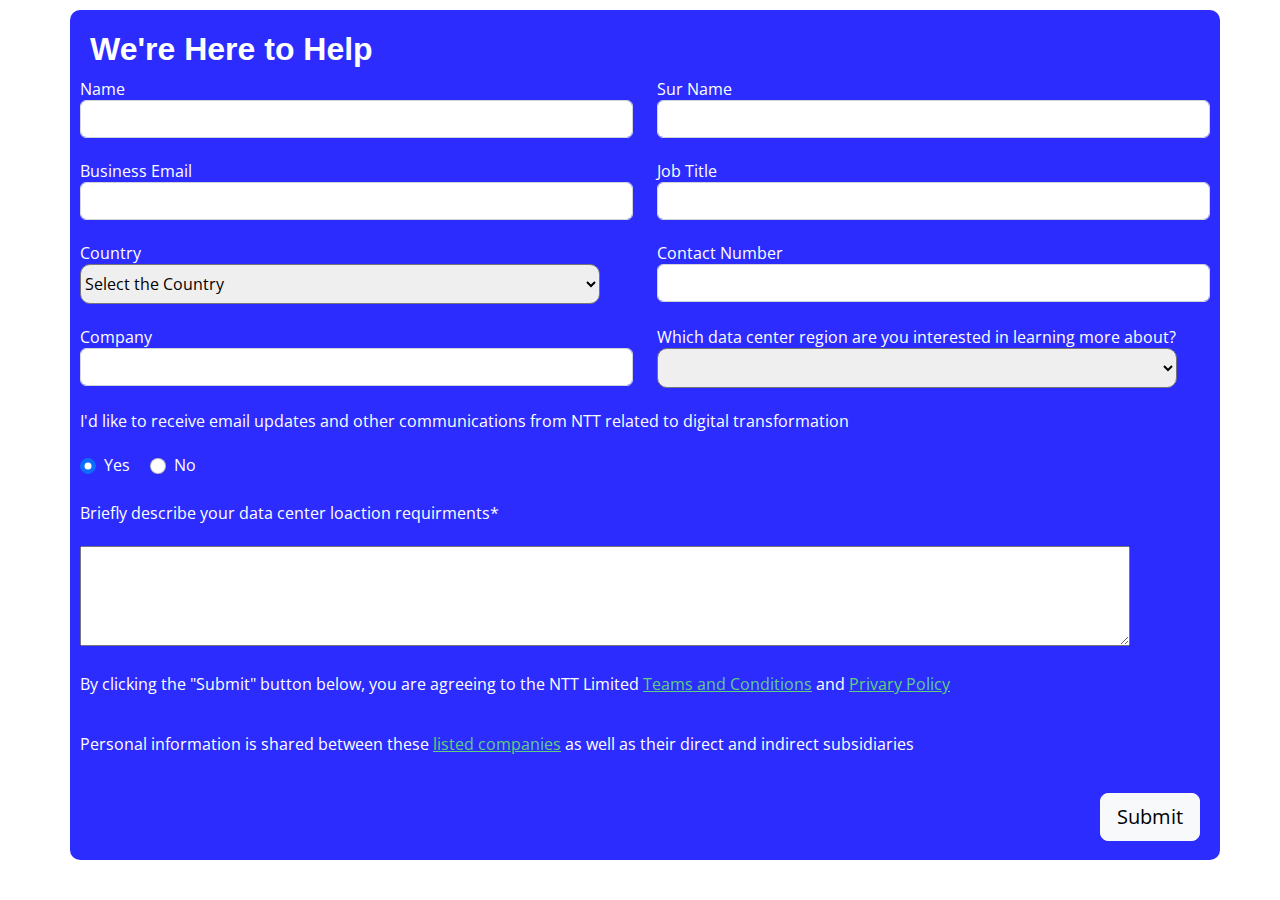
<file: query.html>
<!DOCTYPE html>
<html lang="en">

<head>
  <meta charset="utf-8">
  <meta content="width=device-width, initial-scale=1.0" name="viewport">

  <title>Mentor Bootstrap Template - Index</title>
  <meta content="" name="description">
  <meta content="" name="keywords">

  <!-- Favicons -->
  <link href="assets/img/logo_tele_01.png" rel="icon">
  <link href="assets/img/logo_tele_01.png" rel="apple-touch-icon">

  <!-- Google Fonts -->
  <link
    href="https://fonts.googleapis.com/css?family=Open+Sans:300,300i,400,400i,600,600i,700,700i|Raleway:300,300i,400,400i,500,500i,600,600i,700,700i|Poppins:300,300i,400,400i,500,500i,600,600i,700,700i"
    rel="stylesheet">

  <!-- Vendor CSS Files -->
  <link href="assets/vendor/animate.css/animate.min.css" rel="stylesheet">
  <link href="assets/vendor/aos/aos.css" rel="stylesheet">
  <link href="assets/vendor/bootstrap/css/bootstrap.min.css" rel="stylesheet">
  <link href="assets/vendor/bootstrap-icons/bootstrap-icons.css" rel="stylesheet">
  <link href="assets/vendor/boxicons/css/boxicons.min.css" rel="stylesheet">
  <link href="assets/vendor/remixicon/remixicon.css" rel="stylesheet">
  <link href="assets/vendor/swiper/swiper-bundle.min.css" rel="stylesheet">

  <!-- Template Main CSS File -->
  <link href="assets/css/style.css" rel="stylesheet">


</head>

<body>

  <!-- ======= Header ======= -->


  <div class="form">
    <div class="iframe" style=" border-radius: 10px; padding: 10px; margin:10px 70px; width: 1150px; height: 850px; background-color: rgb(44, 44, 255);">
        <h2 style="font-style: normal; font-family: Arial, Helvetica, sans-serif; color: white; margin: 10px;"><b>We're Here to Help</b></h2>

        <div class="row">
          <div class="col">
            <label>Name</label>
            <input type="text" class="form-control">
          </div>
          <div class="col">
            <label>Sur Name</label>
            <input type="text" class="form-control">
          </div>
        </div>
        <br>

        <div class="row">
          <div class="col">
            <label>Business Email</label>
            <input type="text" class="form-control">
          </div>
          <div class="col">
            <label>Job Title</label>
            <input type="text" class="form-control">
          </div>
        </div>
        <br>

        <div class="row">
          <div class="col">
            <label>Country</label>
            <select class="custom-select" style="width: 520px; height: 40px; border-radius: 10px;" >
              <option selected>Select the Country</option>
              <option value="india">India</option>
              <option value="dubai">Dubai</option>
              <option value="africa">Africa</option>
            </select>
          </div>
          <div class="col">
            <label>Contact Number</label>
            <input type="text" class="form-control">
          </div>
        </div>
        <br>

        <div class="row">
          <div class="col">
            <label>Company</label>
            <input type="text" class="form-control">
          </div>
          <div class="col">
            <label>Which data center region are you interested in learning more about?</label>
            <select class="custom-select" style="width: 520px; height: 40px; border-radius: 10px;" >
              <option selected></option>
              <option value="india">India</option>
              <option value="dubai">Dubai</option>
              <option value="africa">Africa</option>
            </select>
          </div>
        </div>
        <br>
        <div class="row">
          <div class="col">
            <label>I'd like to receive email updates and other communications from NTT related to digital transformation</label>
            <br><br>
            <div class="form-check form-check-inline">
              <input class="form-check-input" type="radio" value="yes" checked />
              <label class="form-check-label">Yes</label>
            </div>

            <div class="form-check form-check-inline">
              <input class="form-check-input" type="radio" value="no"/>
              <label class="form-check-label"> No</label>
            </div>

          </div>
        </div>
        <br>

        <div class="row">
          <div class="col">
            <label>Briefly describe your data center loaction requirments*</label>
            <br><br>
            <textarea style="height: 100px; width: 1050px;">
            
            </textarea>

          </div>
        </div>
        <br>

        <div class="row">
          <div class="col">
            <p>By clicking the "Submit" button below, you are agreeing to the NTT Limited <a href="#" target="_blank" style="text-decoration: underline;">Teams and Conditions</a> and <a href="#" target="_blank" style="text-decoration: underline;">Privary Policy</a></p>
            <br>
            <p>Personal information is shared between these <a href="#" target="_blank" style="text-decoration: underline;">listed companies</a> as well as their direct and indirect subsidiaries</p>
          </div>
        </div>
        <br>
        <div class="row">
          <div class="col">
            <input class="btn btn-light btn-lg" style="float:right; margin-right: 10px;" type="submit" value="Submit" />
          </div>
        </div>
    </div>
  </div>
</file>
<file: assets/css/style.css>
/*--------------------------------------------------------------
# General
--------------------------------------------------------------*/
body {
  font-family: "Open Sans", sans-serif;
  color: #372845fd;
}

a {
  color: #5fcf80;
  text-decoration: none;
}

a:hover {
  color: #86db9f;
  text-decoration: none;
}


label{

  color: white;
}

#boot-icon{
  position: fixed;
  right: 30px;
  bottom:20px;
  border-radius: 60px;
}

#boot-icon:hover{
  box-shadow: rgb(143, 212, 73);
}

p{

  color: white;
}
h1,
h2,
h3,
h4,
h5,
h6 {
  font-family: "Raleway", sans-serif;
}

/*--------------------------------------------------------------
# Back to top button
--------------------------------------------------------------*/
.back-to-top {
  position: fixed;
  visibility: hidden;
  opacity: 0;
  right: 15px;
  bottom: 15px;
  z-index: 996;
  background: #7ab98a;
  width: 40px;
  height: 40px;
  border-radius: 50px;
  transition: all 0.4s;
}

.back-to-top i {
  font-size: 28px;
  color: #fff;
  line-height: 0;
}

.back-to-top:hover {
  background: #7ed899;
  color: #fff;
}

.back-to-top.active {
  visibility: visible;
  opacity: 1;
}

/*--------------------------------------------------------------
# Preloader
--------------------------------------------------------------*/
#preloader {
  position: fixed;
  top: 0;
  left: 0;
  right: 0;
  bottom: 0;
  z-index: 9999;
  overflow: hidden;
  background: #fff;
}

#preloader:before {
  content: "";
  position: fixed;
  top: calc(50% - 30px);
  left: calc(50% - 30px);
  border: 6px solid #5fcf80;
  border-top-color: #fff;
  border-bottom-color: #fff;
  border-radius: 50%;
  width: 60px;
  height: 60px;
  animation: animate-preloader 1s linear infinite;
}

@keyframes animate-preloader {
  0% {
    transform: rotate(0deg);
  }

  100% {
    transform: rotate(360deg);
  }
}

/*--------------------------------------------------------------
# Disable aos animation delay on mobile devices
--------------------------------------------------------------*/
@media screen and (max-width: 768px) {
  [data-aos-delay] {
    transition-delay: 0 !important;
  }
}

/*--------------------------------------------------------------
# Header
--------------------------------------------------------------*/
#header {
  background: #fff;
  transition: all 0.5s;
  z-index: 997;
  padding: 15px 0;
  box-shadow: 0px 0 18px rgba(55, 66, 59, 0.08);
}

#header .logo {
  font-size: 30px;
  margin: 0;
  padding: 0;
  line-height: 1;
  font-weight: 600;
  letter-spacing: 1px;
  text-transform: uppercase;
  font-family: "Poppins", sans-serif;
}

#header .logo a {
  color: #5fcf80;
}

#header .logo img {
  max-height: 40px;
}

/**
* Get Startet Button 
*/
.get-started-btn {
  margin-left: 22px;
  background: #5fcf80;
  color: #fff;
  border-radius: 50px;
  padding: 8px 25px;
  white-space: nowrap;
  transition: 0.3s;
  font-size: 14px;
  display: inline-block;
}

.get-started-btn:hover {
  background: #3ac162;
  color: #fff;
}

@media (max-width: 768px) {
  .get-started-btn {
    margin: 0 15px 0 0;
    padding: 6px 18px;
  }
}

/*--------------------------------------------------------------
# Navigation Menu
--------------------------------------------------------------*/
/**
* Desktop Navigation 
*/
.navbar {
  padding: 0;
}

.navbar ul {
  margin: 0;
  padding: 0;
  display: flex;
  list-style: none;
  align-items: center;
}

.navbar li {
  position: relative;
}

.navbar a,
.navbar a:focus {
  display: flex;
  align-items: center;
  justify-content: space-between;
  padding: 10px 0 10px 30px;
  font-family: "Poppins", sans-serif;
  font-size: 15px;
  font-weight: 500;
  color: #37423b;
  white-space: nowrap;
  transition: 0.3s;
}

.navbar a i,
.navbar a:focus i {
  font-size: 12px;
  line-height: 0;
  margin-left: 5px;
}

.navbar a:hover,
.navbar .active,
.navbar .active:focus,
.navbar li>a{
  color: black;
}
.navbar li:hover>a {
  color: #5fcf80;
}

.navbar .dropdown ul {
  display: block;
  position: absolute;
  left: 30px;
  top: calc(100% + 30px);
  margin: 0;
  padding: 10px 0;
  z-index: 99;
  opacity: 0;
  visibility: hidden;
  background: #fff;
  box-shadow: 0px 0px 30px rgba(127, 137, 161, 0.25);
  transition: 0.3s;
  border-radius: 4px;
}

.navbar .dropdown ul li {
  min-width: 200px;
}

.navbar .dropdown ul a {
  padding: 10px 20px;
  font-size: 14px;
  text-transform: none;
  font-weight: 500;
}

.navbar .dropdown ul a i {
  font-size: 12px;
}

.navbar .dropdown ul a:hover,
.navbar .dropdown ul .active:hover,
.navbar .dropdown ul li:hover>a {
  color: #5fcf80;
}

.navbar .dropdown:hover>ul {
  opacity: 1;
  top: 100%;
  visibility: visible;
}

.navbar .dropdown .dropdown ul {
  top: 0;
  left: calc(100% - 30px);
  visibility: hidden;
}

.navbar .dropdown .dropdown:hover>ul {
  opacity: 1;
  top: 0;
  left: 100%;
  visibility: visible;
}

@media (max-width: 1366px) {
  .navbar .dropdown .dropdown ul {
    left: -90%;
  }

  .navbar .dropdown .dropdown:hover>ul {
    left: -100%;
  }
}

/**
* Mobile Navigation 
*/
.mobile-nav-toggle {
  color: #37423b;
  font-size: 28px;
  cursor: pointer;
  display: none;
  line-height: 0;
  transition: 0.5s;
}

.mobile-nav-toggle.bi-x {
  color: #fff;
}

@media (max-width: 991px) {
  .mobile-nav-toggle {
    display: block;
  }

  .navbar ul {
    display: none;
  }
}

.navbar-mobile {
  position: fixed;
  overflow: hidden;
  top: 0;
  right: 0;
  left: 0;
  bottom: 0;
  background: rgba(32, 38, 34, 0.9);
  transition: 0.3s;
  z-index: 999;
}

.navbar-mobile .mobile-nav-toggle {
  position: absolute;
  top: 15px;
  right: 15px;
}

.navbar-mobile ul {
  display: block;
  position: absolute;
  top: 55px;
  right: 15px;
  bottom: 15px;
  left: 15px;
  padding: 10px 0;
  border-radius: 6px;
  background-color: #fff;
  overflow-y: auto;
  transition: 0.3s;
}

.navbar-mobile a,
.navbar-mobile a:focus {
  padding: 10px 20px;
  font-size: 15px;
  color: #37423b;
}

.navbar-mobile a:hover,
.navbar-mobile .active,
.navbar-mobile li:hover>a {
  color: #5fcf80;
}

.navbar-mobile .getstarted,
.navbar-mobile .getstarted:focus {
  margin: 15px;
}

.navbar-mobile .dropdown ul {
  position: static;
  display: none;
  margin: 10px 20px;
  padding: 10px 0;
  z-index: 99;
  opacity: 1;
  visibility: visible;
  background: #fff;
  box-shadow: 0px 0px 30px rgba(127, 137, 161, 0.25);
}

.navbar-mobile .dropdown ul li {
  min-width: 200px;
}

.navbar-mobile .dropdown ul a {
  padding: 10px 20px;
}

.navbar-mobile .dropdown ul a i {
  font-size: 12px;
}

.navbar-mobile .dropdown ul a:hover,
.navbar-mobile .dropdown ul .active:hover,
.navbar-mobile .dropdown ul li:hover>a {
  color: #5fcf80;
}

.navbar-mobile .dropdown>.dropdown-active {
  display: block;
}

/*--------------------------------------------------------------
# Hero Section
--------------------------------------------------------------*/
#hero {
  width: 100%;
  height: 80vh;
}

#hero:before{
  content: "";
  background: rgba(0, 0, 0, 0.4);
  position: absolute;
  bottom: 0;
  top: 0;
  left: 0;
  right: 0;
}

#hero .container {
  padding-top: 72px;
}

@media (max-width: 992px) {
  #hero .container {
    padding-top: 62px;
  }
}

#hero h1 {
  margin: 0;
  font-size: 48px;
  font-weight: 700;
  line-height: 56px;
  color: #fff;
  font-family: "Poppins", sans-serif;
}

#hero h2 {
  color: #eee;
  margin: 10px 0 0 0;
  font-size: 24px;
}

#hero .btn-get-started {
  font-family: "Raleway", sans-serif;
  font-weight: 500;
  font-size: 15px;
  letter-spacing: 1px;
  display: inline-block;
  padding: 10px 35px;
  border-radius: 50px;
  transition: 0.5s;
  margin-top: 30px;
  border: 2px solid #fff;
  color: #fff;
}

#hero .btn-get-started:hover {
  background: #5fcf80;
  border: 2px solid #5fcf80;
}
@media (min-width: 1024px) {
  #hero {
    background-attachment: fixed;
  }
}

@media (max-width: 768px) {
  #hero {
    height: 100vh;
  }

  #hero h1 {
    font-size: 28px;
    line-height: 36px;
  }

  #hero h2 {
    font-size: 18px;
    line-height: 24px;
  }
}

/*--------------------------------------------------------------
# Sections General
--------------------------------------------------------------*/
section {
  padding: 60px 0;
  overflow: hidden;
}

.section-bg {
  background-color: #f6f7f6;
}

.section-title {
  padding-bottom: 40px;
}

.section-title h2 {
  font-size: 14px;
  font-weight: 500;
  padding: 0;
  line-height: 1px;
  margin: 0 0 5px 0;
  letter-spacing: 2px;
  text-transform: uppercase;
  color: #aaaaaa;
  font-family: "Poppins", sans-serif;
}

.section-title h2::after {
  content: "";
  width: 120px;
  height: 1px;
  display: inline-block;
  background: #9ae1af;
  margin: 4px 10px;
}

.section-title p {
  margin: 0;
  margin: 0;
  font-size: 36px;
  font-weight: 700;
  text-transform: uppercase;
  font-family: "Poppins", sans-serif;
  color: #37423b;
}

.breadcrumbs {
  margin-top: 73px;
  text-align: center;
  background: #5fcf80;
  padding: 30px 0;
  color: #fff;
}

@media (max-width: 992px) {
  .breadcrumbs {
    margin-top: 63px;
  }
}

.breadcrumbs h2 {
  font-size: 32px;
  font-weight: 500;
}

.breadcrumbs p {
  font-size: 14px;
  margin-bottom: 0;
}

/*--------------------------------------------------------------
# About
--------------------------------------------------------------*/
.about .content h3 {
  font-weight: 600;
  font-size: 26px;
}

.about .content ul {
  list-style: none;
  padding: 0;
}

.about .content ul li {
  padding-bottom: 15px;
}

.about .content ul i {
  font-size: 25px;
  padding-right: 4px;
  color: #5fcf80;
}

.about .content .learn-more-btn {
  background: #5fcf80;
  color: #fff;
  border-radius: 50px;
  padding: 8px 25px 9px 25px;
  white-space: nowrap;
  transition: 0.3s;
  font-size: 14px;
  display: inline-block;
}

.about .content .learn-more-btn:hover {
  background: #3ac162;
  color: #f9fbf9;
}

@media (max-width: 768px) {
  .about .content .learn-more-btn {
    margin: 0 48px 0 0;
    padding: 6px 18px;
  }
}

/*--------------------------------------------------------------
# Counts
--------------------------------------------------------------*/
.counts {
  padding: 30px 0;
}

.counts .counters span {
  font-size: 48px;
  display: block;
  color: #5fcf80;
  font-weight: 700;
}

.counts .counters p {
  padding: 0;
  margin: 0 0 20px 0;
  font-family: "Raleway", sans-serif;
  font-size: 15px;
  font-weight: 600;
  color: #37423b;
}

/*--------------------------------------------------------------
# Why Us
--------------------------------------------------------------*/
.why-us .content {
  padding: 30px;
  background: #5fcf80;
  border-radius: 4px;
  color: #fff;
}

.why-us .content h3 {
  font-weight: 700;
  font-size: 34px;
  margin-bottom: 30px;
}

.why-us .content p {
  margin-bottom: 30px;
}

.why-us .content .more-btn {
  display: inline-block;
  background: rgba(255, 255, 255, 0.2);
  padding: 6px 30px 8px 30px;
  color: #fff;
  border-radius: 50px;
  transition: all ease-in-out 0.4s;
}

.why-us .content .more-btn i {
  font-size: 14px;
}

.why-us .content .more-btn:hover {
  color: #5fcf80;
  background: #fff;
}

.why-us .icon-boxes .icon-box {
  text-align: center;
  background: #fff;
  padding: 40px 30px;
  width: 200%;
  border: 1px solid #eef0ef;
}

.why-us .icon-boxes .icon-box i {
  font-size: 32px;
  padding: 18px;
  color: #5fcf80;
  margin-bottom: 30px;
  background: #ecf9f0;
  border-radius: 50px;
}

.why-us .icon-boxes .icon-box h4 {
  font-size: 20px;
  font-weight: 700;
  margin: 0 0 30px 0;
}

.why-us .icon-boxes .icon-box p {
  font-size: 15px;
  color: #848484;
}

/*--------------------------------------------------------------
# Features
--------------------------------------------------------------*/
.features {
  padding-top: 0px;
}

.features .icon-box {
  display: flex;
  align-items: center;
  padding: 20px;
  transition: 0.3s;
  border: 1px solid #eef0ef;
}

.features .icon-box i {
  font-size: 32px;
  padding-right: 10px;
  line-height: 1;
}

.features .icon-box h3 {
  font-weight: 700;
  margin: 0;
  padding: 0;
  line-height: 1;
  font-size: 16px;
}

.features .icon-box h3 a {
  color: #37423b;
  transition: 0.3s;
}

.features .icon-box:hover {
  border-color: #5fcf80;
}

.features .icon-box:hover h3 a {
  color: #5fcf80;
}


/*--------------------------------------------------------------
# Courses
--------------------------------------------------------------*/
.courses .course-item {
  border-radius: 5px;
  border: 1px solid #eef0ef;
}

.courses .course-content {
  padding: 15px;
}

.courses .course-content h3 {
  font-weight: 700;
  font-size: 20px;
}

.courses .course-content h3 a {
  color: #37423b;
  transition: 0.3s;
}

.courses .course-content h3 a:hover {
  color: #5fcf80;
}

.courses .course-content p {
  font-size: 14px;
  color: #777777;
}

.courses .course-content h4 {
  font-size: 14px;
  background: #5fcf80;
  padding: 7px 14px;
  color: #fff;
  margin: 0;
}

.courses .course-content .price {
  margin: 0;
  font-weight: 700;
  font-size: 18px;
  color: #37423b;
}

.courses .trainer {
  padding-top: 15px;
  border-top: 1px solid #eef0ef;
}

.courses .trainer .trainer-profile img {
  max-width: 50px;
  border-radius: 50px;
}

.courses .trainer .trainer-profile span {
  padding-left: 10px;
  font-weight: 600;
  font-size: 16px;
  color: #5a6c60;
}

.courses .trainer .trainer-rank {
  font-size: 18px;
  color: #657a6d;
}

/*--------------------------------------------------------------
# Trainers
--------------------------------------------------------------*/
.trainers .member {
  text-align: center;
  margin-bottom: 20px;
  background: #fff;
  border: 1px solid #eef0ef;
}

.trainers .member img {
  margin: -1px -1px 30px -1px;
}

.trainers .member .member-content {
  padding: 0 20px 30px 20px;
}

.trainers .member h4 {
  font-weight: 700;
  margin-bottom: 2px;
  font-size: 18px;
}

.trainers .member span {
  font-style: italic;
  display: block;
  font-size: 13px;
}

.trainers .member p {
  padding-top: 10px;
  font-size: 14px;
  font-style: italic;
  color: #aaaaaa;
}

.trainers .member .social {
  margin-top: 15px;
}

.trainers .member .social a {
  color: #7e9486;
  transition: 0.3s;
}

.trainers .member .social a:hover {
  color: #5fcf80;
}

.trainers .member .social i {
  font-size: 18px;
  margin: 0 2px;
}


/*--------------------------------------------------------------
# Cource Details
--------------------------------------------------------------*/
.course-details h3 {
  font-size: 24px;
  margin: 30px 0 15px 0;
  font-weight: 700;
  position: relative;
  padding-bottom: 10px;
}

.course-details h3:before {
  content: "";
  position: absolute;
  display: block;
  width: 100%;
  height: 1px;
  background: #eef0ef;
  bottom: 0;
  left: 0;
}

.course-details h3:after {
  content: "";
  position: absolute;
  display: block;
  width: 60px;
  height: 1px;
  background: #5fcf80;
  bottom: 0;
  left: 0;
}

.course-details .course-info {
  background: #f6f7f6;
  padding: 10px 15px;
  margin-bottom: 15px;
}

.course-details .course-info h5 {
  font-weight: 400;
  font-size: 16px;
  margin: 0;
  font-family: "Poppins", sans-serif;
}

.course-details .course-info p {
  margin: 0;
  font-weight: 600;
}

.course-details .course-info a {
  color: #657a6d;
}

/*--------------------------------------------------------------
# Cource Details Tabs
--------------------------------------------------------------*/
.cource-details-tabs {
  overflow: hidden;
  padding-top: 0;
}

.cource-details-tabs .nav-tabs {
  border: 0;
}

.cource-details-tabs .nav-link {
  border: 0;
  padding: 12px 15px 12px 0;
  transition: 0.3s;
  color: #37423b;
  border-radius: 0;
  border-right: 2px solid #e2e7e4;
  font-weight: 600;
  font-size: 15px;
}

.cource-details-tabs .nav-link:hover {
  color: #5fcf80;
}

.cource-details-tabs .nav-link.active {
  color: #5fcf80;
  border-color: #5fcf80;
}

.cource-details-tabs .tab-pane.active {
  animation: fadeIn 0.5s ease-out;
}

.cource-details-tabs .details h3 {
  font-size: 26px;
  font-weight: 600;
  margin-bottom: 20px;
  color: #37423b;
}

.cource-details-tabs .details p {
  color: #777777;
}

.cource-details-tabs .details p:last-child {
  margin-bottom: 0;
}

@media (max-width: 992px) {
  .cource-details-tabs .nav-link {
    border: 0;
    padding: 15px;
  }

  .cource-details-tabs .nav-link.active {
    color: #fff;
    background: #5fcf80;
  }
}

/*--------------------------------------------------------------
# Events
--------------------------------------------------------------*/

/*--------------------------------------------------------------
# Pricing
--------------------------------------------------------------*/
.pricing .box {
  padding: 20px;
  background: #fff;
  text-align: center;
  border: 1px solid #eef0ef;
  border-radius: 0;
  position: relative;
  overflow: hidden;
}

.pricing h3 {
  font-weight: 400;
  margin: -20px -20px 20px -20px;
  padding: 20px 15px;
  font-size: 16px;
  font-weight: 600;
  color: #777777;
  background: #f8f8f8;
}

.pricing h4 {
  font-size: 36px;
  color: #6f7ede;
  font-weight: 600;
  font-family: "Poppins", sans-serif;
  margin-bottom: 20px;
}

.pricing h4 sup {
  font-size: 20px;
  top: -15px;
  left: -3px;
}

.pricing h4 span {
  color: #bababa;
  font-size: 16px;
  font-weight: 300;
}

.pricing ul {
  padding: 0;
  list-style: none;
  color: #444444;
  text-align: center;
  line-height: 20px;
  font-size: 14px;
}

.pricing ul li {
  padding-bottom: 16px;
}

.pricing ul i {
  color: #6874cd;
  font-size: 18px;
  padding-right: 4px;
}

.pricing ul .na {
  color: #ccc;
  text-decoration: line-through;
}

.pricing .btn-wrap {
  margin: 20px -20px -20px -20px;
  padding: 20px 15px;
  background: #f8f8f8;
  text-align: center;
}

.pricing .btn-buy {
  background: #6573c9;
  display: inline-block;
  padding: 8px 35px;
  border-radius: 50px;
  color: #fff;
  transition: none;
  font-size: 14px;
  font-weight: 400;
  font-family: "Raleway", sans-serif;
  font-weight: 600;
  transition: 0.3s;
}

.pricing .btn-buy:hover {
  background: #37a662;
}

.pricing .featured h3 {
  color: #fff;
  background: #3c374e;
}

.pricing .advanced {
  width: 200px;
  position: absolute;
  top: 18px;
  right: -68px;
  transform: rotate(45deg);
  z-index: 1;
  font-size: 14px;
  padding: 1px 0 3px 0;
  background: #444d6c;
  color: #fff;
}

/*--------------------------------------------------------------
# Contact
--------------------------------------------------------------*/
.contact {
  padding-top: 5px;
}

.contact .info {
  width: 100%;
  background: #fff;
}

.contact .info i {
  font-size: 20px;
  color: #505e80;
  float: left;
  width: 44px;
  height: 44px;
  background: #ecf9f0;
  display: flex;
  justify-content: center;
  align-items: center;
  border-radius: 50px;
  transition: all 0.3s ease-in-out;
}

.contact .info h4 {
  padding: 0 0 0 60px;
  font-size: 22px;
  font-weight: 600;
  margin-bottom: 5px;
  color: #37423b;
}

.contact .info p {
  padding: 0 0 0 60px;
  margin-bottom: 0;
  font-size: 14px;
  color: #657a6d;
}

.contact .info .email,
.contact .info .phone {
  margin-top: 40px;
}

.contact .info .email:hover i,
.contact .info .address:hover i,
.contact .info .phone:hover i {
  background: #5fcf80;
  color: #fff;
}

.contact .php-email-form {
  width: 100%;
  background: #fff;
}

.contact .php-email-form .form-group {
  padding-bottom: 8px;
}

.contact .php-email-form .error-message {
  display: none;
  color: #fff;
  background: #ed3c0d;
  text-align: left;
  padding: 15px;
  font-weight: 600;
}

.contact .php-email-form .error-message br+br {
  margin-top: 25px;
}

.contact .php-email-form .sent-message {
  display: none;
  color: #fff;
  background: #18d26e;
  text-align: center;
  padding: 15px;
  font-weight: 600;
}

.contact .php-email-form .loading {
  display: none;
  background: #fff;
  text-align: center;
  padding: 15px;
}

.contact .php-email-form .loading:before {
  content: "";
  display: inline-block;
  border-radius: 50%;
  width: 24px;
  height: 24px;
  margin: 0 10px -6px 0;
  border: 3px solid #18d26e;
  border-top-color: #eee;
  animation: animate-loading 1s linear infinite;
}

.contact .php-email-form input,
.contact .php-email-form textarea {
  border-radius: 4px;
  box-shadow: none;
  font-size: 14px;
}

.contact .php-email-form input:focus,
.contact .php-email-form textarea:focus {
  border-color: #5fcf80;
}

.contact .php-email-form input {
  height: 44px;
}

.contact .php-email-form textarea {
  padding: 10px 12px;
}

.contact .php-email-form button[type=submit] {
  background: #5fcf80;
  border: 0;
  padding: 10px 35px;
  color: #fff;
  transition: 0.4s;
  border-radius: 50px;
}

.contact .php-email-form button[type=submit]:hover {
  background: #3ac162;
}

@keyframes animate-loading {
  0% {
    transform: rotate(0deg);
  }

  100% {
    transform: rotate(360deg);
  }
}

/*--------------------------------------------------------------
# Footer
--------------------------------------------------------------*/
#footer {
  color: #37423b;
  font-size: 14px;
  background: #d0e8e7;
}

#footer .footer-top {
  padding: 60px 0 30px 0;
  background: #f9faf9;
}

#footer .footer-top .footer-contact {
  margin-bottom: 30px;
}

#footer .footer-top .footer-contact h4 {
  font-size: 22px;
  margin: 0 0 30px 0;
  padding: 2px 0 2px 0;
  line-height: 1;
  font-weight: 700;
}

#footer .footer-top .footer-contact p {
  font-size: 14px;
  line-height: 24px;
  margin-bottom: 0;
  font-family: "Raleway", sans-serif;
  color: #777777;
}

#footer .footer-top h4 {
  font-size: 16px;
  font-weight: bold;
  color: #444444;
  position: relative;
  padding-bottom: 12px;
}

#footer .footer-top .footer-links {
  margin-bottom: 30px;
}

#footer .footer-top .footer-links ul {
  list-style: none;
  padding: 0;
  margin: 0;
}

#footer .footer-top .footer-links ul i {
  padding-right: 2px;
  color: #5fcf80;
  font-size: 18px;
  line-height: 1;
}

#footer .footer-top .footer-links ul li {
  padding: 10px 0;
  display: flex;
  align-items: center;
}

#footer .footer-top .footer-links ul li:first-child {
  padding-top: 0;
}

#footer .footer-top .footer-links ul a {
  color: #777777;
  transition: 0.3s;
  display: inline-block;
  line-height: 1;
}

#footer .footer-top .footer-links ul a:hover {
  text-decoration: none;
  color: #5fcf80;
}

#footer .footer-newsletter {
  font-size: 15px;
}

#footer .footer-newsletter h4 {
  font-size: 16px;
  font-weight: bold;
  color: #444444;
  position: relative;
  padding-bottom: 12px;
}

#footer .footer-newsletter form {
  margin-top: 30px;
  background: #fff;
  padding: 6px 10px;
  position: relative;
  border-radius: 50px;
  text-align: left;
  border: 1px solid #e0e5e2;
}

#footer .footer-newsletter form input[type=email] {
  border: 0;
  padding: 4px 8px;
  width: calc(100% - 100px);
}

#footer .footer-newsletter form input[type=submit] {
  position: absolute;
  top: -1px;
  right: -1px;
  bottom: -1px;
  border: 0;
  background: none;
  font-size: 16px;
  padding: 0 20px 2px 20px;
  background: #5f5fcf;
  color: #fff;
  transition: 0.3s;
  border-radius: 50px;
  box-shadow: 0px 2px 15px rgba(0, 0, 0, 0.1);
}

#footer .footer-newsletter form input[type=submit]:hover {
  background: #3ac162;
}

#footer .credits {
  padding-top: 5px;
  font-size: 13px;
}

#footer .credits a {
  color: #3ac162;
  transition: 0.3s;
}

#footer .credits a:hover {
  color: #5fcf80;
}

#footer .social-links a {
  font-size: 18px;
  display: inline-block;
  background: #7999ef;
  color: #fff;
  line-height: 1;
  padding: 8px 0;
  margin-right: 4px;
  border-radius: 50%;
  text-align: center;
  width: 36px;
  height: 36px;
  transition: 0.3s;
}

#footer .social-links a:hover {
  background: #3ac162;
  color: #fff;
  text-decoration: none;
}

/*---------------------------------------------------------------
Client session
/*-----------------------------------------------------------
/*--------------------------------------------------------------
# Clients Section
--------------------------------------------------------------*/
.clients {
  padding: 40px 0;
}

.clients .swiper {
  padding: 10px 0;
}

.clients .swiper-slide img {
  transition: 0.3s;
}

.clients .swiper-slide img:hover {
  transform: scale(1.1);
}

.clients .swiper-pagination {
  margin-top: 20px;
  position: relative;
}

.clients .swiper-pagination .swiper-pagination-bullet {
  width: 12px;
  height: 12px;
  background-color: #fff;
  opacity: 1;
  background-color: #ddd;
}

.clients .swiper-pagination .swiper-pagination-bullet-active {
  background-color: var(--color-primary);
}
</file>
<file: assets/css/gnoc.css>
p{
    color: black;
}
</file>
<file: assets/css/main.css>
/*--------------------------------------------------------------
# Portfolio Section
--------------------------------------------------------------*/
.portfolio .portfolio-flters {
  padding: 0 0 20px 0;
  margin: 0 auto;
  list-style: none;
  text-align: center;
}

.portfolio .portfolio-flters li {
  cursor: pointer;
  display: inline-block;
  padding: 0;
  font-size: 18px;
  font-weight: 500;
  margin: 0 10px;
  line-height: 1;
  transition: all 0.3s ease-in-out;
}

.portfolio .portfolio-flters li:hover,
.portfolio .portfolio-flters li.filter-active {
  color: var(--color-primary);
}

.portfolio .portfolio-flters li:first-child {
  margin-left: 0;
}

.portfolio .portfolio-flters li:last-child {
  margin-right: 0;
}

@media (max-width: 575px) {
  .portfolio .portfolio-flters li {
    font-size: 14px;
    margin: 0 5px;
  }
}

.portfolio .portfolio-wrap {
  box-shadow: 0px 10px 30px rgba(0, 0, 0, 0.1);
  border-radius: 10px;
  height: 100%;
  overflow: hidden;
}

.portfolio .portfolio-wrap img {
  transition: 0.3s;
  position: relative;
  z-index: 1;
}

.portfolio .portfolio-wrap .portfolio-info {
  padding: 25px 20px;
  background-color: #fff;
  position: relative;
  border-top: 1px solid #f3f3f3;
  z-index: 2;
}

.portfolio .portfolio-wrap .portfolio-info h4 {
  font-size: 18px;
  font-weight: 600;
  padding-right: 50px;
}

.portfolio .portfolio-wrap .portfolio-info h4 a {
  color: var(--color-default);
  transition: 0.3s;
}

.portfolio .portfolio-wrap .portfolio-info h4 a:hover {
  color: var(--color-primary);
}

.portfolio .portfolio-wrap .portfolio-info p {
  color: #6c757d;
  font-size: 14px;
  margin-bottom: 0;
  padding-right: 50px;
}

.portfolio .portfolio-wrap:hover img {
  transform: scale(1.1);
}
</file>
